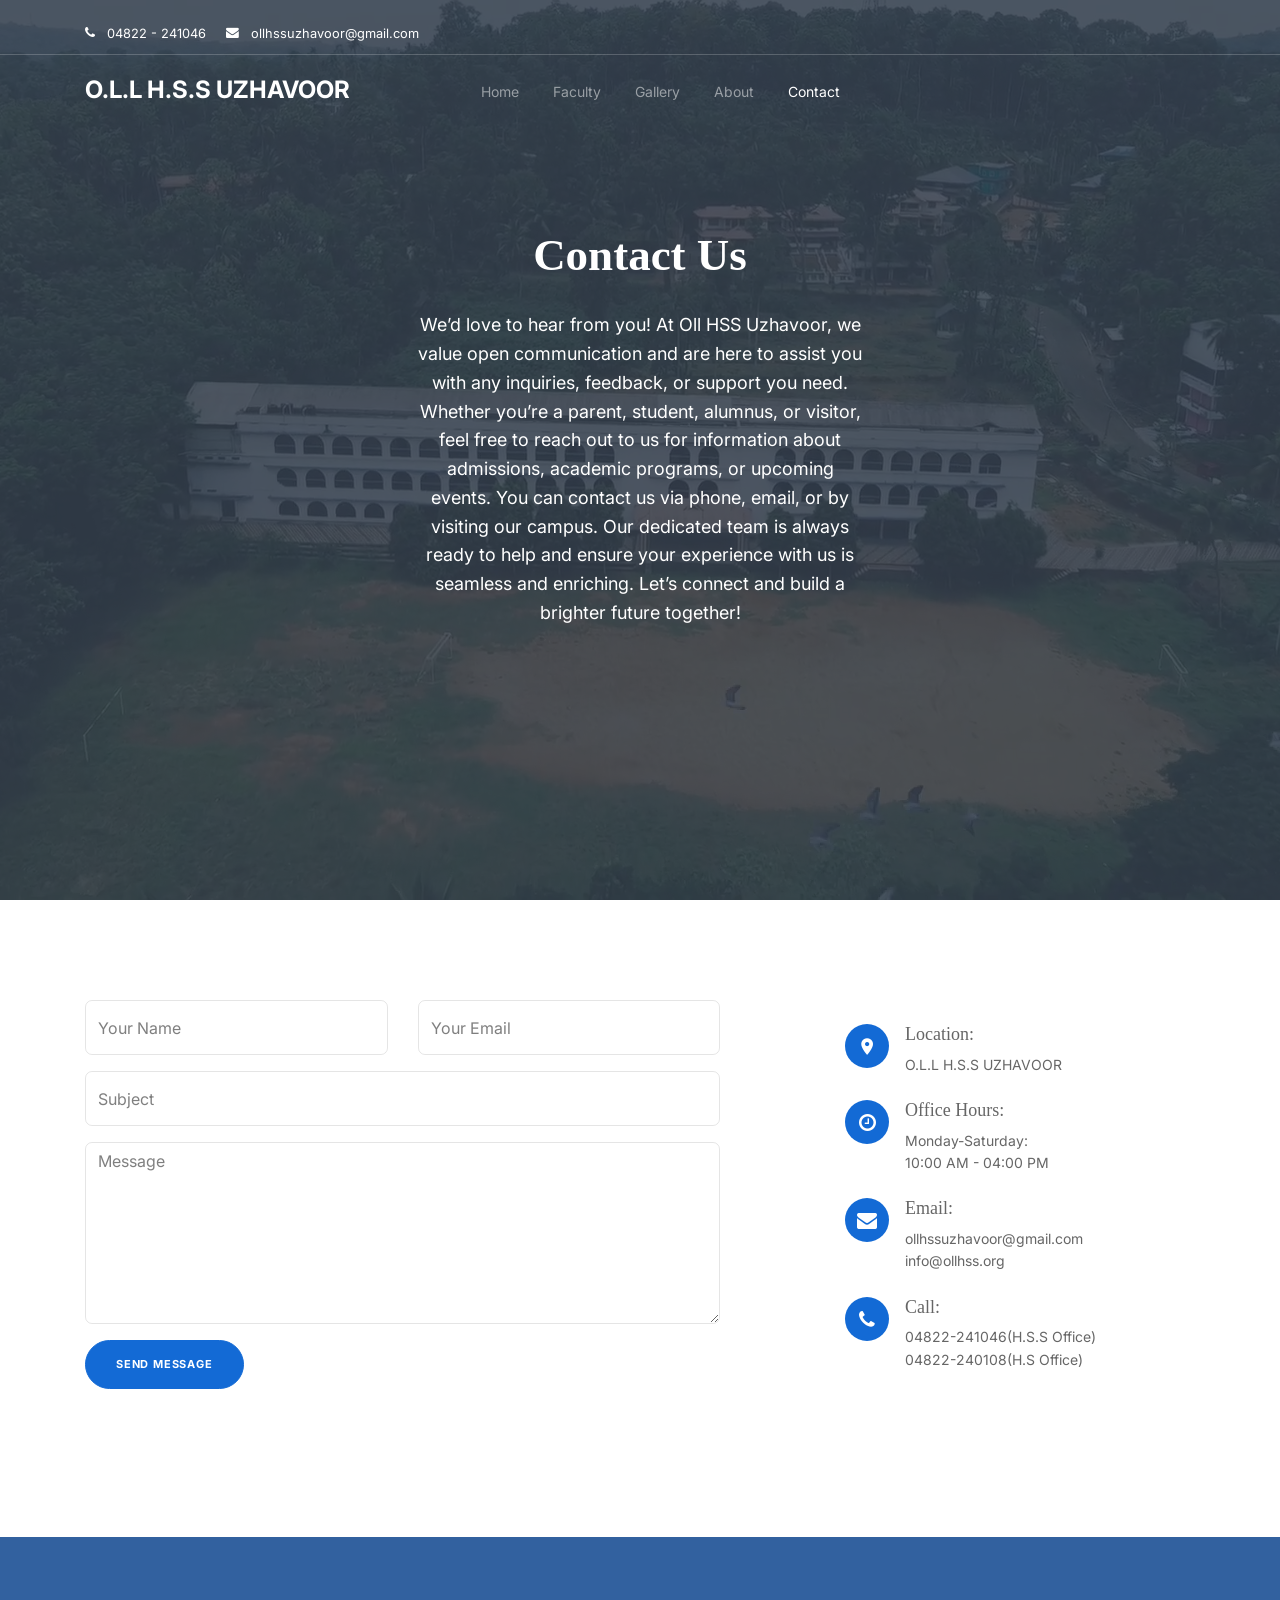
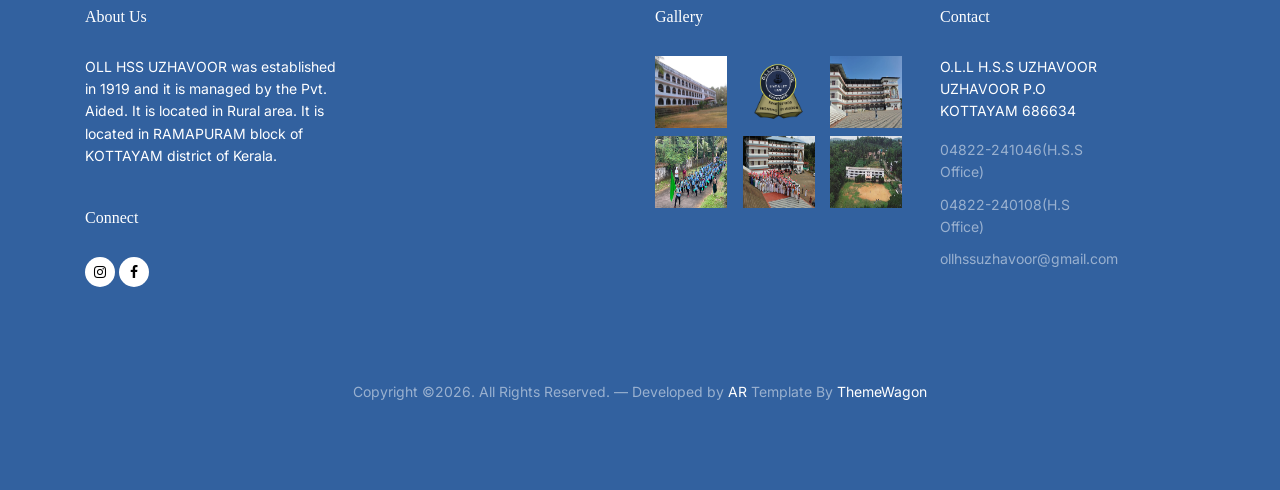
<file: contact.html>
<!-- /*
* Template Name: Learner
* Template Author: Untree.co
* Tempalte URI: https://untree.co/
* License: https://creativecommons.org/licenses/by/3.0/
*/ -->
<!doctype html>
<html lang="en">
<head>
  <meta charset="utf-8">
  <meta name="viewport" content="width=device-width, initial-scale=1, shrink-to-fit=no">
  <meta name="author" content="Untree.co">
  <link rel="shortcut icon" href="images/LOGO1.png">

  <meta name="description" content="" />
  <meta name="keywords" content="bootstrap, bootstrap4" />

  <link href="https://fonts.googleapis.com/css2?family=Display+Playfair:wght@400;700&family=Inter:wght@400;700&display=swap" rel="stylesheet">


  <link rel="stylesheet" href="https://unicons.iconscout.com/release/v4.0.0/css/line.css">

  <link rel="stylesheet" href="css/bootstrap.min.css">
  <link rel="stylesheet" href="css/animate.min.css">
  <link rel="stylesheet" href="css/owl.carousel.min.css">
  <link rel="stylesheet" href="css/owl.theme.default.min.css">
  <link rel="stylesheet" href="css/jquery.fancybox.min.css">
  <link rel="stylesheet" href="fonts/icomoon/style.css">
  <link rel="stylesheet" href="fonts/flaticon/font/flaticon.css">
  <link rel="stylesheet" href="css/aos.css">
  <link rel="stylesheet" href="css/style.css">

  <title>Our Lady of Lourdes H.S.S UZHAVOOR</title>
</head>

<body>

  <div class="site-mobile-menu">
    <div class="site-mobile-menu-header">
      <div class="site-mobile-menu-close">
        <span class="icofont-close js-menu-toggle"></span>
      </div>
    </div>
    <div class="site-mobile-menu-body"></div>
  </div>


  
  <nav class="site-nav mb-5">
    <div class="pb-2 top-bar mb-3">
      <div class="container">
        <div class="row align-items-center">

          <div class="col-6 col-lg-9">
            <!-- <a href="#" class="small mr-3"><span class="icon-question-circle-o mr-2"></span> <span class="d-none d-lg-inline-block">Have a questions?</span></a>  -->
            <a href="#" class="small mr-3"><span class="icon-phone mr-2"></span> <span class="d-none d-lg-inline-block">04822 - 241046</span></a> 
            <a href="#" class="small mr-3"><span class="icon-envelope mr-2"></span> <span class="d-none d-lg-inline-block">ollhssuzhavoor@gmail.com</span></a> 
          </div>

         

        </div>
      </div>
    </div>
    <div class="sticky-nav js-sticky-header">
      <div class="container position-relative">
        <div class="site-navigation text-center">
          <a href="index.html" class="logo menu-absolute m-0">O.L.L H.S.S UZHAVOOR<span class="text-primary"></span></a>

          <ul class="js-clone-nav d-none d-lg-inline-block site-menu">
            <li><a href="index.html">Home</a></li>
           
            <li><a href="staff.html">Faculty</a></li>
            
            <li><a href="gallery.html">Gallery</a></li>
            <li><a href="about.html">About</a></li>
            <li class="active"><a href="contact.html">Contact</a></li>
          </ul>

         

          <a href="#" class="burger ml-auto float-right site-menu-toggle js-menu-toggle d-inline-block d-lg-none light" data-toggle="collapse" data-target="#main-navbar">
            <span></span>
          </a>

        </div>
      </div>
    </div>
  </nav>
  

  <div class="untree_co-hero overlay" style="background-image: url('images/ollhss1.png');">
    <div class="container">
      <div class="row align-items-center justify-content-center">
        <div class="col-12">
          <div class="row justify-content-center ">
            <div class="col-lg-6 text-center ">
              <h1 class="mb-4 heading text-white" data-aos="fade-up" data-aos-delay="100">Contact Us</h1>
              <div class="mb-5 text-white desc mx-auto" data-aos="fade-up" data-aos-delay="200">
                <p>We’d love to hear from you! At Oll HSS Uzhavoor, we value open communication and are here to assist you with any inquiries, feedback, or support you need. Whether you’re a parent, student, alumnus, or visitor, feel free to reach out to us for information about admissions, academic programs, or upcoming events. You can contact us via phone, email, or by visiting our campus. Our dedicated team is always ready to help and ensure your experience with us is seamless and enriching. Let’s connect and build a brighter future together!</p>
              </div>

              <!-- <p class="mb-0" data-aos="fade-up" data-aos-delay="300"><a href="#" class="btn btn-secondary">Explore courses</a></p> -->

            </div>


          </div>

        </div>

      </div> <!-- /.row -->
    </div> <!-- /.container -->

  </div> <!-- /.untree_co-hero -->




  <div class="untree_co-section">
    <div class="container">

      <div class="row mb-5">
        <div class="col-lg-4 mb-5 order-2 mb-lg-0" data-aos="fade-up" data-aos-delay="100">
          <div class="contact-info">

            <div class="address mt-4">
              <i class="icon-room"></i>
              <h4 class="mb-2">Location:</h4>
              <p>O.L.L H.S.S UZHAVOOR</p>
            </div>

            <div class="open-hours mt-4">
              <i class="icon-clock-o"></i>
              <h4 class="mb-2">Office Hours:</h4>
              <p>
                Monday-Saturday:<br>
                10:00 AM - 04:00 PM
              </p>
            </div>

            <div class="email mt-4">
              <i class="icon-envelope"></i>
              <h4 class="mb-2">Email:</h4>
              <p>ollhssuzhavoor@gmail.com</p>
              <p>info@ollhss.org</p>
            </div>
            
            <div class="phone mt-4">
              <i class="icon-phone"></i>
              <h4 class="mb-2">Call:</h4>
              <p>04822-241046(H.S.S Office)</p>
              <p>04822-240108(H.S Office)</p>
            </div>

          </div>
        </div>
        <div class="col-lg-7 mr-auto order-1" data-aos="fade-up" data-aos-delay="200">
          <form action="#">
            <div class="row">
              <div class="col-6 mb-3">
                <input type="text" class="form-control" placeholder="Your Name">
              </div>
              <div class="col-6 mb-3">
                <input type="email" class="form-control" placeholder="Your Email">
              </div>
              <div class="col-12 mb-3">
                <input type="text" class="form-control" placeholder="Subject">
              </div>
              <div class="col-12 mb-3">
                <textarea name="" id="" cols="30" rows="7" class="form-control" placeholder="Message"></textarea>
              </div>

              <div class="col-12">
                <input type="submit" value="Send Message" class="btn btn-primary">
              </div>
            </div>
          </form>
        </div>
      </div>

      
    </div>
  </div> <!-- /.untree_co-section -->

  <div class="site-footer">


    <div class="container">

      <div class="row">
        <div class="col-lg-3 mr-auto">
          <div class="widget">
            <h3>About Us<span class="text-primary">.</span> </h3>
            <p>OLL HSS UZHAVOOR was established in 1919 and it is managed by the Pvt. Aided. It is located in Rural area. It is located in RAMAPURAM block of KOTTAYAM district of Kerala. </p>
          </div> <!-- /.widget -->
          <div class="widget">
            <h3>Connect</h3>
            <ul class="list-unstyled social">
              <li><a href="https://www.instagram.com/explore/locations/315776992269751/oll-higher-secondary-school-uzhavoor/"><span class="icon-instagram"></span></a></li>
              <li><a href="https://www.facebook.com/ollhsuzhavoor123/"><span class="icon-facebook"></span></a></li>
            </ul>
          </div> <!-- /.widget -->
        </div> <!-- /.col-lg-3 -->

        <div class="col-lg-2 ml-auto">
          <div class="widget">
            <!-- <h3>Projects</h3>
            <ul class="list-unstyled float-left links">
              <li><a href="#">Web Design</a></li>
              <li><a href="#">HTML5</a></li>
              <li><a href="#">CSS3</a></li>
              <li><a href="#">jQuery</a></li>
              <li><a href="#">Bootstrap</a></li>
            </ul> -->
          </div> <!-- /.widget -->
        </div> <!-- /.col-lg-3 -->

        <div class="col-lg-3">
          <div class="widget">
            <h3>Gallery</h3>
            <ul class="instafeed instagram-gallery list-unstyled">
              <li><a class="instagram-item" href="images/school bg1.jpg" data-fancybox="gal"><img src="images/school bg1.jpg" alt="" width="72" height="72"></a>
              </li>
              <li><a class="instagram-item" href="images/LOGO1.png" data-fancybox="gal"><img src="images/LOGO1.png" alt="" width="72" height="72"></a>
              </li>
              <li><a class="instagram-item" href="images/ollhs.jpg" data-fancybox="gal"><img src="images/ollhs.jpg" alt="" width="72" height="72"></a>
              </li>
              <li><a class="instagram-item" href="images/road showw.jpeg" data-fancybox="gal"><img src="images/road showw.jpeg" alt="" width="72" height="72"></a>
              </li>
              <li><a class="instagram-item" href="images/ollhs3.jpg" data-fancybox="gal"><img src="images/ollhs3.jpg" alt="" width="72" height="72"></a>
              </li>
              <li><a class="instagram-item" href="images/ollhss1.png" data-fancybox="gal"><img src="images/ollhss1.png" alt="" width="72" height="72"></a>
              </li>
            </ul>
          </div> <!-- /.widget -->
        </div> <!-- /.col-lg-3 -->


        <div class="col-lg-3">
          <div class="widget">
            <h3>Contact</h3>
            <address>O.L.L H.S.S UZHAVOOR<br>UZHAVOOR P.O <BR> KOTTAYAM 686634</address>
            <ul class="list-unstyled links mb-4">
              <li><a href="tel://11234567890">04822-241046(H.S.S Office)</a></li>
              <li><a href="tel://11234567890">04822-240108(H.S Office)</a></li>
              <li><a href="mailto:info@mydomain.com">ollhssuzhavoor@gmail.com</a></li>
            </ul>
          </div> <!-- /.widget -->
        </div> <!-- /.col-lg-3 -->

      </div> <!-- /.row -->

      <div class="row mt-5">
        <div class="col-12 text-center">
          <p class="copyright">Copyright &copy;<script>document.write(new Date().getFullYear());</script>. All Rights Reserved. &mdash; Developed by <a href="#">AR</a>   Template By <a href="https://themewagon.com">ThemeWagon</a> <!-- License information: https://untree.co/license/ -->
          </div>
        </div>
      </div> <!-- /.container -->
    </div> <!-- /.site-footer -->

    <div id="overlayer"></div>
    <div class="loader">
      <div class="spinner-border" role="status">
        <span class="sr-only">Loading...</span>
      </div>
    </div>

    <script src="js/jquery-3.4.1.min.js"></script>
    <script src="js/popper.min.js"></script>
    <script src="js/bootstrap.min.js"></script>
    <script src="js/owl.carousel.min.js"></script>
    <script src="js/jquery.animateNumber.min.js"></script>
    <script src="js/jquery.waypoints.min.js"></script>
    <script src="js/jquery.fancybox.min.js"></script>
    <script src="js/jquery.sticky.js"></script>
    <script src="js/aos.js"></script>
    <script src="js/custom.js"></script>

  </body>

  </html>
</file>
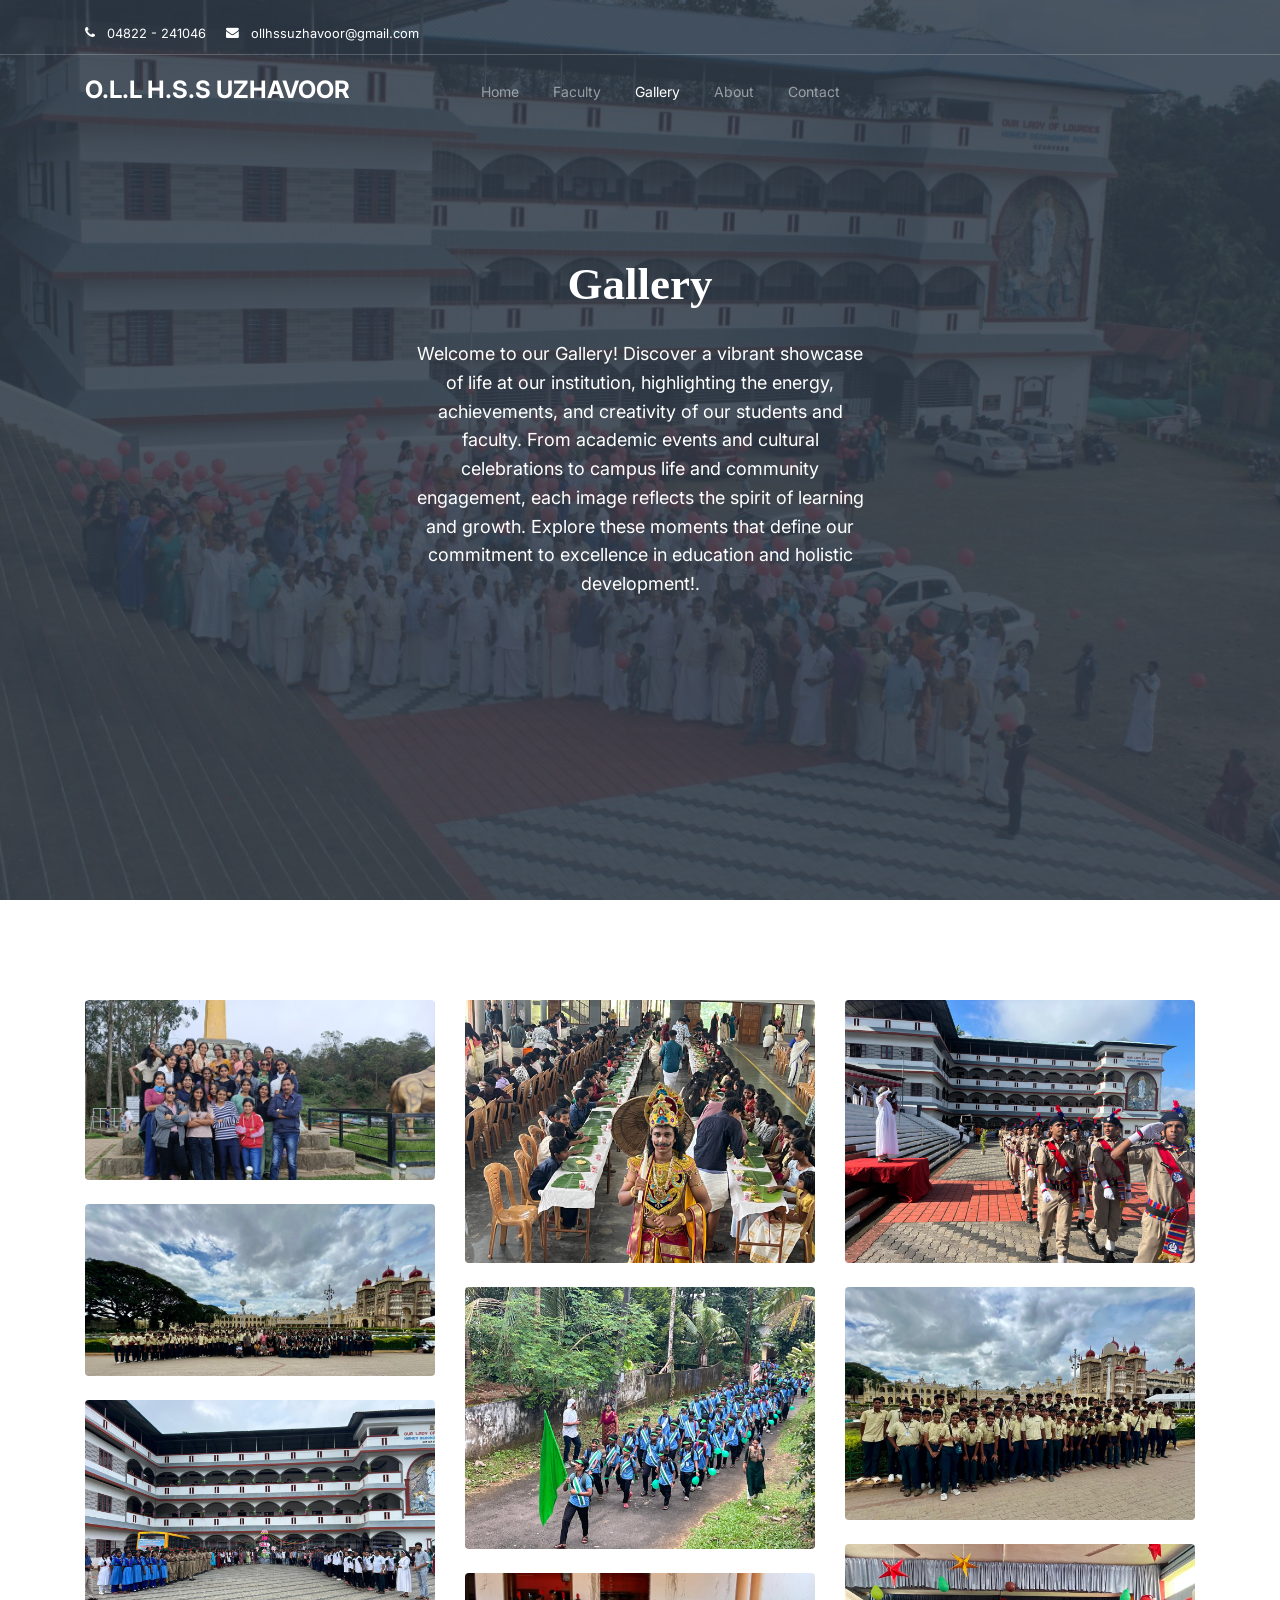
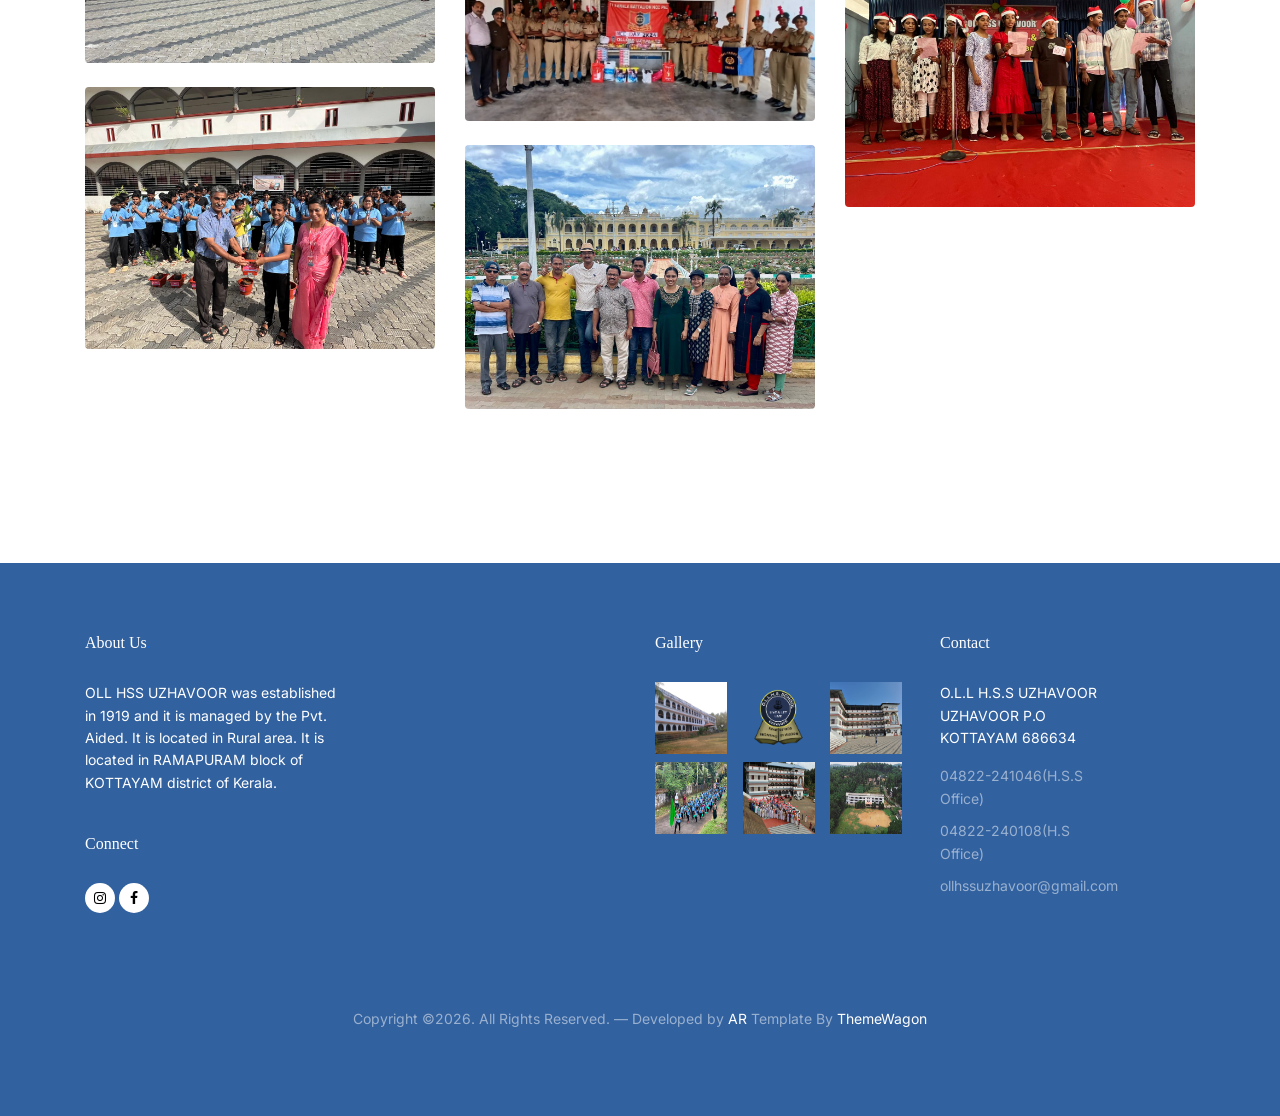
<file: gallery.html>
<!-- /*
* Template Name: Learner
* Template Author: Untree.co
* Tempalte URI: https://untree.co/
* License: https://creativecommons.org/licenses/by/3.0/
*/ -->
<!doctype html>
<html lang="en">
<head>
  <meta charset="utf-8">
  <meta name="viewport" content="width=device-width, initial-scale=1, shrink-to-fit=no">
  <meta name="author" content="Untree.co">
  <link rel="shortcut icon" href="images/LOGO1.png">

  <meta name="description" content="" />
  <meta name="keywords" content="bootstrap, bootstrap4" />

  <link href="https://fonts.googleapis.com/css2?family=Display+Playfair:wght@400;700&family=Inter:wght@400;700&display=swap" rel="stylesheet">


  <link rel="stylesheet" href="https://unicons.iconscout.com/release/v4.0.0/css/line.css">

  <link rel="stylesheet" href="css/bootstrap.min.css">
  <link rel="stylesheet" href="css/animate.min.css">
  <link rel="stylesheet" href="css/owl.carousel.min.css">
  <link rel="stylesheet" href="css/owl.theme.default.min.css">
  <link rel="stylesheet" href="css/jquery.fancybox.min.css">
  <link rel="stylesheet" href="fonts/icomoon/style.css">
  <link rel="stylesheet" href="fonts/flaticon/font/flaticon.css">
  <link rel="stylesheet" href="css/aos.css">
  <link rel="stylesheet" href="css/style.css">

  <title>Our Lady of Lourdes H.S.S Uzhavoor</title>
</head>

<body>

  <div class="site-mobile-menu">
    <div class="site-mobile-menu-header">
      <div class="site-mobile-menu-close">
        <span class="icofont-close js-menu-toggle"></span>
      </div>
    </div>
    <div class="site-mobile-menu-body"></div>
  </div>


  
  <nav class="site-nav mb-5">
    <div class="pb-2 top-bar mb-3">
      <div class="container">
        <div class="row align-items-center">

          <div class="col-6 col-lg-9">
            <!-- <a href="#" class="small mr-3"><span class="icon-question-circle-o mr-2"></span> <span class="d-none d-lg-inline-block">Have a questions?</span></a>  -->
            <a href="#" class="small mr-3"><span class="icon-phone mr-2"></span> <span class="d-none d-lg-inline-block">04822 - 241046</span></a> 
            <a href="#" class="small mr-3"><span class="icon-envelope mr-2"></span> <span class="d-none d-lg-inline-block">ollhssuzhavoor@gmail.com</span></a> 
          </div>

          <div class="col-6 col-lg-3 text-right">
          
          </div>

        </div>
      </div>
    </div>
    <div class="sticky-nav js-sticky-header">
      <div class="container position-relative">
        <div class="site-navigation text-center">
          <a href="index.html" class="logo menu-absolute m-0">O.L.L H.S.S UZHAVOOR<span class="text-primary"></span></a>

          <ul class="js-clone-nav d-none d-lg-inline-block site-menu">
            <li><a href="index.html">Home</a></li>
            
            <li><a href="staff.html">Faculty</a></li>
            
            <li class="active"><a href="gallery.html">Gallery</a></li>
            <li><a href="about.html">About</a></li>
            <li><a href="contact.html">Contact</a></li>
          </ul>

          

          <a href="#" class="burger ml-auto float-right site-menu-toggle js-menu-toggle d-inline-block d-lg-none light" data-toggle="collapse" data-target="#main-navbar">
            <span></span>
          </a>

        </div>
      </div>
    </div>
  </nav>
  

  <div class="untree_co-hero overlay" style="background-image: url('images/ollhs3.jpg');">
    <div class="container">
      <div class="row align-items-center justify-content-center">
        <div class="col-12">
          <div class="row justify-content-center ">
            <div class="col-lg-6 text-center ">
              <h1 class="mb-4 heading text-white" data-aos="fade-up" data-aos-delay="100">Gallery</h1>
              <div class="mb-5 text-white desc mx-auto" data-aos="fade-up" data-aos-delay="200">
                <p>
                  Welcome to our Gallery! Discover a vibrant showcase of life at our institution, highlighting the energy, achievements, and creativity of our students and faculty. From academic events and cultural celebrations to campus life and community engagement, each image reflects the spirit of learning and growth. Explore these moments that define our commitment to excellence in education and holistic development!.</p>
              </div>

              <!-- <p class="mb-0" data-aos="fade-up" data-aos-delay="300"><a href="#" class="btn btn-secondary">Explore courses</a></p> -->

            </div>


          </div>

        </div>

      </div> <!-- /.row -->
    </div> <!-- /.container -->

  </div> <!-- /.untree_co-hero -->




  <div class="untree_co-section">
    <div class="container">
      <div class="row">
        <div class="col-md-6 col-lg-4 item">
          <a href="images/tour hss.jpeg" class="item-wrap fancybox mb-4" data-fancybox="gal" data-aos="fade-up" data-aos-delay="0">
            <span class="icon-search2"></span>
            <img class="img-fluid" src="images/tour hss.jpeg">
          </a>
          <a href="images/tour.jpeg" class="item-wrap fancybox mb-4" data-fancybox="gal" data-aos="fade-up" data-aos-delay="0">
            <span class="icon-search2"></span>
            <img class="img-fluid" src="images/tour.jpeg">
          </a>
          <a href="images/infront school.jpeg" class="item-wrap fancybox mb-4" data-fancybox="gal" data-aos="fade-up" data-aos-delay="100">
            <span class="icon-search2"></span>
            <img class="img-fluid" src="images/infront school.jpeg">
          </a>
          <a href="images/june5.jpeg" class="item-wrap fancybox mb-4" data-fancybox="gal" data-aos="fade-up" data-aos-delay="200">
            <span class="icon-search2"></span>
            <img class="img-fluid" src="images/june5.jpeg ">
          </a>

        </div>
        <div class="col-md-6 col-lg-4 item">
          <a href="images/onam.jpeg" class="item-wrap fancybox mb-4" data-fancybox="gal" data-aos="fade-up" data-aos-delay="0">
            <span class="icon-search2"></span>
            <img class="img-fluid" src="images/onam.jpeg">
          </a>
          <a href="images/road showw.jpeg" class="item-wrap fancybox mb-4" data-fancybox="gal" data-aos="fade-up" data-aos-delay="0">
            <span class="icon-search2"></span>
            <img class="img-fluid" src="images/road showw.jpeg">
          </a>
          <a href="images/ncc.jpeg" class="item-wrap fancybox mb-4" data-fancybox="gal" data-aos="fade-up" data-aos-delay="100">
            <span class="icon-search2"></span>
            <img class="img-fluid" src="images/ncc.jpeg">
          </a>
          <a href="images/tor staff.jpeg" class="item-wrap fancybox mb-4" data-fancybox="gal" data-aos="fade-up" data-aos-delay="200">
            <span class="icon-search2"></span>
            <img class="img-fluid" src="images/tor staff.jpeg">
          </a>
        </div>
        <div class="col-md-6 col-lg-4 item">
          <a href="images/ncc2.jpg" class="item-wrap fancybox mb-4" data-fancybox="gal" data-aos="fade-up" data-aos-delay="0">
            <span class="icon-search2"></span>
            <img class="img-fluid" src="images/ncc2.jpg">
          </a>
          <a href="images/tour child.jpeg" class="item-wrap fancybox mb-4" data-fancybox="gal" data-aos="fade-up" data-aos-delay="0">
            <span class="icon-search2"></span>
            <img class="img-fluid" src="images/tour child.jpeg">
          </a>
          <!-- <a href="images/LOGO1.png" class="item-wrap fancybox mb-4" data-fancybox="gal" data-aos="fade-up" data-aos-delay="100">
            <span class="icon-search2"></span>
            <img class="img-fluid" src="images/LOGO1.png">
          </a> -->
          <a href="images/celeb.jpeg" class="item-wrap fancybox mb-4" data-fancybox="gal" data-aos="fade-up" data-aos-delay="200">
            <span class="icon-search2"></span>
            <img class="img-fluid" src="images/celeb.jpeg">
          </a>
          <!-- <a href="images/LOGO1.png" class="item-wrap fancybox mb-4" data-fancybox="gal" data-aos="fade-up" data-aos-delay="0">
            <span class="icon-search2"></span>
            <img class="img-fluid" src="images/LOGO1.png">
          </a> -->

        </div>
      </div>
    </div>
  </div> <!-- /.untree_co-section -->

  <div class="site-footer">


    <div class="container">

      <div class="row">
        <div class="col-lg-3 mr-auto">
          <div class="widget">
            <h3>About Us<span class="text-primary">.</span> </h3>
            <p>OLL HSS UZHAVOOR was established in 1919 and it is managed by the Pvt. Aided. It is located in Rural area. It is located in RAMAPURAM block of KOTTAYAM district of Kerala.</p>
          </div> <!-- /.widget -->
          <div class="widget">
            <h3>Connect</h3>
            <ul class="list-unstyled social">
              <li><a href="https://www.instagram.com/explore/locations/315776992269751/oll-higher-secondary-school-uzhavoor/"><span class="icon-instagram"></span></a></li>
              <li><a href="https://www.facebook.com/ollhsuzhavoor123/"><span class="icon-facebook"></span></a></li>
              
            </ul>
          </div> <!-- /.widget -->
        </div> <!-- /.col-lg-3 -->

        <div class="col-lg-2 ml-auto">
          <div class="widget">
           
          </div> <!-- /.widget -->
        </div> <!-- /.col-lg-3 -->

        <div class="col-lg-3">
          <div class="widget">
            <h3>Gallery</h3>
            <ul class="instafeed instagram-gallery list-unstyled">
              <li><a class="instagram-item" href="images/school bg1.jpg" data-fancybox="gal"><img src="images/school bg1.jpg" alt="" width="72" height="72"></a>
              </li>
              <li><a class="instagram-item" href="images/LOGO1.png" data-fancybox="gal"><img src="images/LOGO1.png" alt="" width="72" height="72"></a>
              </li>
              <li><a class="instagram-item" href="images/ollhs.jpg" data-fancybox="gal"><img src="images/ollhs.jpg" alt="" width="72" height="72"></a>
              </li>
              <li><a class="instagram-item" href="images/road showw.jpeg" data-fancybox="gal"><img src="images/road showw.jpeg" alt="" width="72" height="72"></a>
              </li>
              <li><a class="instagram-item" href="images/ollhs3.jpg" data-fancybox="gal"><img src="images/ollhs3.jpg" alt="" width="72" height="72"></a>
              </li>
              <li><a class="instagram-item" href="images/ollhss1.png" data-fancybox="gal"><img src="images/ollhss1.png" alt="" width="72" height="72"></a>
              </li>
            </ul>
          </div> <!-- /.widget -->
        </div> <!-- /.col-lg-3 -->


        <div class="col-lg-3">
          <div class="widget">
            <h3>Contact</h3>
            <address>O.L.L H.S.S UZHAVOOR<br>UZHAVOOR P.O <BR> KOTTAYAM 686634</address>
            <ul class="list-unstyled links mb-4">
              <li><a href="tel://11234567890">04822-241046(H.S.S Office)</a></li>
              <li><a href="tel://11234567890">04822-240108(H.S Office)</a></li>
              <li><a href="mailto:info@mydomain.com">ollhssuzhavoor@gmail.com</a></li>
            </ul>
          </div> <!-- /.widget -->
        </div> <!-- /.col-lg-3 -->

      </div> <!-- /.row -->

      <div class="row mt-5">
        <div class="col-12 text-center">
          <p class="copyright">Copyright &copy;<script>document.write(new Date().getFullYear());</script>. All Rights Reserved. &mdash; Developed by <a href="#">AR</a>   Template By <a href="https://themewagon.com">ThemeWagon</a>  <!-- License information: https://untree.co/license/ -->
          </div>
        </div>
      </div> <!-- /.container -->
    </div> <!-- /.site-footer -->

    <div id="overlayer"></div>
    <div class="loader">
      <div class="spinner-border" role="status">
        <span class="sr-only">Loading...</span>
      </div>
    </div>

    <script src="js/jquery-3.4.1.min.js"></script>
    <script src="js/popper.min.js"></script>
    <script src="js/bootstrap.min.js"></script>
    <script src="js/owl.carousel.min.js"></script>
    <script src="js/jquery.animateNumber.min.js"></script>
    <script src="js/jquery.waypoints.min.js"></script>
    <script src="js/jquery.fancybox.min.js"></script>
    <script src="js/jquery.sticky.js"></script>
    <script src="js/aos.js"></script>
    <script src="js/custom.js"></script>

  </body>

  </html>
</file>
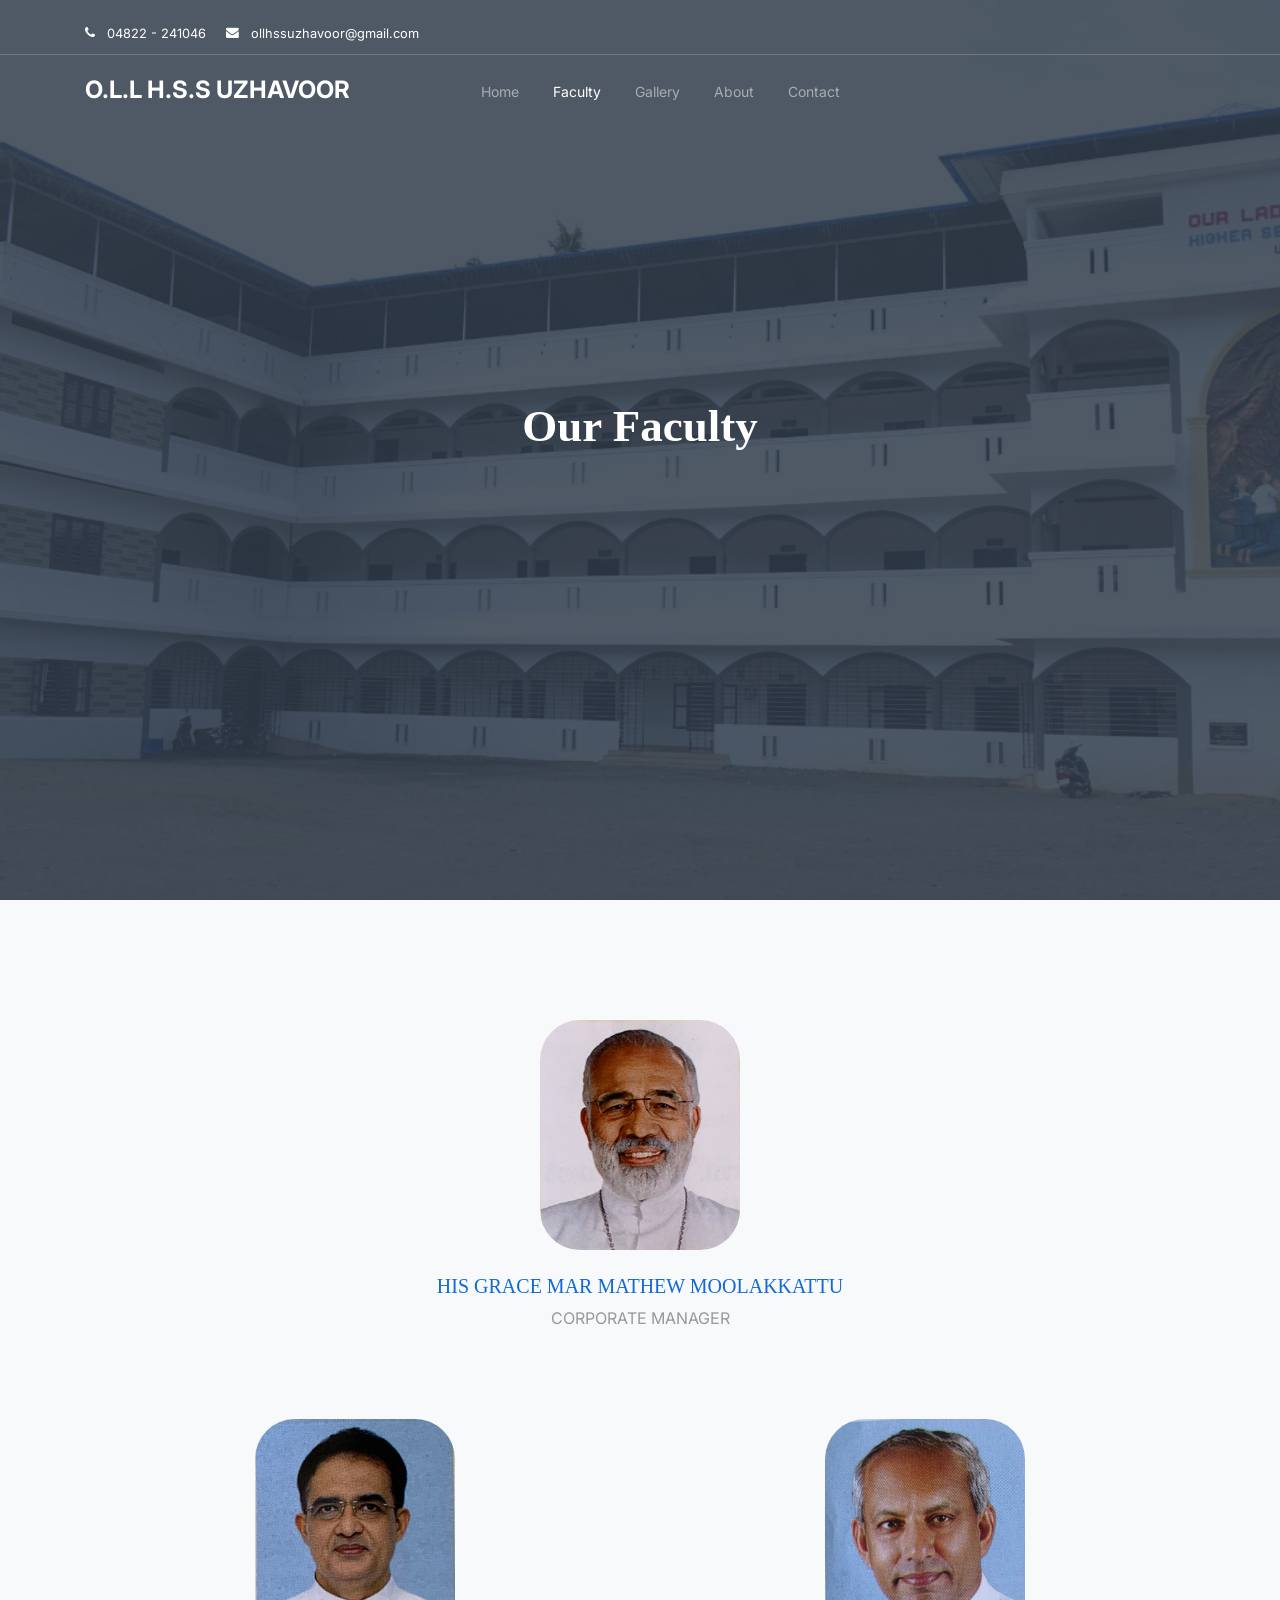
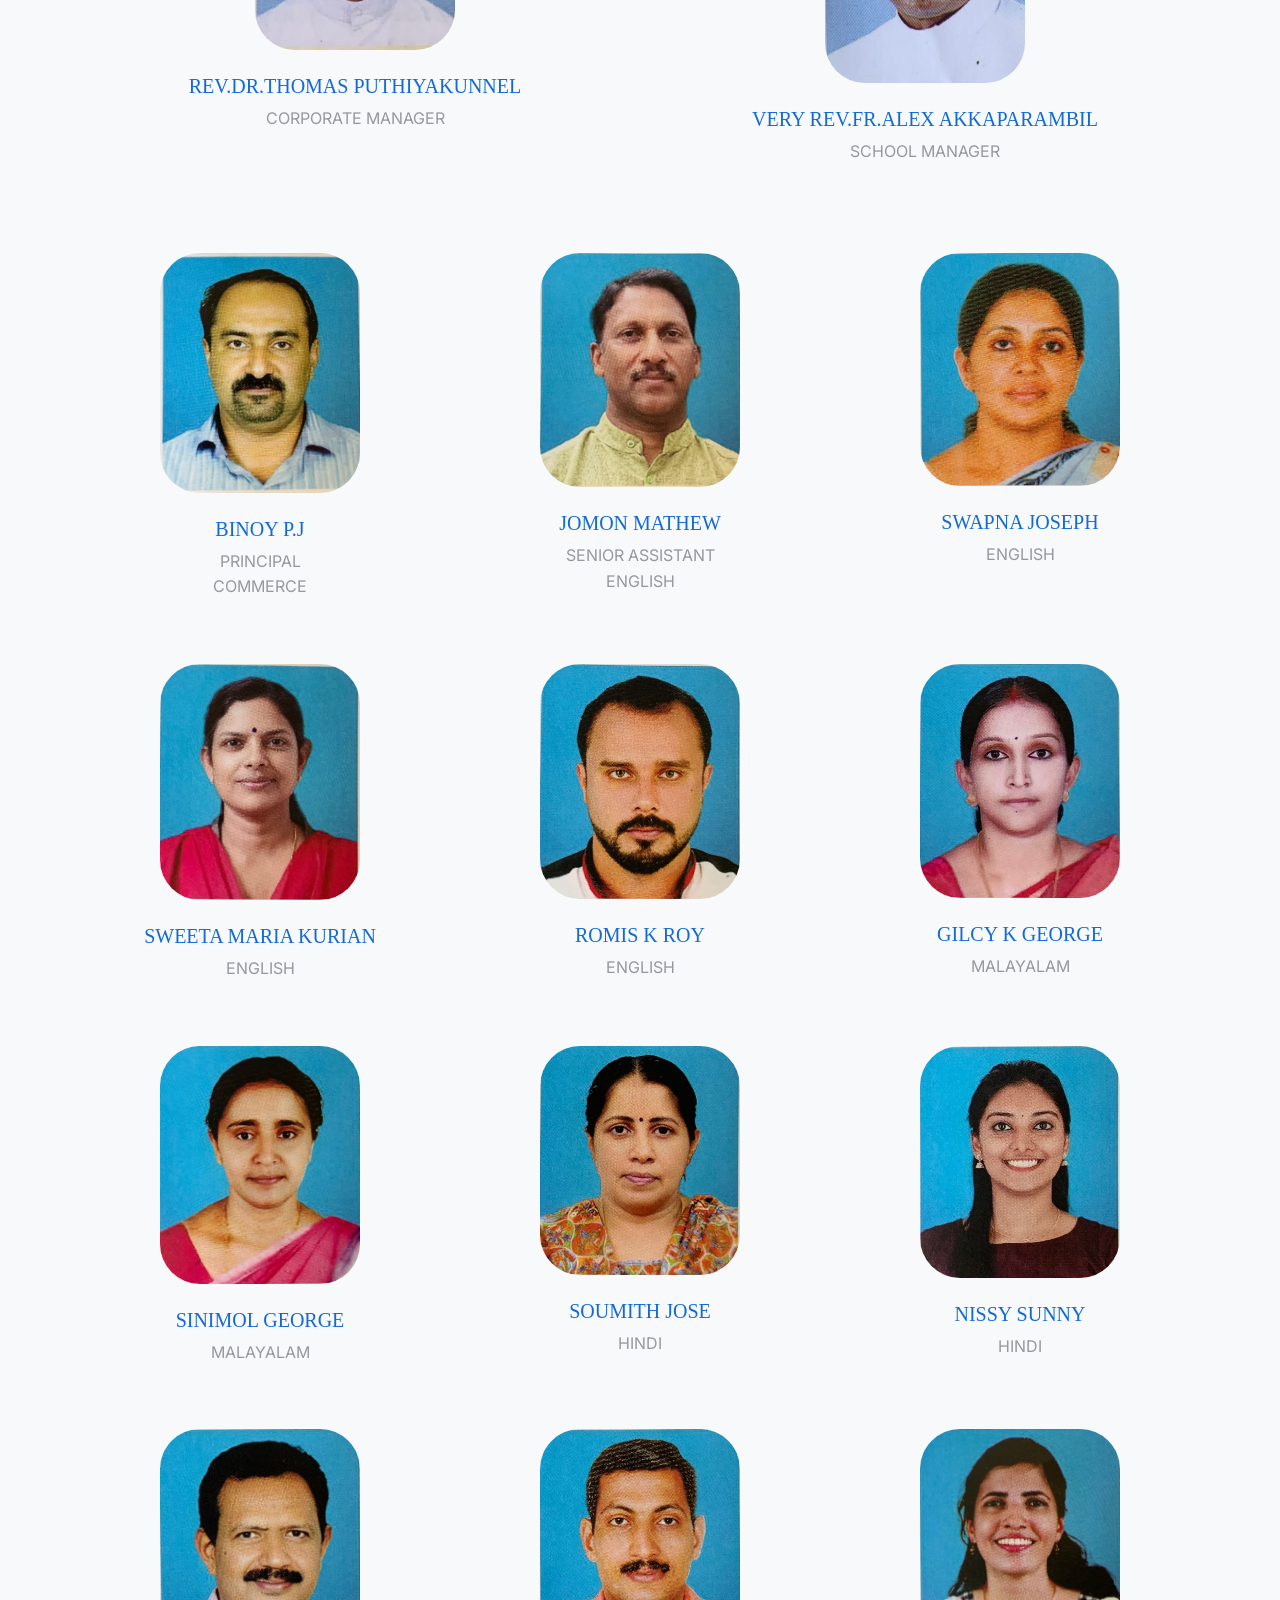
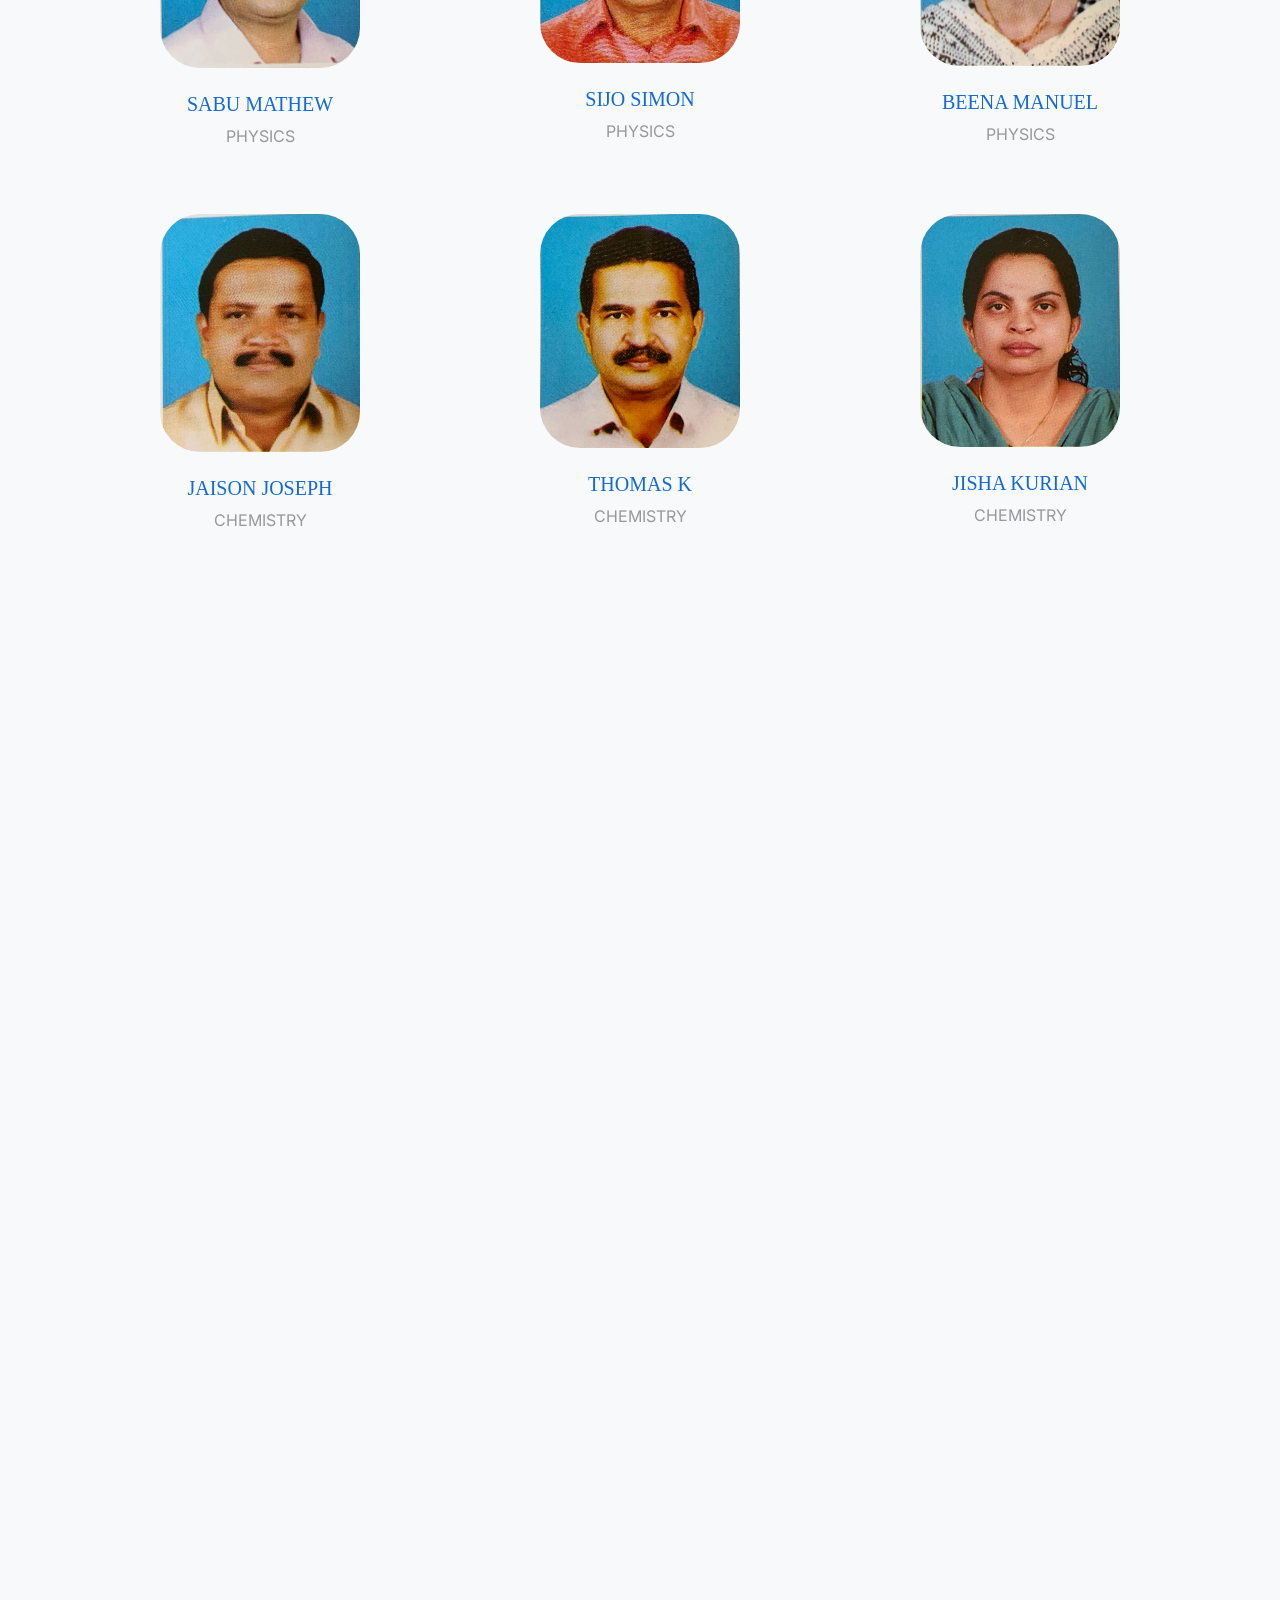
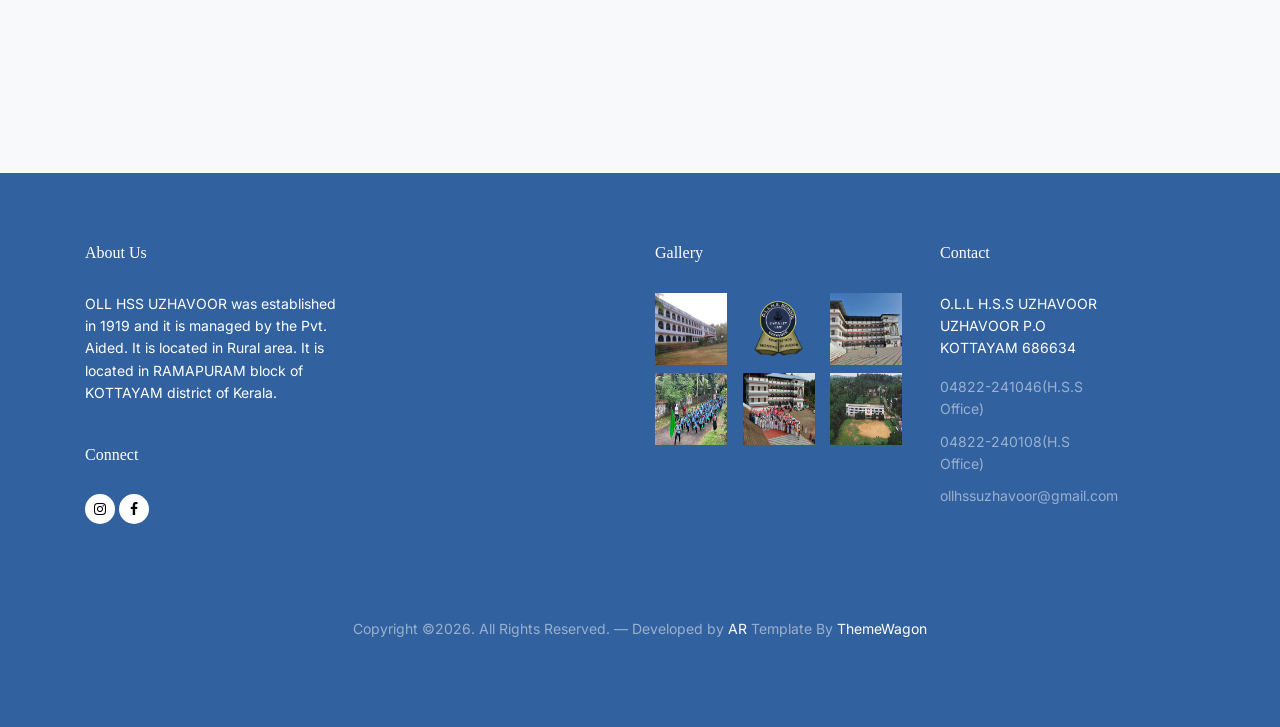
<file: staff.html>
<!-- /*
* Template Name: Learner
* Template Author: Untree.co
* Tempalte URI: https://untree.co/
* License: https://creativecommons.org/licenses/by/3.0/
*/ -->
<!doctype html>
<html lang="en">
<head>
  <meta charset="utf-8">
  <meta name="viewport" content="width=device-width, initial-scale=1, shrink-to-fit=no">
  <meta name="author" content="Untree.co">
  <link rel="shortcut icon" href="images/LOGO1.png">

  <meta name="description" content="" />
  <meta name="keywords" content="bootstrap, bootstrap4" />

  <link href="https://fonts.googleapis.com/css2?family=Display+Playfair:wght@400;700&family=Inter:wght@400;700&display=swap" rel="stylesheet">


  <link rel="stylesheet" href="https://unicons.iconscout.com/release/v4.0.0/css/line.css">

  <link rel="stylesheet" href="css/bootstrap.min.css">
  <link rel="stylesheet" href="css/animate.min.css">
  <link rel="stylesheet" href="css/owl.carousel.min.css">
  <link rel="stylesheet" href="css/owl.theme.default.min.css">
  <link rel="stylesheet" href="css/jquery.fancybox.min.css">
  <link rel="stylesheet" href="fonts/icomoon/style.css">
  <link rel="stylesheet" href="fonts/flaticon/font/flaticon.css">
  <link rel="stylesheet" href="css/aos.css">
  <link rel="stylesheet" href="css/style.css">

  <title>Our Lady Lourdes H.S.S Uzhavoor</title>
</head>

<body>

  <div class="site-mobile-menu">
    <div class="site-mobile-menu-header">
      <div class="site-mobile-menu-close">
        <span class="icofont-close js-menu-toggle"></span>
      </div>
    </div>
    <div class="site-mobile-menu-body"></div>
  </div>


  
  <nav class="site-nav mb-5">
    <div class="pb-2 top-bar mb-3">
      <div class="container">
        <div class="row align-items-center">

          <div class="col-6 col-lg-9">
            <!-- <a href="#" class="small mr-3"><span class="icon-question-circle-o mr-2"></span> <span class="d-none d-lg-inline-block">Have a questions?</span></a>  -->
            <a href="#" class="small mr-3"><span class="icon-phone mr-2"></span> <span class="d-none d-lg-inline-block">04822 - 241046</span></a> 
            <a href="#" class="small mr-3"><span class="icon-envelope mr-2"></span> <span class="d-none d-lg-inline-block">ollhssuzhavoor@gmail.com</span></a> 
          </div>

          <!-- <div class="col-6 col-lg-3 text-right">
            <a href="login.html" class="small mr-3">
              <span class="icon-lock"></span>
              Log In
            </a>
            <a href="register.html" class="small">
              <span class="icon-person"></span>
              Register
            </a>
          </div> -->

        </div>
      </div>
    </div>
    <div class="sticky-nav js-sticky-header">
      <div class="container position-relative">
        <div class="site-navigation text-center">
          <a href="index.html" class="logo menu-absolute m-0">O.L.L H.S.S UZHAVOOR<span class="text-primary"></span></a>

          <ul class="js-clone-nav d-none d-lg-inline-block site-menu">
            <li><a href="index.html">Home</a></li>
            <!-- <li class="has-children">
              <a href="#">Dropdown</a>
              <ul class="dropdown">
                <li><a href="elements.html">Elements</a></li>
                <li class="has-children">
                  <a href="#">Menu Two</a>
                  <ul class="dropdown">
                    <li><a href="#">Sub Menu One</a></li>
                    <li><a href="#">Sub Menu Two</a></li>
                    <li><a href="#">Sub Menu Three</a></li>
                  </ul>
                </li>
                <li><a href="#">Menu Three</a></li>
              </ul>
            </li> -->
            <li class="active"><a href="staff.html">Faculty</a></li>
            
            <li><a href="gallery.html">Gallery</a></li>
            <li><a href="about.html">About</a></li>
            <li><a href="contact.html">Contact</a></li>
          </ul>

          <!-- <a href="#" class="btn-book btn btn-secondary btn-sm menu-absolute">Enroll Now</a> -->

          <a href="#" class="burger ml-auto float-right site-menu-toggle js-menu-toggle d-inline-block d-lg-none light" data-toggle="collapse" data-target="#main-navbar">
            <span></span>
          </a>

        </div>
      </div>
    </div>
  </nav>
  

  <div class="untree_co-hero overlay" style="background-image: url('images/ollhshd.jpg');">
    <div class="container">
      <div class="row align-items-center justify-content-center">
        <div class="col-12">
          <div class="row justify-content-center ">
            <div class="col-lg-6 text-center ">
              <h1 class="mb-4 heading text-white" data-aos="fade-up" data-aos-delay="100">Our Faculty</h1>
              <div class="mb-5 text-white desc mx-auto" data-aos="fade-up" data-aos-delay="200">
                <!-- <p>Another free template by <a href="https://untree.co/" target="_blank" class="link-highlight">Untree.co</a>. Far far away, behind the word mountains, far from the countries Vokalia and Consonantia, there live.</p> -->
              </div>

              <!-- <p class="mb-0" data-aos="fade-up" data-aos-delay="300"><a href="#" class="btn btn-secondary">Explore courses</a></p> -->

            </div>


          </div>

        </div>

      </div> <!-- /.row -->
    </div> <!-- /.container -->

  </div> <!-- /.untree_co-hero -->

  <div class="untree_co-section bg-light">
    <div class="container">

      <div class="row">
        <div class="container">
          <div class="row">
            <!-- Top Row: 1 Profile -->
            <div class="col-12 mb-4" data-aos="fade-up" data-aos-delay="0">
              <div class="staff text-center">
                <div class="mb-4"><img src="images/moolakkattu.jpg" alt="Image" class="img-fluid"></div>
                <div class="staff-body">
                  <h3 class="staff-name">HIS GRACE MAR MATHEW MOOLAKKATTU</h3>
                  <span class="d-block position mb-4">CORPORATE MANAGER</span>
                </div>
              </div>
            </div>
          </div>
        
          <div class="row">
            <!-- Bottom Row: 2 Profiles -->
            <div class="col-12 col-sm-6 mb-4" data-aos="fade-up" data-aos-delay="100">
              <div class="staff text-center">
                <div class="mb-4"><img src="images/IMG_2397.jpg" alt="Image" class="img-fluid"></div>
                <div class="staff-body">
                  <h3 class="staff-name">REV.DR.THOMAS PUTHIYAKUNNEL</h3>
                  <span class="d-block position mb-4">CORPORATE MANAGER</span>
                </div>
              </div>
            </div>
            <div class="col-12 col-sm-6 mb-4" data-aos="fade-up" data-aos-delay="200">
              <div class="staff text-center">
                <div class="mb-4"><img src="images/alex (convert.io).jpg" alt="Image" class="img-fluid"></div>
                <div class="staff-body">
                  <h3 class="staff-name">VERY REV.FR.ALEX AKKAPARAMBIL</h3>
                  <span class="d-block position mb-4">SCHOOL MANAGER</span>
                </div>
              </div>
            </div>
          </div>
        </div>
        <div class="col-12 col-sm-6 col-md-6 mb-4 mb-lg-0 col-lg-4" data-aos="fade-up" data-aos-delay="100">
          <div class="staff text-center">
            <div class="mb-4"><img src="images/Binoy (convert.io).jpg" alt="Image" class="img-fluid"></div>
            <div class="staff-body">
              <h3 class="staff-name">BINOY P.J</h3>
              <span class="d-block position mb-4">PRINCIPAL <br> COMMERCE</span>
              <!-- <p class="mb-4">COMMERCE</p> -->
             
            </div>
          </div>
        </div>
        <div class="col-12 col-sm-6 col-md-6 mb-4 mb-lg-0 col-lg-4" data-aos="fade-up" data-aos-delay="100">
          <div class="staff text-center">
            <div class="mb-4"><img src="images/jomon (convert.io).jpg" alt="Image" class="img-fluid"></div>
            <div class="staff-body">
              <h3 class="staff-name">JOMON MATHEW</h3>
              <span class="d-block position mb-4">SENIOR ASSISTANT<br> ENGLISH</span>
              <!-- <p class="mb-4">ENGLISH</p> -->
             
            </div>
          </div>
        </div>
        <div class="col-12 col-sm-6 col-md-6 mb-4 mb-lg-0 col-lg-4" data-aos="fade-up" data-aos-delay="100">
          <div class="staff text-center">
            <div class="mb-4"><img src="images/swapna (convert.io).jpg" alt="Image" class="img-fluid"></div>
            <div class="staff-body">
              <h3 class="staff-name">SWAPNA JOSEPH</h3>
              <span class="d-block position mb-4">ENGLISH</span>
              <!-- <p class="mb-4">Far far away, behind the word mountains, far from the countries Vokalia and Consonantia, there live the blind texts.</p> -->
             
            </div>
          </div>
        </div>
        
        <div class="col-12 col-sm-6 col-md-6 mb-4 mb-lg-0 col-lg-4" data-aos="fade-up" data-aos-delay="100">
          <div class="staff text-center">
            <div class="mb-4"><img src="images/sweeta (convert.io).jpg" alt="Image" class="img-fluid"></div>
            <div class="staff-body">
              <h3 class="staff-name">SWEETA MARIA KURIAN</h3>
              <span class="d-block position mb-4">ENGLISH</span>
              <!-- <p class="mb-4">Far far away, behind the word mountains, far from the countries Vokalia and Consonantia, there live the blind texts.</p> -->
             
            </div>
          </div>
        </div>
        <div class="col-12 col-sm-6 col-md-6 mb-4 mb-lg-0 col-lg-4" data-aos="fade-up" data-aos-delay="100">
          <div class="staff text-center">
            <div class="mb-4"><img src="images/romis (convert.io).jpg" alt="Image" class="img-fluid"></div>
            <div class="staff-body">
              <h3 class="staff-name">ROMIS K ROY</h3>
              <span class="d-block position mb-4">ENGLISH</span>
              <!-- <p class="mb-4">Far far away, behind the word mountains, far from the countries Vokalia and Consonantia, there live the blind texts.</p> -->
             
            </div>
          </div>
        </div>
        <div class="col-12 col-sm-6 col-md-6 mb-4 mb-lg-0 col-lg-4" data-aos="fade-up" data-aos-delay="100">
          <div class="staff text-center">
            <div class="mb-4"><img src="images/gilcy (convert.io).jpg" alt="Image" class="img-fluid"></div>
            <div class="staff-body">
              <h3 class="staff-name">GILCY K GEORGE</h3>
              <span class="d-block position mb-4">MALAYALAM</span>
              <!-- <p class="mb-4">Far far away, behind the word mountains, far from the countries Vokalia and Consonantia, there live the blind texts.</p> -->
             
            </div>
          </div>
        </div>
        <div class="col-12 col-sm-6 col-md-6 mb-4 mb-lg-0 col-lg-4" data-aos="fade-up" data-aos-delay="100">
          <div class="staff text-center">
            <div class="mb-4"><img src="images/sinimol (convert.io).jpg" alt="Image" class="img-fluid"></div>
            <div class="staff-body">
              <h3 class="staff-name">SINIMOL GEORGE</h3>
              <span class="d-block position mb-4">MALAYALAM</span>
              <!-- <p class="mb-4">Far far away, behind the word mountains, far from the countries Vokalia and Consonantia, there live the blind texts.</p> -->
             
            </div>
          </div>
        </div>
     
        <div class="col-12 col-sm-6 col-md-6 mb-4 mb-lg-0 col-lg-4" data-aos="fade-up" data-aos-delay="100">
          <div class="staff text-center">
            <div class="mb-4"><img src="images/soumith (convert.io).jpg" alt="Image" class="img-fluid"></div>
            <div class="staff-body">
              <h3 class="staff-name">SOUMITH JOSE</h3>
              <span class="d-block position mb-4">HINDI</span>
              <!-- <p class="mb-4">Far far away, behind the word mountains, far from the countries Vokalia and Consonantia, there live the blind texts.</p> -->
             
            </div>
          </div>
        </div>
        <div class="col-12 col-sm-6 col-md-6 mb-4 mb-lg-0 col-lg-4" data-aos="fade-up" data-aos-delay="100">
          <div class="staff text-center">
            <div class="mb-4"><img src="images/nissy (convert.io).jpg" alt="Image" class="img-fluid"></div>
            <div class="staff-body">
              <h3 class="staff-name">NISSY SUNNY</h3>
              <span class="d-block position mb-4">HINDI</span>
              <!-- <p class="mb-4">Far far away, behind the word mountains, far from the countries Vokalia and Consonantia, there live the blind texts.</p> -->
             
            </div>
          </div>
        </div>
        <div class="col-12 col-sm-6 col-md-6 mb-4 mb-lg-0 col-lg-4" data-aos="fade-up" data-aos-delay="100">
          <div class="staff text-center">
            <div class="mb-4"><img src="images/sabu (convert.io).jpg" alt="Image" class="img-fluid"></div>
            <div class="staff-body">
              <h3 class="staff-name">SABU MATHEW</h3>
              <span class="d-block position mb-4">PHYSICS</span>
              <!-- <p class="mb-4">Far far away, behind the word mountains, far from the countries Vokalia and Consonantia, there live the blind texts.</p> -->
             
            </div>
          </div>
        </div>
        <div class="col-12 col-sm-6 col-md-6 mb-4 mb-lg-0 col-lg-4" data-aos="fade-up" data-aos-delay="100">
          <div class="staff text-center">
            <div class="mb-4"><img src="images/sajo (convert.io).jpg" alt="Image" class="img-fluid"></div>
            <div class="staff-body">
              <h3 class="staff-name">SIJO SIMON</h3>
              <span class="d-block position mb-4">PHYSICS</span>
              <!-- <p class="mb-4">Far far away, behind the word mountains, far from the countries Vokalia and Consonantia, there live the blind texts.</p> -->
             
            </div>
          </div>
        </div>
        <div class="col-12 col-sm-6 col-md-6 mb-4 mb-lg-0 col-lg-4" data-aos="fade-up" data-aos-delay="100">
          <div class="staff text-center">
            <div class="mb-4"><img src="images/beena (convert.io).jpg" alt="Image" class="img-fluid"></div>
            <div class="staff-body">
              <h3 class="staff-name">BEENA MANUEL</h3>
              <span class="d-block position mb-4">PHYSICS</span>
              <!-- <p class="mb-4">Far far away, behind the word mountains, far from the countries Vokalia and Consonantia, there live the blind texts.</p> -->
             
            </div>
          </div>
        </div>
        <div class="col-12 col-sm-6 col-md-6 mb-4 mb-lg-0 col-lg-4" data-aos="fade-up" data-aos-delay="100">
          <div class="staff text-center">
            <div class="mb-4"><img src="images/jaison (convert.io).jpg" alt="Image" class="img-fluid"></div>
            <div class="staff-body">
              <h3 class="staff-name">JAISON JOSEPH</h3>
              <span class="d-block position mb-4">CHEMISTRY</span>
              <!-- <p class="mb-4">Far far away, behind the word mountains, far from the countries Vokalia and Consonantia, there live the blind texts.</p> -->
             
            </div>
          </div>
        </div>
        <div class="col-12 col-sm-6 col-md-6 mb-4 mb-lg-0 col-lg-4" data-aos="fade-up" data-aos-delay="100">
          <div class="staff text-center">
            <div class="mb-4"><img src="images/thomas (convert.io).jpg" alt="Image" class="img-fluid"></div>
            <div class="staff-body">
              <h3 class="staff-name">THOMAS K</h3>
              <span class="d-block position mb-4">CHEMISTRY</span>
              <!-- <p class="mb-4">Far far away, behind the word mountains, far from the countries Vokalia and Consonantia, there live the blind texts.</p> -->
             
            </div>
          </div>
        </div>
        <div class="col-12 col-sm-6 col-md-6 mb-4 mb-lg-0 col-lg-4" data-aos="fade-up" data-aos-delay="100">
          <div class="staff text-center">
            <div class="mb-4"><img src="images/jisha (convert.io).jpg" alt="Image" class="img-fluid"></div>
            <div class="staff-body">
              <h3 class="staff-name">JISHA KURIAN</h3>
              <span class="d-block position mb-4">CHEMISTRY</span>
              <!-- <p class="mb-4">Far far away, behind the word mountains, far from the countries Vokalia and Consonantia, there live the blind texts.</p> -->
             
            </div>
          </div>
        </div>
        <div class="col-12 col-sm-6 col-md-6 mb-4 mb-lg-0 col-lg-4" data-aos="fade-up" data-aos-delay="100">
          <div class="staff text-center">
            <div class="mb-4"><img src="images/maria (convert.io).jpg" alt="Image" class="img-fluid"></div>
            <div class="staff-body">
              <h3 class="staff-name">MARIA JOEMON</h3>
              <span class="d-block position mb-4">CHEMISTRY</span>
              <!-- <p class="mb-4">Far far away, behind the word mountains, far from the countries Vokalia and Consonantia, there live the blind texts.</p> -->
             
            </div>
          </div>
        </div>
        <div class="col-12 col-sm-6 col-md-6 mb-4 mb-lg-0 col-lg-4" data-aos="fade-up" data-aos-delay="100">
          <div class="staff text-center">
            <div class="mb-4"><img src="images/jaya (convert.io).jpg" alt="Image" class="img-fluid"></div>
            <div class="staff-body">
              <h3 class="staff-name">JAYA JOSEPH</h3>
              <span class="d-block position mb-4">ZOOLOGY</span>
              <!-- <p class="mb-4">Far far away, behind the word mountains, far from the countries Vokalia and Consonantia, there live the blind texts.</p> -->
             
            </div>
          </div>
        </div>
        <div class="col-12 col-sm-6 col-md-6 mb-4 mb-lg-0 col-lg-4" data-aos="fade-up" data-aos-delay="100">
          <div class="staff text-center">
            <div class="mb-4"><img src="images/jincy (convert.io).jpg" alt="Image" class="img-fluid"></div>
            <div class="staff-body">
              <h3 class="staff-name">JINCY JOSEPH</h3>
              <span class="d-block position mb-4">BOTANY</span>
              <!-- <p class="mb-4">Far far away, behind the word mountains, far from the countries Vokalia and Consonantia, there live the blind texts.</p> -->
             
            </div>
          </div>
        </div>
        <div class="col-12 col-sm-6 col-md-6 mb-4 mb-lg-0 col-lg-4" data-aos="fade-up" data-aos-delay="100">
          <div class="staff text-center">
            <div class="mb-4"><img src="images/rosemary (convert.io).jpg" alt="Image" class="img-fluid"></div>
            <div class="staff-body">
              <h3 class="staff-name">ROSEMARY JOSE</h3>
              <span class="d-block position mb-4">MATHEMATICS</span>
              <!-- <p class="mb-4">Far far away, behind the word mountains, far from the countries Vokalia and Consonantia, there live the blind texts.</p> -->
             
            </div>
          </div>
        </div>
        <div class="col-12 col-sm-6 col-md-6 mb-4 mb-lg-0 col-lg-4" data-aos="fade-up" data-aos-delay="100">
          <div class="staff text-center">
            <div class="mb-4"><img src="images/tiju (convert.io).jpg" alt="Image" class="img-fluid"></div>
            <div class="staff-body">
              <h3 class="staff-name">TIJU K JOHN</h3>
              <span class="d-block position mb-4">MATHEMATICS</span>
              <!-- <p class="mb-4">Far far away, behind the word mountains, far from the countries Vokalia and Consonantia, there live the blind texts.</p> -->
             
            </div>
          </div>
        </div>
        <div class="col-12 col-sm-6 col-md-6 mb-4 mb-lg-0 col-lg-4" data-aos="fade-up" data-aos-delay="100">
          <div class="staff text-center">
            <div class="mb-4"><img src="images/manol (convert.io).jpg" alt="Image" class="img-fluid"></div>
            <div class="staff-body">
              <h3 class="staff-name">MANOL THOMAS</h3>
              <span class="d-block position mb-4">MATHEMATICS</span>
              <!-- <p class="mb-4">Far far away, behind the word mountains, far from the countries Vokalia and Consonantia, there live the blind texts.</p> -->
             
            </div>
          </div>
        </div>
        <div class="col-12 col-sm-6 col-md-6 mb-4 mb-lg-0 col-lg-4" data-aos="fade-up" data-aos-delay="100">
          <div class="staff text-center">
            <div class="mb-4"><img src="images/feby (convert.io).jpg" alt="Image" class="img-fluid"></div>
            <div class="staff-body">
              <h3 class="staff-name">FEBY THOMAS</h3>
              <span class="d-block position mb-4">COMPUTER SCIENCE</span>
              <!-- <p class="mb-4">Far far away, behind the word mountains, far from the countries Vokalia and Consonantia, there live the blind texts.</p> -->
             
            </div>
          </div>
        </div>
        <div class="col-12 col-sm-6 col-md-6 mb-4 mb-lg-0 col-lg-4" data-aos="fade-up" data-aos-delay="100">
          <div class="staff text-center">
            <div class="mb-4"><img src="images/priya (convert.io).jpg" alt="Image" class="img-fluid"></div>
            <div class="staff-body">
              <h3 class="staff-name">PRIYA THOMAS</h3>
              <span class="d-block position mb-4">COMPUTER SCIENCE</span>
              <!-- <p class="mb-4">Far far away, behind the word mountains, far from the countries Vokalia and Consonantia, there live the blind texts.</p> -->
             
            </div>
          </div>
        </div>
        <div class="col-12 col-sm-6 col-md-6 mb-4 mb-lg-0 col-lg-4" data-aos="fade-up" data-aos-delay="100">
          <div class="staff text-center">
            <div class="mb-4"><img src="images/baiju (convert.io).jpg" alt="Image" class="img-fluid"></div>
            <div class="staff-body">
              <h3 class="staff-name">Lt.BAIJU K STEPHEN</h3>
              <span class="d-block position mb-4">COMMERCE</span>
              <!-- <p class="mb-4">Far far away, behind the word mountains, far from the countries Vokalia and Consonantia, there live the blind texts.</p> -->
             
            </div>
          </div>
        </div>
        <div class="col-12 col-sm-6 col-md-6 mb-4 mb-lg-0 col-lg-4" data-aos="fade-up" data-aos-delay="100">
          <div class="staff text-center">
            <div class="mb-4"><img src="images/jaison thomas (convert.io).jpg" alt="Image" class="img-fluid"></div>
            <div class="staff-body">
              <h3 class="staff-name">JAISON THOMAS</h3>
              <span class="d-block position mb-4">COMMERCE</span>
              <!-- <p class="mb-4">Far far away, behind the word mountains, far from the countries Vokalia and Consonantia, there live the blind texts.</p> -->
             
            </div>
          </div>
        </div>
        <div class="col-12 col-sm-6 col-md-6 mb-4 mb-lg-0 col-lg-4" data-aos="fade-up" data-aos-delay="100">
          <div class="staff text-center">
            <div class="mb-4"><img src="images/ajay (convert.io).jpg" alt="Image" class="img-fluid"></div>
            <div class="staff-body">
              <h3 class="staff-name">AJAY KURIAN</h3>
              <span class="d-block position mb-4">COMMERCE</span>
              <!-- <p class="mb-4">Far far away, behind the word mountains, far from the countries Vokalia and Consonantia, there live the blind texts.</p> -->
             
            </div>
          </div>
        </div>
        <div class="col-12 col-sm-6 col-md-6 mb-4 mb-lg-0 col-lg-4" data-aos="fade-up" data-aos-delay="100">
          <div class="staff text-center">
            <div class="mb-4"><img src="images/jaimon (convert.io).jpg" alt="Image" class="img-fluid"></div>
            <div class="staff-body">
              <h3 class="staff-name">JAIMON P JACOB</h3>
              <span class="d-block position mb-4">ECONOMICS</span>
              <!-- <p class="mb-4">Far far away, behind the word mountains, far from the countries Vokalia and Consonantia, there live the blind texts.</p> -->
             
            </div>
          </div>
        </div>
        <div class="col-12 col-sm-6 col-md-6 mb-4 mb-lg-0 col-lg-4" data-aos="fade-up" data-aos-delay="100">
          <div class="staff text-center">
            <div class="mb-4"><img src="images/dalia (convert.io).jpg" alt="Image" class="img-fluid"></div>
            <div class="staff-body">
              <h3 class="staff-name">SR.DALIA SVM</h3>
              <span class="d-block position mb-4">ECONOMICS</span>
              <!-- <p class="mb-4">Far far away, behind the word mountains, far from the countries Vokalia and Consonantia, there live the blind texts.</p> -->
             
            </div>
          </div>
        </div>
        <div class="col-12 col-sm-6 col-md-6 mb-4 mb-lg-0 col-lg-4" data-aos="fade-up" data-aos-delay="100">
          <div class="staff text-center">
            <div class="mb-4"><img src="images/vinson (convert.io).jpg" alt="Image" class="img-fluid"></div>
            <div class="staff-body">
              <h3 class="staff-name">FR.VINSON T.M</h3>
              <span class="d-block position mb-4">PHYSICS</span>
              <!-- <p class="mb-4">Far far away, behind the word mountains, far from the countries Vokalia and Consonantia, there live the blind texts.</p> -->
             
            </div>
          </div>
        </div>
        <div class="col-12 col-sm-6 col-md-6 mb-4 mb-lg-0 col-lg-4" data-aos="fade-up" data-aos-delay="100">
          <div class="staff text-center">
            <div class="mb-4"><img src="images/thankachan (convert.io).jpg" alt="Image" class="img-fluid"></div>
            <div class="staff-body">
              <h3 class="staff-name">U.P THANKACHAN</h3>
              <span class="d-block position mb-4">POLITICAL SCIENCE</span>
              <!-- <p class="mb-4">Far far away, behind the word mountains, far from the countries Vokalia and Consonantia, there live the blind texts.</p> -->
             
            </div>
          </div>
        </div>
        <div class="col-12 col-sm-6 col-md-6 mb-4 mb-lg-0 col-lg-4" data-aos="fade-up" data-aos-delay="100">
          <div class="staff text-center">
            <div class="mb-4"><img src="images/mini (convert.io).jpg" alt="Image" class="img-fluid"></div>
            <div class="staff-body">
              <h3 class="staff-name">MINI THOMAS</h3>
              <span class="d-block position mb-4">SOCIAL WORK</span>
              <!-- <p class="mb-4">Far far away, behind the word mountains, far from the countries Vokalia and Consonantia, there live the blind texts.</p> -->
             
            </div>
          </div>
        </div>
        <div class="col-12 col-sm-6 col-md-6 mb-4 mb-lg-0 col-lg-4" data-aos="fade-up" data-aos-delay="100">
          <div class="staff text-center">
            <div class="mb-4"><img src="images/shaji (convert.io).jpg" alt="Image" class="img-fluid"></div>
            <div class="staff-body">
              <h3 class="staff-name">SHAJI ABRAHAM</h3>
              <span class="d-block position mb-4">LAB ASSISTANT</span>
              <!-- <p class="mb-4">Far far away, behind the word mountains, far from the countries Vokalia and Consonantia, there live the blind texts.</p> -->
             
            </div>
          </div>
        </div>
        <div class="col-12 col-sm-6 col-md-6 mb-4 mb-lg-0 col-lg-4" data-aos="fade-up" data-aos-delay="100">
          <div class="staff text-center">
            <div class="mb-4"><img src="images/raju (convert.io).jpg" alt="Image" class="img-fluid"></div>
            <div class="staff-body">
              <h3 class="staff-name">RAJU STEPHEN</h3>
              <span class="d-block position mb-4">LAB ASSISTANT</span>
              <!-- <p class="mb-4">Far far away, behind the word mountains, far from the countries Vokalia and Consonantia, there live the blind texts.</p> -->
             
            </div>
          </div>
        </div>
        <div class="col-12 col-sm-6 col-md-6 mb-4 mb-lg-0 col-lg-4" data-aos="fade-up" data-aos-delay="100">
          <div class="staff text-center">
            <div class="mb-4"><img src="images/ancy (convert.io).jpg" alt="Image" class="img-fluid"></div>
            <div class="staff-body">
              <h3 class="staff-name">ANCY SIBI</h3>
              <span class="d-block position mb-4">OFFICE STAFF</span>
              <!-- <p class="mb-4">Far far away, behind the word mountains, far from the countries Vokalia and Consonantia, there live the blind texts.</p> -->
             
            </div>
          </div>
        </div>
        

        



      </div>
    </div>
  </div> <!-- /.untree_co-section -->

  <div class="site-footer">


    <div class="container">

      <div class="row">
        <div class="col-lg-3 mr-auto">
          <div class="widget">
            <h3>About Us<span class="text-primary">.</span> </h3>
            <p>OLL HSS UZHAVOOR was established in 1919 and it is managed by the Pvt. Aided. It is located in Rural area. It is located in RAMAPURAM block of KOTTAYAM district of Kerala.</p>
          </div> <!-- /.widget -->
          <div class="widget">
            <h3>Connect</h3>
            <ul class="list-unstyled social">
              <li><a href="https://www.instagram.com/explore/locations/315776992269751/oll-higher-secondary-school-uzhavoor/"><span class="icon-instagram"></span></a></li>
              <li><a href="https://www.facebook.com/ollhsuzhavoor123/"><span class="icon-facebook"></span></a></li>
       
            </ul>
          </div> <!-- /.widget -->
        </div> <!-- /.col-lg-3 -->

        <div class="col-lg-2 ml-auto">
          <div class="widget">
          
          </div> <!-- /.widget -->
        </div> <!-- /.col-lg-3 -->

        <div class="col-lg-3">
          <div class="widget">
            <h3>Gallery</h3>
            <ul class="instafeed instagram-gallery list-unstyled">
              <li><a class="instagram-item" href="images/school bg1.jpg" data-fancybox="gal"><img src="images/school bg1.jpg" alt="" width="72" height="72"></a>
              </li>
              <li><a class="instagram-item" href="images/LOGO1.png" data-fancybox="gal"><img src="images/LOGO1.png" alt="" width="72" height="72"></a>
              </li>
              <li><a class="instagram-item" href="images/ollhs.jpg" data-fancybox="gal"><img src="images/ollhs.jpg" alt="" width="72" height="72"></a>
              </li>
              <li><a class="instagram-item" href="images/road showw.jpeg" data-fancybox="gal"><img src="images/road showw.jpeg" alt="" width="72" height="72"></a>
              </li>
              <li><a class="instagram-item" href="images/ollhs3.jpg" data-fancybox="gal"><img src="images/ollhs3.jpg" alt="" width="72" height="72"></a>
              </li>
              <li><a class="instagram-item" href="images/ollhss1.png" data-fancybox="gal"><img src="images/ollhss1.png" alt="" width="72" height="72"></a>
              </li>
            </ul>
          </div> <!-- /.widget -->
        </div> <!-- /.col-lg-3 -->


        <div class="col-lg-3">
          <div class="widget">
            <h3>Contact</h3>
            <address>O.L.L H.S.S UZHAVOOR<br>UZHAVOOR P.O <BR> KOTTAYAM 686634</address>
            <ul class="list-unstyled links mb-4">
              <li><a href="tel://11234567890">04822-241046(H.S.S Office)</a></li>
              <li><a href="tel://11234567890">04822-240108(H.S Office)</a></li>
              <li><a href="mailto:info@mydomain.com">ollhssuzhavoor@gmail.com</a></li>
            </ul>
          </div> <!-- /.widget -->
        </div> <!-- /.col-lg-3 -->

      </div> <!-- /.row -->

      <div class="row mt-5">
        <div class="col-12 text-center">
          <p class="copyright">Copyright &copy;<script>document.write(new Date().getFullYear());</script>. All Rights Reserved. &mdash; Developed by <a href="#">AR</a>   Template By <a href="https://themewagon.com">ThemeWagon</a> <!-- License information: https://untree.co/license/ -->
          </div>
        </div>
      </div> <!-- /.container -->
    </div> <!-- /.site-footer -->

    <div id="overlayer"></div>
    <div class="loader">
      <div class="spinner-border" role="status">
        <span class="sr-only">Loading...</span>
      </div>
    </div>

    <script src="js/jquery-3.4.1.min.js"></script>
    <script src="js/popper.min.js"></script>
    <script src="js/bootstrap.min.js"></script>
    <script src="js/owl.carousel.min.js"></script>
    <script src="js/jquery.animateNumber.min.js"></script>
    <script src="js/jquery.waypoints.min.js"></script>
    <script src="js/jquery.fancybox.min.js"></script>
    <script src="js/jquery.sticky.js"></script>
    <script src="js/aos.js"></script>
    <script src="js/custom.js"></script>

  </body>

  </html>
</file>
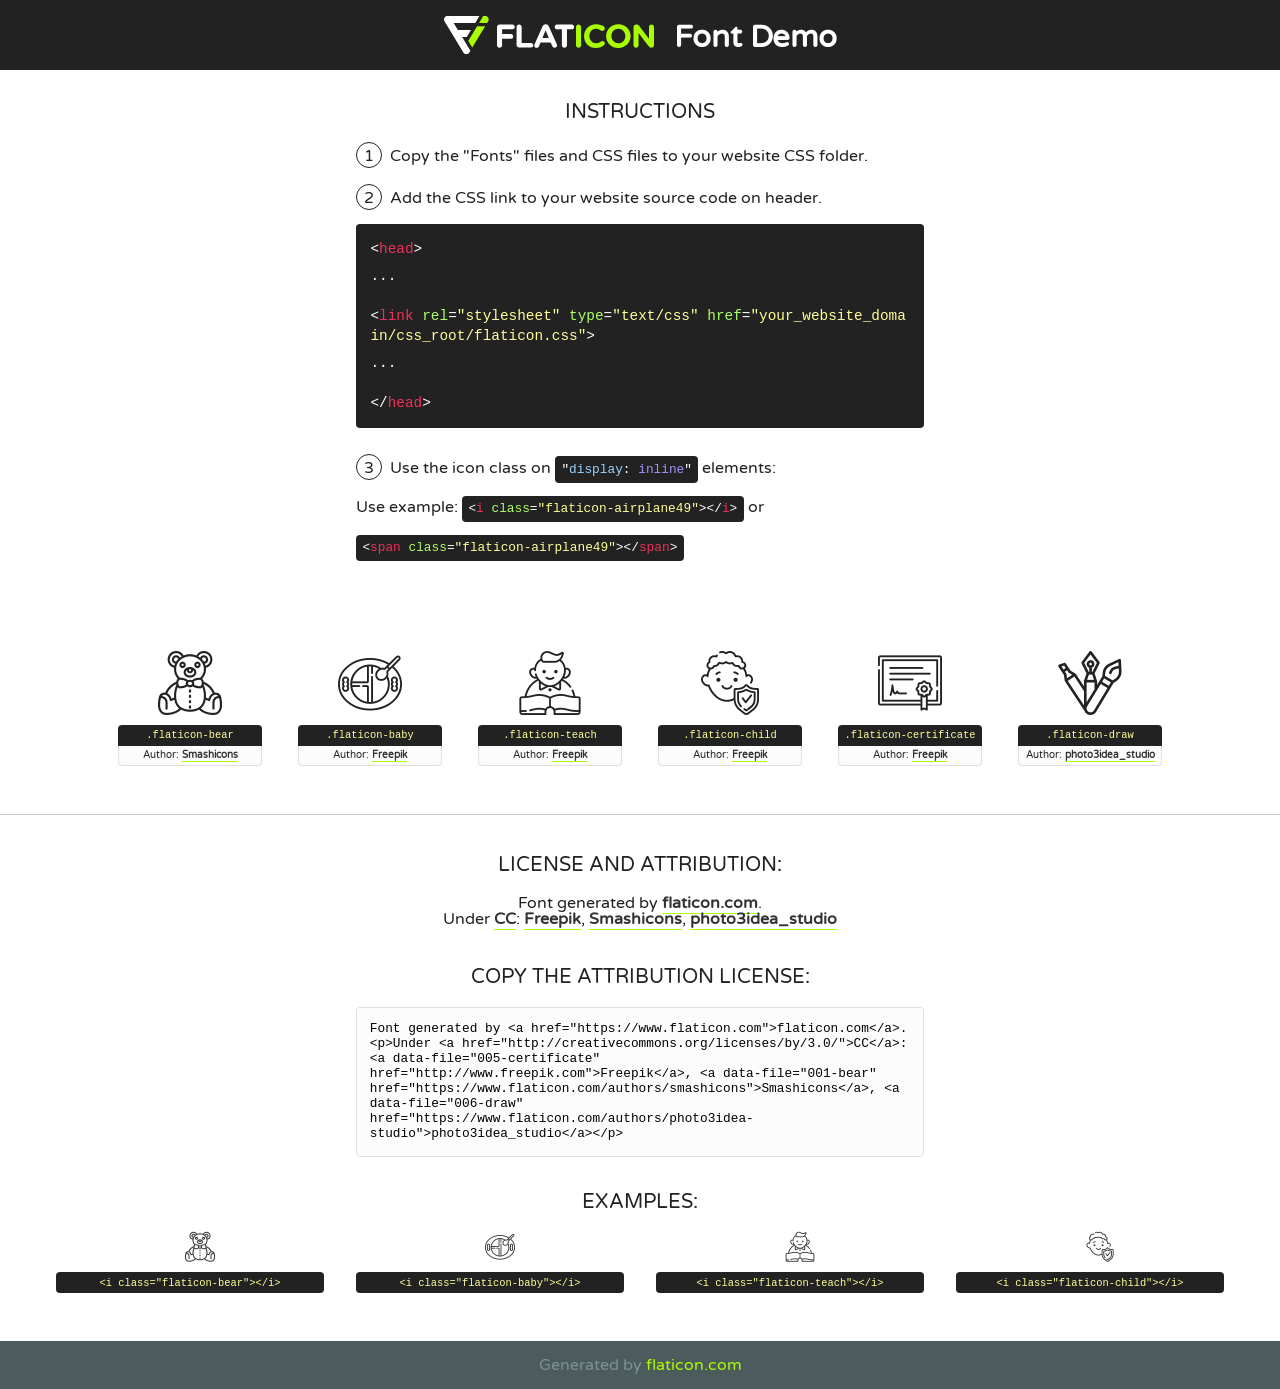
<file: fonts/flaticon/font/flaticon.html>
<!DOCTYPE html>
<!--
  Flaticon icon font: Flaticon
  Creation date: 22/06/2020 05:16
-->
<html>
<!DOCTYPE html>
<html>

<head>
    <title>Flaticon WebFont</title>
    <link href="http://fonts.googleapis.com/css?family=Varela+Round" rel="stylesheet" type="text/css" />
    <link rel="stylesheet" type="text/css" href="flaticon.css">
    <meta charset="UTF-8">
    <style>
    html, body, div, span, applet, object, iframe,
    h1, h2, h3, h4, h5, h6, p, blockquote, pre,
    a, abbr, acronym, address, big, cite, code,
    del, dfn, em, img, ins, kbd, q, s, samp,
    small, strike, strong, sub, sup, tt, var,
    b, u, i, center,
    dl, dt, dd, ol, ul, li,
    fieldset, form, label, legend,
    table, caption, tbody, tfoot, thead, tr, th, td,
    article, aside, canvas, details, embed, 
    figure, figcaption, footer, header, hgroup, 
    menu, nav, output, ruby, section, summary,
    time, mark, audio, video {
        margin: 0;
        padding: 0;
        border: 0;
        font-size: 100%;
        font: inherit;
        vertical-align: baseline;
    }
    /* HTML5 display-role reset for older browsers */
    article, aside, details, figcaption, figure, 
    footer, header, hgroup, menu, nav, section {
        display: block;
    }
    body {
        line-height: 1;
    }
    ol, ul {
        list-style: none;
    }
    blockquote, q {
        quotes: none;
    }
    blockquote:before, blockquote:after,
    q:before, q:after {
        content: '';
        content: none;
    }
    table {
        border-collapse: collapse;
        border-spacing: 0;
    }
    body {
        font-family: 'Varela Round', Helvetica, Arial, sans-serif;
        font-size: 16px;
        color: #222;
    }
    a {
        color: #333;
        border-bottom: 1px solid #a9fd00;
        font-weight: bold;
        text-decoration: none;
    }
    * {
        -moz-box-sizing: border-box;
        -webkit-box-sizing: border-box;
        box-sizing: border-box;
        margin: 0;
        padding: 0;
    }
    [class^="flaticon-"]:before, [class*=" flaticon-"]:before, [class^="flaticon-"]:after, [class*=" flaticon-"]:after {
        font-family: Flaticon;
        font-size: 30px;
        font-style: normal;
        margin-left: 20px;
        color: #333;
    }
    .wrapper {
        max-width: 600px;
        margin: auto;
        padding: 0 1em;
    }
    .title {
        font-size: 1.25em;
        text-align: center;
        margin-bottom: 1em;
        text-transform: uppercase;
    }
    header {
        text-align: center;
        background-color: #222;
        color: #fff;
        padding: 1em;
    }
    header .logo {
        width: 210px;
        height: 38px;
        display: inline-block;
        vertical-align: middle;
        margin-right: 1em;
        border: none;
    }
    header strong {
        font-size: 1.95em;
        font-weight: bold;
        vertical-align: middle;
        margin-top: 5px;
        display: inline-block;
    }
    .demo {
        margin: 2em auto;
        line-height: 1.25em;
    }
    .demo ul li {
        margin-bottom: 1em;
    }
    .demo ul li .num {
        color: #222;
        border-radius: 20px;
        display: inline-block;
        width: 26px;
        padding: 3px;
        height: 26px;
        text-align: center;
        margin-right: 0.5em;
        border: 1px solid #222;
    }
    .demo ul li code {
        background-color: #222;
        border-radius: 4px;
        padding: 0.25em 0.5em;
        display: inline-block;
        color: #fff;
        font-family: Consolas,Monaco,Lucida Console,Liberation Mono,DejaVu Sans Mono,Bitstream Vera Sans Mono,Courier New, monospace;
        font-weight: lighter;
        margin-top: 1em;
        font-size: 0.8em;
        word-break: break-all;
    }
    .demo ul li code.big {
        padding: 1em;
        font-size: 0.9em;
    }
    .demo ul li code .red {
        color: #EF3159;
    }
    .demo ul li code .green {
        color: #ACFF65;
    }
    .demo ul li code .yellow {
        color: #FFFF99;
    }
    .demo ul li code .blue {
        color: #99D3FF;
    }
    .demo ul li code .purple {
        color: #A295FF;
    }
    .demo ul li code .dots {
        margin-top: 0.5em;
        display: block;
    }
    #glyphs {
        border-bottom: 1px solid #ccc;
        padding: 2em 0;
        text-align: center;
    }
    .glyph {
        display: inline-block;
        width: 9em;
        margin: 1em;
        text-align: center;
        vertical-align: top;
        background: #FFF;
    }
    .glyph .glyph-icon {
        padding: 10px;
        display: block;
        font-family:"Flaticon";
        font-size: 64px;
        line-height: 1;
    }
    .glyph .glyph-icon:before {
        font-size: 64px;
        color: #222;
        margin-left: 0;
    }
    .class-name {
        font-size: 0.65em;
        background-color: #222;
        color: #fff;
        border-radius: 4px 4px 0 0;
        padding: 0.5em;
        color: #FFFF99;
        font-family: Consolas,Monaco,Lucida Console,Liberation Mono,DejaVu Sans Mono,Bitstream Vera Sans Mono,Courier New, monospace;
    }
    .author-name {
        font-size: 0.6em;
        background-color: #fcfcfd;
        border: 1px solid #DEDEE4;
        border-top: 0;
        border-radius: 0 0 4px 4px;
        padding: 0.5em;
    }
    .class-name:last-child {
        font-size: 10px;
        color:#888;
    }
    .class-name:last-child a {
        font-size: 10px;
        color:#555;
    }
    .class-name:last-child a:hover {
        color:#a9fd00;
    }
    .glyph > input {
        display: block;
        width: 100px;
        margin: 5px auto;
        text-align: center;
        font-size: 12px;
        cursor: text;
    }
    .glyph > input.icon-input {
        font-family:"Flaticon";
        font-size: 16px;
        margin-bottom: 10px;
    }
    .attribution .title {
        margin-top: 2em;
    }
    .attribution textarea {
        background-color: #fcfcfd;
        padding: 1em;
        border: none;
        box-shadow: none;
        border: 1px solid #DEDEE4;
        border-radius: 4px;
        resize: none;
        width: 100%;
        height: 150px;
        font-size: 0.8em;
        font-family: Consolas,Monaco,Lucida Console,Liberation Mono,DejaVu Sans Mono,Bitstream Vera Sans Mono,Courier New, monospace;
        -webkit-appearance: none;
    }
    .iconsuse {
        margin: 2em auto;
        text-align: center;
        max-width: 1200px;
    }
    .iconsuse:after {
        content: '';
        display: table;
        clear: both;
    }
    .iconsuse .image {
        float: left;
        width: 25%;
        padding: 0 1em;
    }
    .iconsuse .image p {
        margin-bottom: 1em;
    }
    .iconsuse .image span {
        display: block;
        font-size: 0.65em;
        background-color: #222;
        color: #fff;
        border-radius: 4px;
        padding: 0.5em;
        color: #FFFF99;
        margin-top: 1em;
        font-family: Consolas,Monaco,Lucida Console,Liberation Mono,DejaVu Sans Mono,Bitstream Vera Sans Mono,Courier New, monospace;
    }
    #footer {
        text-align: center;
        background-color: #4C5B5C;
        color: #7c9192;
        padding: 1em;
    }
    #footer a {
        border: none;
        color: #a9fd00;
        font-weight: normal;
    }
    @media (max-width: 960px) {
        .iconsuse .image {
            width: 50%;
        }
    }
    @media (max-width: 560px) {
        .iconsuse .image {
            width: 100%;
        }
    }
    </style>
</head>

<body class="characters-off">

    <header>
        <a href="https://www.flaticon.com" target="_blank" class="logo">
            <svg version="1.1" xmlns="http://www.w3.org/2000/svg" xmlns:xlink="http://www.w3.org/1999/xlink" xmlns:a="http://ns.adobe.com/AdobeSVGViewerExtensions/3.0/" viewBox="0 0 560.875 102.036" enable-background="new 0 0 560.875 102.036" xml:space="preserve">
                <defs>
                </defs>
                <g>
                    <g class="letters">
                        <path fill="#ffffff" d="M141.596,29.675c0-3.777,2.985-6.767,6.764-6.767h34.438c3.426,0,6.15,2.728,6.15,6.15
                        c0,3.43-2.724,6.149-6.15,6.149h-27.674v13.091h23.719c3.429,0,6.151,2.724,6.151,6.15c0,3.43-2.723,6.149-6.151,6.149h-23.719
                        v17.574c0,3.773-2.986,6.761-6.764,6.761c-3.779,0-6.764-2.989-6.764-6.761V29.675z"></path>
                        <path fill="#ffffff" d="M193.844,29.149c0-3.781,2.985-6.767,6.764-6.767c3.776,0,6.763,2.985,6.763,6.767v42.957h25.039
                        c3.426,0,6.149,2.726,6.149,6.153c0,3.425-2.723,6.15-6.149,6.15h-31.802c-3.779,0-6.764-2.986-6.764-6.768V29.149z"></path>
                        <path fill="#ffffff" d="M241.891,75.71l21.438-48.407c1.492-3.341,4.215-5.357,7.906-5.357h0.792
                        c3.686,0,6.323,2.017,7.815,5.357l21.439,48.407c0.436,0.967,0.701,1.845,0.701,2.723c0,3.602-2.809,6.501-6.414,6.501
                        c-3.161,0-5.269-1.845-6.499-4.655l-4.132-9.661h-27.059l-4.301,10.102c-1.144,2.631-3.426,4.214-6.237,4.214
                        c-3.517,0-6.24-2.81-6.24-6.325C241.1,77.64,241.451,76.677,241.891,75.71z M279.932,58.666l-8.521-20.297l-8.526,20.297H279.932
                        z"></path>
                        <path fill="#ffffff" d="M314.864,35.387H301.86c-3.429,0-6.239-2.813-6.239-6.238c0-3.429,2.811-6.24,6.239-6.24h39.533
                        c3.426,0,6.237,2.811,6.237,6.24c0,3.425-2.811,6.238-6.237,6.238h-13.001v42.785c0,3.773-2.99,6.761-6.764,6.761
                        c-3.779,0-6.764-2.989-6.764-6.761V35.387z"></path>
                        <path fill="#A9FD00" d="M352.615,29.149c0-3.781,2.985-6.767,6.767-6.767c3.774,0,6.761,2.985,6.761,6.767v49.024
                        c0,3.773-2.987,6.761-6.761,6.761c-3.781,0-6.767-2.989-6.767-6.761V29.149z"></path>
                        <path fill="#A9FD00" d="M374.132,53.836v-0.179c0-17.481,13.178-31.801,32.065-31.801c9.22,0,15.459,2.458,20.557,6.238
                        c1.402,1.054,2.637,2.985,2.637,5.357c0,3.692-2.985,6.59-6.681,6.59c-1.845,0-3.071-0.702-4.044-1.319
                        c-3.776-2.813-7.729-4.393-12.562-4.393c-10.364,0-17.831,8.611-17.831,19.154v0.173c0,10.542,7.291,19.329,17.831,19.329
                        c5.715,0,9.492-1.756,13.359-4.834c1.049-0.874,2.458-1.491,4.039-1.491c3.429,0,6.325,2.813,6.325,6.236
                        c0,2.106-1.056,3.78-2.282,4.834c-5.539,4.834-12.036,7.733-21.878,7.733C387.572,85.464,374.132,71.493,374.132,53.836z"></path>
                        <path fill="#A9FD00" d="M433.009,53.836v-0.179c0-17.481,13.79-31.801,32.766-31.801c18.981,0,32.592,14.143,32.592,31.628v0.173
                        c0,17.483-13.785,31.807-32.769,31.807C446.625,85.464,433.009,71.32,433.009,53.836z M484.224,53.836v-0.179
                        c0-10.539-7.725-19.326-18.626-19.326c-10.893,0-18.449,8.611-18.449,19.154v0.173c0,10.542,7.73,19.329,18.626,19.329
                        C476.676,72.986,484.224,64.378,484.224,53.836z"></path>
                        <path fill="#A9FD00" d="M506.233,29.321c0-3.774,2.99-6.763,6.767-6.763h1.401c3.252,0,5.183,1.583,7.029,3.953l26.093,34.265
                        V29.059c0-3.692,2.99-6.677,6.681-6.677c3.683,0,6.671,2.985,6.671,6.677v48.934c0,3.78-2.987,6.765-6.764,6.765h-0.436
                        c-3.257,0-5.188-1.581-7.034-3.953l-27.056-35.492v32.944c0,3.687-2.985,6.676-6.678,6.676c-3.683,0-6.673-2.989-6.673-6.676
                        V29.321z"></path>
                    </g>
                    <g class="insignia">
                        <path fill="#ffffff" d="M48.372,56.137h12.517l11.156-18.537H37.186L25.688,18.539h57.825L94.668,0H9.271
                        C5.925,0,2.842,1.801,1.198,4.716c-1.644,2.907-1.593,6.482,0.134,9.343l50.38,83.501c1.678,2.781,4.689,4.476,7.938,4.476
                        c3.246,0,6.257-1.695,7.935-4.476l2.898-4.804L48.372,56.137z"></path>
                        <g class="i">
                            <path fill="#A9FD00" d="M93.575,18.539h0.031v0.004l21.652,0.004l2.705-4.488c1.727-2.861,1.778-6.436,0.133-9.343
                            C116.454,1.801,113.371,0,110.026,0h-5.294L93.575,18.539z"></path>
                            <polygon fill="#A9FD00" points="88.291,27.356 64.725,66.486 75.519,84.404 109.942,27.356"></polygon>
                        </g>
                    </g>
                </g>
            </svg>
        </a>
        <strong>Font Demo</strong>
    </header>


    <section class="demo wrapper">

        <p class="title">Instructions</p>

        <ul>
            <li>
                <span class="num">1</span>Copy the "Fonts" files and CSS files to your website CSS folder.
            </li>
            <li>
                <span class="num">2</span>Add the CSS link to your website source code on header.
                <code class="big">
                    &lt;<span class="red">head</span>&gt;
                    <br/><span class="dots">...</span>
                    <br/>&lt;<span class="red">link</span> <span class="green">rel</span>=<span class="yellow">"stylesheet"</span> <span class="green">type</span>=<span class="yellow">"text/css"</span> <span class="green">href</span>=<span class="yellow">"your_website_domain/css_root/flaticon.css"</span>&gt;
                    <br/><span class="dots">...</span>
                    <br/>&lt;/<span class="red">head</span>&gt;
                </code>
            </li>

            <li>
                <p>
                    <span class="num">3</span>Use the icon class on <code>"<span class="blue">display</span>:<span class="purple"> inline</span>"</code> elements:
                    <br />
                    Use example: <code>&lt;<span class="red">i</span> <span class="green">class</span>=<span class="yellow">&quot;flaticon-airplane49&quot;</span>&gt;&lt;/<span class="red">i</span>&gt;</code> or <code>&lt;<span class="red">span</span> <span class="green">class</span>=<span class="yellow">&quot;flaticon-airplane49&quot;</span>&gt;&lt;/<span class="red">span</span>&gt;</code>
            </li>
        </ul>

    </section>




   <section id="glyphs">          
    
      
        <div class="glyph"><div class="glyph-icon flaticon-bear"></div>
            <div class="class-name">.flaticon-bear</div>
            <div class="author-name">Author: <a data-file="001-bear" href="https://www.flaticon.com/authors/smashicons">Smashicons</a> </div> 
        </div>        
        
        <div class="glyph"><div class="glyph-icon flaticon-baby"></div>
            <div class="class-name">.flaticon-baby</div>
            <div class="author-name">Author: <a data-file="002-baby" href="http://www.freepik.com">Freepik</a> </div> 
        </div>        
        
        <div class="glyph"><div class="glyph-icon flaticon-teach"></div>
            <div class="class-name">.flaticon-teach</div>
            <div class="author-name">Author: <a data-file="003-teach" href="http://www.freepik.com">Freepik</a> </div> 
        </div>        
        
        <div class="glyph"><div class="glyph-icon flaticon-child"></div>
            <div class="class-name">.flaticon-child</div>
            <div class="author-name">Author: <a data-file="004-child" href="http://www.freepik.com">Freepik</a> </div> 
        </div>        
        
        <div class="glyph"><div class="glyph-icon flaticon-certificate"></div>
            <div class="class-name">.flaticon-certificate</div>
            <div class="author-name">Author: <a data-file="005-certificate" href="http://www.freepik.com">Freepik</a> </div> 
        </div>        
        
        <div class="glyph"><div class="glyph-icon flaticon-draw"></div>
            <div class="class-name">.flaticon-draw</div>
            <div class="author-name">Author: <a data-file="006-draw" href="https://www.flaticon.com/authors/photo3idea-studio">photo3idea_studio</a> </div> 
        </div>        
        

    </section>



    <section class="attribution wrapper"   style="text-align:center;">

      <div class="title">License and attribution:</div><div class="attrDiv">Font generated by <a href="https://www.flaticon.com">flaticon.com</a>. <div><p>Under <a href="http://creativecommons.org/licenses/by/3.0/">CC</a>: <a data-file="005-certificate" href="http://www.freepik.com">Freepik</a>, <a data-file="001-bear" href="https://www.flaticon.com/authors/smashicons">Smashicons</a>, <a data-file="006-draw" href="https://www.flaticon.com/authors/photo3idea-studio">photo3idea_studio</a></p>  </div>
      </div>
      <div class="title">Copy the Attribution License:</div>

    <textarea onclick="this.focus();this.select();">Font generated by &lt;a href=&quot;https://www.flaticon.com&quot;&gt;flaticon.com&lt;/a&gt;. <p>Under <a href="http://creativecommons.org/licenses/by/3.0/">CC</a>: <a data-file="005-certificate" href="http://www.freepik.com">Freepik</a>, <a data-file="001-bear" href="https://www.flaticon.com/authors/smashicons">Smashicons</a>, <a data-file="006-draw" href="https://www.flaticon.com/authors/photo3idea-studio">photo3idea_studio</a></p>  
     </textarea>

    </section>

    <section class="iconsuse">

          <div class="title">Examples:</div>            
             
            <div class="image">
                <p>
                    <i class="glyph-icon flaticon-bear"></i> 
                    <span>&lt;i class=&quot;flaticon-bear&quot;&gt;&lt;/i&gt;</span>
                </p>
            </div>
            
            <div class="image">
                <p>
                    <i class="glyph-icon flaticon-baby"></i> 
                    <span>&lt;i class=&quot;flaticon-baby&quot;&gt;&lt;/i&gt;</span>
                </p>
            </div>
            
            <div class="image">
                <p>
                    <i class="glyph-icon flaticon-teach"></i> 
                    <span>&lt;i class=&quot;flaticon-teach&quot;&gt;&lt;/i&gt;</span>
                </p>
            </div>
            
            <div class="image">
                <p>
                    <i class="glyph-icon flaticon-child"></i> 
                    <span>&lt;i class=&quot;flaticon-child&quot;&gt;&lt;/i&gt;</span>
                </p>
            </div>
                       
        </div>
                            
    </section>

<div id="footer">
    <div>Generated by <a href="https://www.flaticon.com">flaticon.com</a>
    </div>
</div>



</body>
</html>
</file>
<file: fonts/icomoon/style.css>
@font-face {
  font-family: 'icomoon';
  src:  url('fonts/icomoon.eot?10si43');
  src:  url('fonts/icomoon.eot?10si43#iefix') format('embedded-opentype'),
    url('fonts/icomoon.ttf?10si43') format('truetype'),
    url('fonts/icomoon.woff?10si43') format('woff'),
    url('fonts/icomoon.svg?10si43#icomoon') format('svg');
  font-weight: normal;
  font-style: normal;
}

[class^="icon-"], [class*=" icon-"] {
  /* use !important to prevent issues with browser extensions that change fonts */
  font-family: 'icomoon' !important;
  speak: none;
  font-style: normal;
  font-weight: normal;
  font-variant: normal;
  text-transform: none;
  line-height: 1;

  /* Better Font Rendering =========== */
  -webkit-font-smoothing: antialiased;
  -moz-osx-font-smoothing: grayscale;
}

.icon-asterisk:before {
  content: "\f069";
}
.icon-plus:before {
  content: "\f067";
}
.icon-question:before {
  content: "\f128";
}
.icon-minus:before {
  content: "\f068";
}
.icon-glass:before {
  content: "\f000";
}
.icon-music:before {
  content: "\f001";
}
.icon-search:before {
  content: "\f002";
}
.icon-envelope-o:before {
  content: "\f003";
}
.icon-heart:before {
  content: "\f004";
}
.icon-star:before {
  content: "\f005";
}
.icon-star-o:before {
  content: "\f006";
}
.icon-user:before {
  content: "\f007";
}
.icon-film:before {
  content: "\f008";
}
.icon-th-large:before {
  content: "\f009";
}
.icon-th:before {
  content: "\f00a";
}
.icon-th-list:before {
  content: "\f00b";
}
.icon-check:before {
  content: "\f00c";
}
.icon-close:before {
  content: "\f00d";
}
.icon-remove:before {
  content: "\f00d";
}
.icon-times:before {
  content: "\f00d";
}
.icon-search-plus:before {
  content: "\f00e";
}
.icon-search-minus:before {
  content: "\f010";
}
.icon-power-off:before {
  content: "\f011";
}
.icon-signal:before {
  content: "\f012";
}
.icon-cog:before {
  content: "\f013";
}
.icon-gear:before {
  content: "\f013";
}
.icon-trash-o:before {
  content: "\f014";
}
.icon-home:before {
  content: "\f015";
}
.icon-file-o:before {
  content: "\f016";
}
.icon-clock-o:before {
  content: "\f017";
}
.icon-road:before {
  content: "\f018";
}
.icon-download:before {
  content: "\f019";
}
.icon-arrow-circle-o-down:before {
  content: "\f01a";
}
.icon-arrow-circle-o-up:before {
  content: "\f01b";
}
.icon-inbox:before {
  content: "\f01c";
}
.icon-play-circle-o:before {
  content: "\f01d";
}
.icon-repeat:before {
  content: "\f01e";
}
.icon-rotate-right:before {
  content: "\f01e";
}
.icon-refresh:before {
  content: "\f021";
}
.icon-list-alt:before {
  content: "\f022";
}
.icon-lock:before {
  content: "\f023";
}
.icon-flag:before {
  content: "\f024";
}
.icon-headphones:before {
  content: "\f025";
}
.icon-volume-off:before {
  content: "\f026";
}
.icon-volume-down:before {
  content: "\f027";
}
.icon-volume-up:before {
  content: "\f028";
}
.icon-qrcode:before {
  content: "\f029";
}
.icon-barcode:before {
  content: "\f02a";
}
.icon-tag:before {
  content: "\f02b";
}
.icon-tags:before {
  content: "\f02c";
}
.icon-book:before {
  content: "\f02d";
}
.icon-bookmark:before {
  content: "\f02e";
}
.icon-print:before {
  content: "\f02f";
}
.icon-camera:before {
  content: "\f030";
}
.icon-font:before {
  content: "\f031";
}
.icon-bold:before {
  content: "\f032";
}
.icon-italic:before {
  content: "\f033";
}
.icon-text-height:before {
  content: "\f034";
}
.icon-text-width:before {
  content: "\f035";
}
.icon-align-left:before {
  content: "\f036";
}
.icon-align-center:before {
  content: "\f037";
}
.icon-align-right:before {
  content: "\f038";
}
.icon-align-justify:before {
  content: "\f039";
}
.icon-list:before {
  content: "\f03a";
}
.icon-dedent:before {
  content: "\f03b";
}
.icon-outdent:before {
  content: "\f03b";
}
.icon-indent:before {
  content: "\f03c";
}
.icon-video-camera:before {
  content: "\f03d";
}
.icon-image:before {
  content: "\f03e";
}
.icon-photo:before {
  content: "\f03e";
}
.icon-picture-o:before {
  content: "\f03e";
}
.icon-pencil:before {
  content: "\f040";
}
.icon-map-marker:before {
  content: "\f041";
}
.icon-adjust:before {
  content: "\f042";
}
.icon-tint:before {
  content: "\f043";
}
.icon-edit:before {
  content: "\f044";
}
.icon-pencil-square-o:before {
  content: "\f044";
}
.icon-share-square-o:before {
  content: "\f045";
}
.icon-check-square-o:before {
  content: "\f046";
}
.icon-arrows:before {
  content: "\f047";
}
.icon-step-backward:before {
  content: "\f048";
}
.icon-fast-backward:before {
  content: "\f049";
}
.icon-backward:before {
  content: "\f04a";
}
.icon-play:before {
  content: "\f04b";
}
.icon-pause:before {
  content: "\f04c";
}
.icon-stop:before {
  content: "\f04d";
}
.icon-forward:before {
  content: "\f04e";
}
.icon-fast-forward:before {
  content: "\f050";
}
.icon-step-forward:before {
  content: "\f051";
}
.icon-eject:before {
  content: "\f052";
}
.icon-chevron-left:before {
  content: "\f053";
}
.icon-chevron-right:before {
  content: "\f054";
}
.icon-plus-circle:before {
  content: "\f055";
}
.icon-minus-circle:before {
  content: "\f056";
}
.icon-times-circle:before {
  content: "\f057";
}
.icon-check-circle:before {
  content: "\f058";
}
.icon-question-circle:before {
  content: "\f059";
}
.icon-info-circle:before {
  content: "\f05a";
}
.icon-crosshairs:before {
  content: "\f05b";
}
.icon-times-circle-o:before {
  content: "\f05c";
}
.icon-check-circle-o:before {
  content: "\f05d";
}
.icon-ban:before {
  content: "\f05e";
}
.icon-arrow-left:before {
  content: "\f060";
}
.icon-arrow-right:before {
  content: "\f061";
}
.icon-arrow-up:before {
  content: "\f062";
}
.icon-arrow-down:before {
  content: "\f063";
}
.icon-mail-forward:before {
  content: "\f064";
}
.icon-share:before {
  content: "\f064";
}
.icon-expand:before {
  content: "\f065";
}
.icon-compress:before {
  content: "\f066";
}
.icon-exclamation-circle:before {
  content: "\f06a";
}
.icon-gift:before {
  content: "\f06b";
}
.icon-leaf:before {
  content: "\f06c";
}
.icon-fire:before {
  content: "\f06d";
}
.icon-eye:before {
  content: "\f06e";
}
.icon-eye-slash:before {
  content: "\f070";
}
.icon-exclamation-triangle:before {
  content: "\f071";
}
.icon-warning:before {
  content: "\f071";
}
.icon-plane:before {
  content: "\f072";
}
.icon-calendar:before {
  content: "\f073";
}
.icon-random:before {
  content: "\f074";
}
.icon-comment:before {
  content: "\f075";
}
.icon-magnet:before {
  content: "\f076";
}
.icon-chevron-up:before {
  content: "\f077";
}
.icon-chevron-down:before {
  content: "\f078";
}
.icon-retweet:before {
  content: "\f079";
}
.icon-shopping-cart:before {
  content: "\f07a";
}
.icon-folder:before {
  content: "\f07b";
}
.icon-folder-open:before {
  content: "\f07c";
}
.icon-arrows-v:before {
  content: "\f07d";
}
.icon-arrows-h:before {
  content: "\f07e";
}
.icon-bar-chart:before {
  content: "\f080";
}
.icon-bar-chart-o:before {
  content: "\f080";
}
.icon-twitter-square:before {
  content: "\f081";
}
.icon-facebook-square:before {
  content: "\f082";
}
.icon-camera-retro:before {
  content: "\f083";
}
.icon-key:before {
  content: "\f084";
}
.icon-cogs:before {
  content: "\f085";
}
.icon-gears:before {
  content: "\f085";
}
.icon-comments:before {
  content: "\f086";
}
.icon-thumbs-o-up:before {
  content: "\f087";
}
.icon-thumbs-o-down:before {
  content: "\f088";
}
.icon-star-half:before {
  content: "\f089";
}
.icon-heart-o:before {
  content: "\f08a";
}
.icon-sign-out:before {
  content: "\f08b";
}
.icon-linkedin-square:before {
  content: "\f08c";
}
.icon-thumb-tack:before {
  content: "\f08d";
}
.icon-external-link:before {
  content: "\f08e";
}
.icon-sign-in:before {
  content: "\f090";
}
.icon-trophy:before {
  content: "\f091";
}
.icon-github-square:before {
  content: "\f092";
}
.icon-upload:before {
  content: "\f093";
}
.icon-lemon-o:before {
  content: "\f094";
}
.icon-phone:before {
  content: "\f095";
}
.icon-square-o:before {
  content: "\f096";
}
.icon-bookmark-o:before {
  content: "\f097";
}
.icon-phone-square:before {
  content: "\f098";
}
.icon-twitter:before {
  content: "\f099";
}
.icon-facebook:before {
  content: "\f09a";
}
.icon-facebook-f:before {
  content: "\f09a";
}
.icon-github:before {
  content: "\f09b";
}
.icon-unlock:before {
  content: "\f09c";
}
.icon-credit-card:before {
  content: "\f09d";
}
.icon-feed:before {
  content: "\f09e";
}
.icon-rss:before {
  content: "\f09e";
}
.icon-hdd-o:before {
  content: "\f0a0";
}
.icon-bullhorn:before {
  content: "\f0a1";
}
.icon-bell-o:before {
  content: "\f0a2";
}
.icon-certificate:before {
  content: "\f0a3";
}
.icon-hand-o-right:before {
  content: "\f0a4";
}
.icon-hand-o-left:before {
  content: "\f0a5";
}
.icon-hand-o-up:before {
  content: "\f0a6";
}
.icon-hand-o-down:before {
  content: "\f0a7";
}
.icon-arrow-circle-left:before {
  content: "\f0a8";
}
.icon-arrow-circle-right:before {
  content: "\f0a9";
}
.icon-arrow-circle-up:before {
  content: "\f0aa";
}
.icon-arrow-circle-down:before {
  content: "\f0ab";
}
.icon-globe:before {
  content: "\f0ac";
}
.icon-wrench:before {
  content: "\f0ad";
}
.icon-tasks:before {
  content: "\f0ae";
}
.icon-filter:before {
  content: "\f0b0";
}
.icon-briefcase:before {
  content: "\f0b1";
}
.icon-arrows-alt:before {
  content: "\f0b2";
}
.icon-group:before {
  content: "\f0c0";
}
.icon-users:before {
  content: "\f0c0";
}
.icon-chain:before {
  content: "\f0c1";
}
.icon-link:before {
  content: "\f0c1";
}
.icon-cloud:before {
  content: "\f0c2";
}
.icon-flask:before {
  content: "\f0c3";
}
.icon-cut:before {
  content: "\f0c4";
}
.icon-scissors:before {
  content: "\f0c4";
}
.icon-copy:before {
  content: "\f0c5";
}
.icon-files-o:before {
  content: "\f0c5";
}
.icon-paperclip:before {
  content: "\f0c6";
}
.icon-floppy-o:before {
  content: "\f0c7";
}
.icon-save:before {
  content: "\f0c7";
}
.icon-square:before {
  content: "\f0c8";
}
.icon-bars:before {
  content: "\f0c9";
}
.icon-navicon:before {
  content: "\f0c9";
}
.icon-reorder:before {
  content: "\f0c9";
}
.icon-list-ul:before {
  content: "\f0ca";
}
.icon-list-ol:before {
  content: "\f0cb";
}
.icon-strikethrough:before {
  content: "\f0cc";
}
.icon-underline:before {
  content: "\f0cd";
}
.icon-table:before {
  content: "\f0ce";
}
.icon-magic:before {
  content: "\f0d0";
}
.icon-truck:before {
  content: "\f0d1";
}
.icon-pinterest:before {
  content: "\f0d2";
}
.icon-pinterest-square:before {
  content: "\f0d3";
}
.icon-google-plus-square:before {
  content: "\f0d4";
}
.icon-google-plus:before {
  content: "\f0d5";
}
.icon-money:before {
  content: "\f0d6";
}
.icon-caret-down:before {
  content: "\f0d7";
}
.icon-caret-up:before {
  content: "\f0d8";
}
.icon-caret-left:before {
  content: "\f0d9";
}
.icon-caret-right:before {
  content: "\f0da";
}
.icon-columns:before {
  content: "\f0db";
}
.icon-sort:before {
  content: "\f0dc";
}
.icon-unsorted:before {
  content: "\f0dc";
}
.icon-sort-desc:before {
  content: "\f0dd";
}
.icon-sort-down:before {
  content: "\f0dd";
}
.icon-sort-asc:before {
  content: "\f0de";
}
.icon-sort-up:before {
  content: "\f0de";
}
.icon-envelope:before {
  content: "\f0e0";
}
.icon-linkedin:before {
  content: "\f0e1";
}
.icon-rotate-left:before {
  content: "\f0e2";
}
.icon-undo:before {
  content: "\f0e2";
}
.icon-gavel:before {
  content: "\f0e3";
}
.icon-legal:before {
  content: "\f0e3";
}
.icon-dashboard:before {
  content: "\f0e4";
}
.icon-tachometer:before {
  content: "\f0e4";
}
.icon-comment-o:before {
  content: "\f0e5";
}
.icon-comments-o:before {
  content: "\f0e6";
}
.icon-bolt:before {
  content: "\f0e7";
}
.icon-flash:before {
  content: "\f0e7";
}
.icon-sitemap:before {
  content: "\f0e8";
}
.icon-umbrella:before {
  content: "\f0e9";
}
.icon-clipboard:before {
  content: "\f0ea";
}
.icon-paste:before {
  content: "\f0ea";
}
.icon-lightbulb-o:before {
  content: "\f0eb";
}
.icon-exchange:before {
  content: "\f0ec";
}
.icon-cloud-download:before {
  content: "\f0ed";
}
.icon-cloud-upload:before {
  content: "\f0ee";
}
.icon-user-md:before {
  content: "\f0f0";
}
.icon-stethoscope:before {
  content: "\f0f1";
}
.icon-suitcase:before {
  content: "\f0f2";
}
.icon-bell:before {
  content: "\f0f3";
}
.icon-coffee:before {
  content: "\f0f4";
}
.icon-cutlery:before {
  content: "\f0f5";
}
.icon-file-text-o:before {
  content: "\f0f6";
}
.icon-building-o:before {
  content: "\f0f7";
}
.icon-hospital-o:before {
  content: "\f0f8";
}
.icon-ambulance:before {
  content: "\f0f9";
}
.icon-medkit:before {
  content: "\f0fa";
}
.icon-fighter-jet:before {
  content: "\f0fb";
}
.icon-beer:before {
  content: "\f0fc";
}
.icon-h-square:before {
  content: "\f0fd";
}
.icon-plus-square:before {
  content: "\f0fe";
}
.icon-angle-double-left:before {
  content: "\f100";
}
.icon-angle-double-right:before {
  content: "\f101";
}
.icon-angle-double-up:before {
  content: "\f102";
}
.icon-angle-double-down:before {
  content: "\f103";
}
.icon-angle-left:before {
  content: "\f104";
}
.icon-angle-right:before {
  content: "\f105";
}
.icon-angle-up:before {
  content: "\f106";
}
.icon-angle-down:before {
  content: "\f107";
}
.icon-desktop:before {
  content: "\f108";
}
.icon-laptop:before {
  content: "\f109";
}
.icon-tablet:before {
  content: "\f10a";
}
.icon-mobile:before {
  content: "\f10b";
}
.icon-mobile-phone:before {
  content: "\f10b";
}
.icon-circle-o:before {
  content: "\f10c";
}
.icon-quote-left:before {
  content: "\f10d";
}
.icon-quote-right:before {
  content: "\f10e";
}
.icon-spinner:before {
  content: "\f110";
}
.icon-circle:before {
  content: "\f111";
}
.icon-mail-reply:before {
  content: "\f112";
}
.icon-reply:before {
  content: "\f112";
}
.icon-github-alt:before {
  content: "\f113";
}
.icon-folder-o:before {
  content: "\f114";
}
.icon-folder-open-o:before {
  content: "\f115";
}
.icon-smile-o:before {
  content: "\f118";
}
.icon-frown-o:before {
  content: "\f119";
}
.icon-meh-o:before {
  content: "\f11a";
}
.icon-gamepad:before {
  content: "\f11b";
}
.icon-keyboard-o:before {
  content: "\f11c";
}
.icon-flag-o:before {
  content: "\f11d";
}
.icon-flag-checkered:before {
  content: "\f11e";
}
.icon-terminal:before {
  content: "\f120";
}
.icon-code:before {
  content: "\f121";
}
.icon-mail-reply-all:before {
  content: "\f122";
}
.icon-reply-all:before {
  content: "\f122";
}
.icon-star-half-empty:before {
  content: "\f123";
}
.icon-star-half-full:before {
  content: "\f123";
}
.icon-star-half-o:before {
  content: "\f123";
}
.icon-location-arrow:before {
  content: "\f124";
}
.icon-crop:before {
  content: "\f125";
}
.icon-code-fork:before {
  content: "\f126";
}
.icon-chain-broken:before {
  content: "\f127";
}
.icon-unlink:before {
  content: "\f127";
}
.icon-info:before {
  content: "\f129";
}
.icon-exclamation:before {
  content: "\f12a";
}
.icon-superscript:before {
  content: "\f12b";
}
.icon-subscript:before {
  content: "\f12c";
}
.icon-eraser:before {
  content: "\f12d";
}
.icon-puzzle-piece:before {
  content: "\f12e";
}
.icon-microphone:before {
  content: "\f130";
}
.icon-microphone-slash:before {
  content: "\f131";
}
.icon-shield:before {
  content: "\f132";
}
.icon-calendar-o:before {
  content: "\f133";
}
.icon-fire-extinguisher:before {
  content: "\f134";
}
.icon-rocket:before {
  content: "\f135";
}
.icon-maxcdn:before {
  content: "\f136";
}
.icon-chevron-circle-left:before {
  content: "\f137";
}
.icon-chevron-circle-right:before {
  content: "\f138";
}
.icon-chevron-circle-up:before {
  content: "\f139";
}
.icon-chevron-circle-down:before {
  content: "\f13a";
}
.icon-html5:before {
  content: "\f13b";
}
.icon-css3:before {
  content: "\f13c";
}
.icon-anchor:before {
  content: "\f13d";
}
.icon-unlock-alt:before {
  content: "\f13e";
}
.icon-bullseye:before {
  content: "\f140";
}
.icon-ellipsis-h:before {
  content: "\f141";
}
.icon-ellipsis-v:before {
  content: "\f142";
}
.icon-rss-square:before {
  content: "\f143";
}
.icon-play-circle:before {
  content: "\f144";
}
.icon-ticket:before {
  content: "\f145";
}
.icon-minus-square:before {
  content: "\f146";
}
.icon-minus-square-o:before {
  content: "\f147";
}
.icon-level-up:before {
  content: "\f148";
}
.icon-level-down:before {
  content: "\f149";
}
.icon-check-square:before {
  content: "\f14a";
}
.icon-pencil-square:before {
  content: "\f14b";
}
.icon-external-link-square:before {
  content: "\f14c";
}
.icon-share-square:before {
  content: "\f14d";
}
.icon-compass:before {
  content: "\f14e";
}
.icon-caret-square-o-down:before {
  content: "\f150";
}
.icon-toggle-down:before {
  content: "\f150";
}
.icon-caret-square-o-up:before {
  content: "\f151";
}
.icon-toggle-up:before {
  content: "\f151";
}
.icon-caret-square-o-right:before {
  content: "\f152";
}
.icon-toggle-right:before {
  content: "\f152";
}
.icon-eur:before {
  content: "\f153";
}
.icon-euro:before {
  content: "\f153";
}
.icon-gbp:before {
  content: "\f154";
}
.icon-dollar:before {
  content: "\f155";
}
.icon-usd:before {
  content: "\f155";
}
.icon-inr:before {
  content: "\f156";
}
.icon-rupee:before {
  content: "\f156";
}
.icon-cny:before {
  content: "\f157";
}
.icon-jpy:before {
  content: "\f157";
}
.icon-rmb:before {
  content: "\f157";
}
.icon-yen:before {
  content: "\f157";
}
.icon-rouble:before {
  content: "\f158";
}
.icon-rub:before {
  content: "\f158";
}
.icon-ruble:before {
  content: "\f158";
}
.icon-krw:before {
  content: "\f159";
}
.icon-won:before {
  content: "\f159";
}
.icon-bitcoin:before {
  content: "\f15a";
}
.icon-btc:before {
  content: "\f15a";
}
.icon-file:before {
  content: "\f15b";
}
.icon-file-text:before {
  content: "\f15c";
}
.icon-sort-alpha-asc:before {
  content: "\f15d";
}
.icon-sort-alpha-desc:before {
  content: "\f15e";
}
.icon-sort-amount-asc:before {
  content: "\f160";
}
.icon-sort-amount-desc:before {
  content: "\f161";
}
.icon-sort-numeric-asc:before {
  content: "\f162";
}
.icon-sort-numeric-desc:before {
  content: "\f163";
}
.icon-thumbs-up:before {
  content: "\f164";
}
.icon-thumbs-down:before {
  content: "\f165";
}
.icon-youtube-square:before {
  content: "\f166";
}
.icon-youtube:before {
  content: "\f167";
}
.icon-xing:before {
  content: "\f168";
}
.icon-xing-square:before {
  content: "\f169";
}
.icon-youtube-play:before {
  content: "\f16a";
}
.icon-dropbox:before {
  content: "\f16b";
}
.icon-stack-overflow:before {
  content: "\f16c";
}
.icon-instagram:before {
  content: "\f16d";
}
.icon-flickr:before {
  content: "\f16e";
}
.icon-adn:before {
  content: "\f170";
}
.icon-bitbucket:before {
  content: "\f171";
}
.icon-bitbucket-square:before {
  content: "\f172";
}
.icon-tumblr:before {
  content: "\f173";
}
.icon-tumblr-square:before {
  content: "\f174";
}
.icon-long-arrow-down:before {
  content: "\f175";
}
.icon-long-arrow-up:before {
  content: "\f176";
}
.icon-long-arrow-left:before {
  content: "\f177";
}
.icon-long-arrow-right:before {
  content: "\f178";
}
.icon-apple:before {
  content: "\f179";
}
.icon-windows:before {
  content: "\f17a";
}
.icon-android:before {
  content: "\f17b";
}
.icon-linux:before {
  content: "\f17c";
}
.icon-dribbble:before {
  content: "\f17d";
}
.icon-skype:before {
  content: "\f17e";
}
.icon-foursquare:before {
  content: "\f180";
}
.icon-trello:before {
  content: "\f181";
}
.icon-female:before {
  content: "\f182";
}
.icon-male:before {
  content: "\f183";
}
.icon-gittip:before {
  content: "\f184";
}
.icon-gratipay:before {
  content: "\f184";
}
.icon-sun-o:before {
  content: "\f185";
}
.icon-moon-o:before {
  content: "\f186";
}
.icon-archive:before {
  content: "\f187";
}
.icon-bug:before {
  content: "\f188";
}
.icon-vk:before {
  content: "\f189";
}
.icon-weibo:before {
  content: "\f18a";
}
.icon-renren:before {
  content: "\f18b";
}
.icon-pagelines:before {
  content: "\f18c";
}
.icon-stack-exchange:before {
  content: "\f18d";
}
.icon-arrow-circle-o-right:before {
  content: "\f18e";
}
.icon-arrow-circle-o-left:before {
  content: "\f190";
}
.icon-caret-square-o-left:before {
  content: "\f191";
}
.icon-toggle-left:before {
  content: "\f191";
}
.icon-dot-circle-o:before {
  content: "\f192";
}
.icon-wheelchair:before {
  content: "\f193";
}
.icon-vimeo-square:before {
  content: "\f194";
}
.icon-try:before {
  content: "\f195";
}
.icon-turkish-lira:before {
  content: "\f195";
}
.icon-plus-square-o:before {
  content: "\f196";
}
.icon-space-shuttle:before {
  content: "\f197";
}
.icon-slack:before {
  content: "\f198";
}
.icon-envelope-square:before {
  content: "\f199";
}
.icon-wordpress:before {
  content: "\f19a";
}
.icon-openid:before {
  content: "\f19b";
}
.icon-bank:before {
  content: "\f19c";
}
.icon-institution:before {
  content: "\f19c";
}
.icon-university:before {
  content: "\f19c";
}
.icon-graduation-cap:before {
  content: "\f19d";
}
.icon-mortar-board:before {
  content: "\f19d";
}
.icon-yahoo:before {
  content: "\f19e";
}
.icon-google:before {
  content: "\f1a0";
}
.icon-reddit:before {
  content: "\f1a1";
}
.icon-reddit-square:before {
  content: "\f1a2";
}
.icon-stumbleupon-circle:before {
  content: "\f1a3";
}
.icon-stumbleupon:before {
  content: "\f1a4";
}
.icon-delicious:before {
  content: "\f1a5";
}
.icon-digg:before {
  content: "\f1a6";
}
.icon-pied-piper-pp:before {
  content: "\f1a7";
}
.icon-pied-piper-alt:before {
  content: "\f1a8";
}
.icon-drupal:before {
  content: "\f1a9";
}
.icon-joomla:before {
  content: "\f1aa";
}
.icon-language:before {
  content: "\f1ab";
}
.icon-fax:before {
  content: "\f1ac";
}
.icon-building:before {
  content: "\f1ad";
}
.icon-child:before {
  content: "\f1ae";
}
.icon-paw:before {
  content: "\f1b0";
}
.icon-spoon:before {
  content: "\f1b1";
}
.icon-cube:before {
  content: "\f1b2";
}
.icon-cubes:before {
  content: "\f1b3";
}
.icon-behance:before {
  content: "\f1b4";
}
.icon-behance-square:before {
  content: "\f1b5";
}
.icon-steam:before {
  content: "\f1b6";
}
.icon-steam-square:before {
  content: "\f1b7";
}
.icon-recycle:before {
  content: "\f1b8";
}
.icon-automobile:before {
  content: "\f1b9";
}
.icon-car:before {
  content: "\f1b9";
}
.icon-cab:before {
  content: "\f1ba";
}
.icon-taxi:before {
  content: "\f1ba";
}
.icon-tree:before {
  content: "\f1bb";
}
.icon-spotify:before {
  content: "\f1bc";
}
.icon-deviantart:before {
  content: "\f1bd";
}
.icon-soundcloud:before {
  content: "\f1be";
}
.icon-database:before {
  content: "\f1c0";
}
.icon-file-pdf-o:before {
  content: "\f1c1";
}
.icon-file-word-o:before {
  content: "\f1c2";
}
.icon-file-excel-o:before {
  content: "\f1c3";
}
.icon-file-powerpoint-o:before {
  content: "\f1c4";
}
.icon-file-image-o:before {
  content: "\f1c5";
}
.icon-file-photo-o:before {
  content: "\f1c5";
}
.icon-file-picture-o:before {
  content: "\f1c5";
}
.icon-file-archive-o:before {
  content: "\f1c6";
}
.icon-file-zip-o:before {
  content: "\f1c6";
}
.icon-file-audio-o:before {
  content: "\f1c7";
}
.icon-file-sound-o:before {
  content: "\f1c7";
}
.icon-file-movie-o:before {
  content: "\f1c8";
}
.icon-file-video-o:before {
  content: "\f1c8";
}
.icon-file-code-o:before {
  content: "\f1c9";
}
.icon-vine:before {
  content: "\f1ca";
}
.icon-codepen:before {
  content: "\f1cb";
}
.icon-jsfiddle:before {
  content: "\f1cc";
}
.icon-life-bouy:before {
  content: "\f1cd";
}
.icon-life-buoy:before {
  content: "\f1cd";
}
.icon-life-ring:before {
  content: "\f1cd";
}
.icon-life-saver:before {
  content: "\f1cd";
}
.icon-support:before {
  content: "\f1cd";
}
.icon-circle-o-notch:before {
  content: "\f1ce";
}
.icon-ra:before {
  content: "\f1d0";
}
.icon-rebel:before {
  content: "\f1d0";
}
.icon-resistance:before {
  content: "\f1d0";
}
.icon-empire:before {
  content: "\f1d1";
}
.icon-ge:before {
  content: "\f1d1";
}
.icon-git-square:before {
  content: "\f1d2";
}
.icon-git:before {
  content: "\f1d3";
}
.icon-hacker-news:before {
  content: "\f1d4";
}
.icon-y-combinator-square:before {
  content: "\f1d4";
}
.icon-yc-square:before {
  content: "\f1d4";
}
.icon-tencent-weibo:before {
  content: "\f1d5";
}
.icon-qq:before {
  content: "\f1d6";
}
.icon-wechat:before {
  content: "\f1d7";
}
.icon-weixin:before {
  content: "\f1d7";
}
.icon-paper-plane:before {
  content: "\f1d8";
}
.icon-send:before {
  content: "\f1d8";
}
.icon-paper-plane-o:before {
  content: "\f1d9";
}
.icon-send-o:before {
  content: "\f1d9";
}
.icon-history:before {
  content: "\f1da";
}
.icon-circle-thin:before {
  content: "\f1db";
}
.icon-header:before {
  content: "\f1dc";
}
.icon-paragraph:before {
  content: "\f1dd";
}
.icon-sliders:before {
  content: "\f1de";
}
.icon-share-alt:before {
  content: "\f1e0";
}
.icon-share-alt-square:before {
  content: "\f1e1";
}
.icon-bomb:before {
  content: "\f1e2";
}
.icon-futbol-o:before {
  content: "\f1e3";
}
.icon-soccer-ball-o:before {
  content: "\f1e3";
}
.icon-tty:before {
  content: "\f1e4";
}
.icon-binoculars:before {
  content: "\f1e5";
}
.icon-plug:before {
  content: "\f1e6";
}
.icon-slideshare:before {
  content: "\f1e7";
}
.icon-twitch:before {
  content: "\f1e8";
}
.icon-yelp:before {
  content: "\f1e9";
}
.icon-newspaper-o:before {
  content: "\f1ea";
}
.icon-wifi:before {
  content: "\f1eb";
}
.icon-calculator:before {
  content: "\f1ec";
}
.icon-paypal:before {
  content: "\f1ed";
}
.icon-google-wallet:before {
  content: "\f1ee";
}
.icon-cc-visa:before {
  content: "\f1f0";
}
.icon-cc-mastercard:before {
  content: "\f1f1";
}
.icon-cc-discover:before {
  content: "\f1f2";
}
.icon-cc-amex:before {
  content: "\f1f3";
}
.icon-cc-paypal:before {
  content: "\f1f4";
}
.icon-cc-stripe:before {
  content: "\f1f5";
}
.icon-bell-slash:before {
  content: "\f1f6";
}
.icon-bell-slash-o:before {
  content: "\f1f7";
}
.icon-trash:before {
  content: "\f1f8";
}
.icon-copyright:before {
  content: "\f1f9";
}
.icon-at:before {
  content: "\f1fa";
}
.icon-eyedropper:before {
  content: "\f1fb";
}
.icon-paint-brush:before {
  content: "\f1fc";
}
.icon-birthday-cake:before {
  content: "\f1fd";
}
.icon-area-chart:before {
  content: "\f1fe";
}
.icon-pie-chart:before {
  content: "\f200";
}
.icon-line-chart:before {
  content: "\f201";
}
.icon-lastfm:before {
  content: "\f202";
}
.icon-lastfm-square:before {
  content: "\f203";
}
.icon-toggle-off:before {
  content: "\f204";
}
.icon-toggle-on:before {
  content: "\f205";
}
.icon-bicycle:before {
  content: "\f206";
}
.icon-bus:before {
  content: "\f207";
}
.icon-ioxhost:before {
  content: "\f208";
}
.icon-angellist:before {
  content: "\f209";
}
.icon-cc:before {
  content: "\f20a";
}
.icon-ils:before {
  content: "\f20b";
}
.icon-shekel:before {
  content: "\f20b";
}
.icon-sheqel:before {
  content: "\f20b";
}
.icon-meanpath:before {
  content: "\f20c";
}
.icon-buysellads:before {
  content: "\f20d";
}
.icon-connectdevelop:before {
  content: "\f20e";
}
.icon-dashcube:before {
  content: "\f210";
}
.icon-forumbee:before {
  content: "\f211";
}
.icon-leanpub:before {
  content: "\f212";
}
.icon-sellsy:before {
  content: "\f213";
}
.icon-shirtsinbulk:before {
  content: "\f214";
}
.icon-simplybuilt:before {
  content: "\f215";
}
.icon-skyatlas:before {
  content: "\f216";
}
.icon-cart-plus:before {
  content: "\f217";
}
.icon-cart-arrow-down:before {
  content: "\f218";
}
.icon-diamond:before {
  content: "\f219";
}
.icon-ship:before {
  content: "\f21a";
}
.icon-user-secret:before {
  content: "\f21b";
}
.icon-motorcycle:before {
  content: "\f21c";
}
.icon-street-view:before {
  content: "\f21d";
}
.icon-heartbeat:before {
  content: "\f21e";
}
.icon-venus:before {
  content: "\f221";
}
.icon-mars:before {
  content: "\f222";
}
.icon-mercury:before {
  content: "\f223";
}
.icon-intersex:before {
  content: "\f224";
}
.icon-transgender:before {
  content: "\f224";
}
.icon-transgender-alt:before {
  content: "\f225";
}
.icon-venus-double:before {
  content: "\f226";
}
.icon-mars-double:before {
  content: "\f227";
}
.icon-venus-mars:before {
  content: "\f228";
}
.icon-mars-stroke:before {
  content: "\f229";
}
.icon-mars-stroke-v:before {
  content: "\f22a";
}
.icon-mars-stroke-h:before {
  content: "\f22b";
}
.icon-neuter:before {
  content: "\f22c";
}
.icon-genderless:before {
  content: "\f22d";
}
.icon-facebook-official:before {
  content: "\f230";
}
.icon-pinterest-p:before {
  content: "\f231";
}
.icon-whatsapp:before {
  content: "\f232";
}
.icon-server:before {
  content: "\f233";
}
.icon-user-plus:before {
  content: "\f234";
}
.icon-user-times:before {
  content: "\f235";
}
.icon-bed:before {
  content: "\f236";
}
.icon-hotel:before {
  content: "\f236";
}
.icon-viacoin:before {
  content: "\f237";
}
.icon-train:before {
  content: "\f238";
}
.icon-subway:before {
  content: "\f239";
}
.icon-medium:before {
  content: "\f23a";
}
.icon-y-combinator:before {
  content: "\f23b";
}
.icon-yc:before {
  content: "\f23b";
}
.icon-optin-monster:before {
  content: "\f23c";
}
.icon-opencart:before {
  content: "\f23d";
}
.icon-expeditedssl:before {
  content: "\f23e";
}
.icon-battery:before {
  content: "\f240";
}
.icon-battery-4:before {
  content: "\f240";
}
.icon-battery-full:before {
  content: "\f240";
}
.icon-battery-3:before {
  content: "\f241";
}
.icon-battery-three-quarters:before {
  content: "\f241";
}
.icon-battery-2:before {
  content: "\f242";
}
.icon-battery-half:before {
  content: "\f242";
}
.icon-battery-1:before {
  content: "\f243";
}
.icon-battery-quarter:before {
  content: "\f243";
}
.icon-battery-0:before {
  content: "\f244";
}
.icon-battery-empty:before {
  content: "\f244";
}
.icon-mouse-pointer:before {
  content: "\f245";
}
.icon-i-cursor:before {
  content: "\f246";
}
.icon-object-group:before {
  content: "\f247";
}
.icon-object-ungroup:before {
  content: "\f248";
}
.icon-sticky-note:before {
  content: "\f249";
}
.icon-sticky-note-o:before {
  content: "\f24a";
}
.icon-cc-jcb:before {
  content: "\f24b";
}
.icon-cc-diners-club:before {
  content: "\f24c";
}
.icon-clone:before {
  content: "\f24d";
}
.icon-balance-scale:before {
  content: "\f24e";
}
.icon-hourglass-o:before {
  content: "\f250";
}
.icon-hourglass-1:before {
  content: "\f251";
}
.icon-hourglass-start:before {
  content: "\f251";
}
.icon-hourglass-2:before {
  content: "\f252";
}
.icon-hourglass-half:before {
  content: "\f252";
}
.icon-hourglass-3:before {
  content: "\f253";
}
.icon-hourglass-end:before {
  content: "\f253";
}
.icon-hourglass:before {
  content: "\f254";
}
.icon-hand-grab-o:before {
  content: "\f255";
}
.icon-hand-rock-o:before {
  content: "\f255";
}
.icon-hand-paper-o:before {
  content: "\f256";
}
.icon-hand-stop-o:before {
  content: "\f256";
}
.icon-hand-scissors-o:before {
  content: "\f257";
}
.icon-hand-lizard-o:before {
  content: "\f258";
}
.icon-hand-spock-o:before {
  content: "\f259";
}
.icon-hand-pointer-o:before {
  content: "\f25a";
}
.icon-hand-peace-o:before {
  content: "\f25b";
}
.icon-trademark:before {
  content: "\f25c";
}
.icon-registered:before {
  content: "\f25d";
}
.icon-creative-commons:before {
  content: "\f25e";
}
.icon-gg:before {
  content: "\f260";
}
.icon-gg-circle:before {
  content: "\f261";
}
.icon-tripadvisor:before {
  content: "\f262";
}
.icon-odnoklassniki:before {
  content: "\f263";
}
.icon-odnoklassniki-square:before {
  content: "\f264";
}
.icon-get-pocket:before {
  content: "\f265";
}
.icon-wikipedia-w:before {
  content: "\f266";
}
.icon-safari:before {
  content: "\f267";
}
.icon-chrome:before {
  content: "\f268";
}
.icon-firefox:before {
  content: "\f269";
}
.icon-opera:before {
  content: "\f26a";
}
.icon-internet-explorer:before {
  content: "\f26b";
}
.icon-television:before {
  content: "\f26c";
}
.icon-tv:before {
  content: "\f26c";
}
.icon-contao:before {
  content: "\f26d";
}
.icon-500px:before {
  content: "\f26e";
}
.icon-amazon:before {
  content: "\f270";
}
.icon-calendar-plus-o:before {
  content: "\f271";
}
.icon-calendar-minus-o:before {
  content: "\f272";
}
.icon-calendar-times-o:before {
  content: "\f273";
}
.icon-calendar-check-o:before {
  content: "\f274";
}
.icon-industry:before {
  content: "\f275";
}
.icon-map-pin:before {
  content: "\f276";
}
.icon-map-signs:before {
  content: "\f277";
}
.icon-map-o:before {
  content: "\f278";
}
.icon-map:before {
  content: "\f279";
}
.icon-commenting:before {
  content: "\f27a";
}
.icon-commenting-o:before {
  content: "\f27b";
}
.icon-houzz:before {
  content: "\f27c";
}
.icon-vimeo:before {
  content: "\f27d";
}
.icon-black-tie:before {
  content: "\f27e";
}
.icon-fonticons:before {
  content: "\f280";
}
.icon-reddit-alien:before {
  content: "\f281";
}
.icon-edge:before {
  content: "\f282";
}
.icon-credit-card-alt:before {
  content: "\f283";
}
.icon-codiepie:before {
  content: "\f284";
}
.icon-modx:before {
  content: "\f285";
}
.icon-fort-awesome:before {
  content: "\f286";
}
.icon-usb:before {
  content: "\f287";
}
.icon-product-hunt:before {
  content: "\f288";
}
.icon-mixcloud:before {
  content: "\f289";
}
.icon-scribd:before {
  content: "\f28a";
}
.icon-pause-circle:before {
  content: "\f28b";
}
.icon-pause-circle-o:before {
  content: "\f28c";
}
.icon-stop-circle:before {
  content: "\f28d";
}
.icon-stop-circle-o:before {
  content: "\f28e";
}
.icon-shopping-bag:before {
  content: "\f290";
}
.icon-shopping-basket:before {
  content: "\f291";
}
.icon-hashtag:before {
  content: "\f292";
}
.icon-bluetooth:before {
  content: "\f293";
}
.icon-bluetooth-b:before {
  content: "\f294";
}
.icon-percent:before {
  content: "\f295";
}
.icon-gitlab:before {
  content: "\f296";
}
.icon-wpbeginner:before {
  content: "\f297";
}
.icon-wpforms:before {
  content: "\f298";
}
.icon-envira:before {
  content: "\f299";
}
.icon-universal-access:before {
  content: "\f29a";
}
.icon-wheelchair-alt:before {
  content: "\f29b";
}
.icon-question-circle-o:before {
  content: "\f29c";
}
.icon-blind:before {
  content: "\f29d";
}
.icon-audio-description:before {
  content: "\f29e";
}
.icon-volume-control-phone:before {
  content: "\f2a0";
}
.icon-braille:before {
  content: "\f2a1";
}
.icon-assistive-listening-systems:before {
  content: "\f2a2";
}
.icon-american-sign-language-interpreting:before {
  content: "\f2a3";
}
.icon-asl-interpreting:before {
  content: "\f2a3";
}
.icon-deaf:before {
  content: "\f2a4";
}
.icon-deafness:before {
  content: "\f2a4";
}
.icon-hard-of-hearing:before {
  content: "\f2a4";
}
.icon-glide:before {
  content: "\f2a5";
}
.icon-glide-g:before {
  content: "\f2a6";
}
.icon-sign-language:before {
  content: "\f2a7";
}
.icon-signing:before {
  content: "\f2a7";
}
.icon-low-vision:before {
  content: "\f2a8";
}
.icon-viadeo:before {
  content: "\f2a9";
}
.icon-viadeo-square:before {
  content: "\f2aa";
}
.icon-snapchat:before {
  content: "\f2ab";
}
.icon-snapchat-ghost:before {
  content: "\f2ac";
}
.icon-snapchat-square:before {
  content: "\f2ad";
}
.icon-pied-piper:before {
  content: "\f2ae";
}
.icon-first-order:before {
  content: "\f2b0";
}
.icon-yoast:before {
  content: "\f2b1";
}
.icon-themeisle:before {
  content: "\f2b2";
}
.icon-google-plus-circle:before {
  content: "\f2b3";
}
.icon-google-plus-official:before {
  content: "\f2b3";
}
.icon-fa:before {
  content: "\f2b4";
}
.icon-font-awesome:before {
  content: "\f2b4";
}
.icon-handshake-o:before {
  content: "\f2b5";
}
.icon-envelope-open:before {
  content: "\f2b6";
}
.icon-envelope-open-o:before {
  content: "\f2b7";
}
.icon-linode:before {
  content: "\f2b8";
}
.icon-address-book:before {
  content: "\f2b9";
}
.icon-address-book-o:before {
  content: "\f2ba";
}
.icon-address-card:before {
  content: "\f2bb";
}
.icon-vcard:before {
  content: "\f2bb";
}
.icon-address-card-o:before {
  content: "\f2bc";
}
.icon-vcard-o:before {
  content: "\f2bc";
}
.icon-user-circle:before {
  content: "\f2bd";
}
.icon-user-circle-o:before {
  content: "\f2be";
}
.icon-user-o:before {
  content: "\f2c0";
}
.icon-id-badge:before {
  content: "\f2c1";
}
.icon-drivers-license:before {
  content: "\f2c2";
}
.icon-id-card:before {
  content: "\f2c2";
}
.icon-drivers-license-o:before {
  content: "\f2c3";
}
.icon-id-card-o:before {
  content: "\f2c3";
}
.icon-quora:before {
  content: "\f2c4";
}
.icon-free-code-camp:before {
  content: "\f2c5";
}
.icon-telegram:before {
  content: "\f2c6";
}
.icon-thermometer:before {
  content: "\f2c7";
}
.icon-thermometer-4:before {
  content: "\f2c7";
}
.icon-thermometer-full:before {
  content: "\f2c7";
}
.icon-thermometer-3:before {
  content: "\f2c8";
}
.icon-thermometer-three-quarters:before {
  content: "\f2c8";
}
.icon-thermometer-2:before {
  content: "\f2c9";
}
.icon-thermometer-half:before {
  content: "\f2c9";
}
.icon-thermometer-1:before {
  content: "\f2ca";
}
.icon-thermometer-quarter:before {
  content: "\f2ca";
}
.icon-thermometer-0:before {
  content: "\f2cb";
}
.icon-thermometer-empty:before {
  content: "\f2cb";
}
.icon-shower:before {
  content: "\f2cc";
}
.icon-bath:before {
  content: "\f2cd";
}
.icon-bathtub:before {
  content: "\f2cd";
}
.icon-s15:before {
  content: "\f2cd";
}
.icon-podcast:before {
  content: "\f2ce";
}
.icon-window-maximize:before {
  content: "\f2d0";
}
.icon-window-minimize:before {
  content: "\f2d1";
}
.icon-window-restore:before {
  content: "\f2d2";
}
.icon-times-rectangle:before {
  content: "\f2d3";
}
.icon-window-close:before {
  content: "\f2d3";
}
.icon-times-rectangle-o:before {
  content: "\f2d4";
}
.icon-window-close-o:before {
  content: "\f2d4";
}
.icon-bandcamp:before {
  content: "\f2d5";
}
.icon-grav:before {
  content: "\f2d6";
}
.icon-etsy:before {
  content: "\f2d7";
}
.icon-imdb:before {
  content: "\f2d8";
}
.icon-ravelry:before {
  content: "\f2d9";
}
.icon-eercast:before {
  content: "\f2da";
}
.icon-microchip:before {
  content: "\f2db";
}
.icon-snowflake-o:before {
  content: "\f2dc";
}
.icon-superpowers:before {
  content: "\f2dd";
}
.icon-wpexplorer:before {
  content: "\f2de";
}
.icon-meetup:before {
  content: "\f2e0";
}
.icon-3d_rotation:before {
  content: "\e84d";
}
.icon-ac_unit:before {
  content: "\eb3b";
}
.icon-alarm:before {
  content: "\e855";
}
.icon-access_alarms:before {
  content: "\e191";
}
.icon-schedule:before {
  content: "\e8b5";
}
.icon-accessibility:before {
  content: "\e84e";
}
.icon-accessible:before {
  content: "\e914";
}
.icon-account_balance:before {
  content: "\e84f";
}
.icon-account_balance_wallet:before {
  content: "\e850";
}
.icon-account_box:before {
  content: "\e851";
}
.icon-account_circle:before {
  content: "\e853";
}
.icon-adb:before {
  content: "\e60e";
}
.icon-add:before {
  content: "\e145";
}
.icon-add_a_photo:before {
  content: "\e439";
}
.icon-alarm_add:before {
  content: "\e856";
}
.icon-add_alert:before {
  content: "\e003";
}
.icon-add_box:before {
  content: "\e146";
}
.icon-add_circle:before {
  content: "\e147";
}
.icon-control_point:before {
  content: "\e3ba";
}
.icon-add_location:before {
  content: "\e567";
}
.icon-add_shopping_cart:before {
  content: "\e854";
}
.icon-queue:before {
  content: "\e03c";
}
.icon-add_to_queue:before {
  content: "\e05c";
}
.icon-adjust2:before {
  content: "\e39e";
}
.icon-airline_seat_flat:before {
  content: "\e630";
}
.icon-airline_seat_flat_angled:before {
  content: "\e631";
}
.icon-airline_seat_individual_suite:before {
  content: "\e632";
}
.icon-airline_seat_legroom_extra:before {
  content: "\e633";
}
.icon-airline_seat_legroom_normal:before {
  content: "\e634";
}
.icon-airline_seat_legroom_reduced:before {
  content: "\e635";
}
.icon-airline_seat_recline_extra:before {
  content: "\e636";
}
.icon-airline_seat_recline_normal:before {
  content: "\e637";
}
.icon-flight:before {
  content: "\e539";
}
.icon-airplanemode_inactive:before {
  content: "\e194";
}
.icon-airplay:before {
  content: "\e055";
}
.icon-airport_shuttle:before {
  content: "\eb3c";
}
.icon-alarm_off:before {
  content: "\e857";
}
.icon-alarm_on:before {
  content: "\e858";
}
.icon-album:before {
  content: "\e019";
}
.icon-all_inclusive:before {
  content: "\eb3d";
}
.icon-all_out:before {
  content: "\e90b";
}
.icon-android2:before {
  content: "\e859";
}
.icon-announcement:before {
  content: "\e85a";
}
.icon-apps:before {
  content: "\e5c3";
}
.icon-archive2:before {
  content: "\e149";
}
.icon-arrow_back:before {
  content: "\e5c4";
}
.icon-arrow_downward:before {
  content: "\e5db";
}
.icon-arrow_drop_down:before {
  content: "\e5c5";
}
.icon-arrow_drop_down_circle:before {
  content: "\e5c6";
}
.icon-arrow_drop_up:before {
  content: "\e5c7";
}
.icon-arrow_forward:before {
  content: "\e5c8";
}
.icon-arrow_upward:before {
  content: "\e5d8";
}
.icon-art_track:before {
  content: "\e060";
}
.icon-aspect_ratio:before {
  content: "\e85b";
}
.icon-poll:before {
  content: "\e801";
}
.icon-assignment:before {
  content: "\e85d";
}
.icon-assignment_ind:before {
  content: "\e85e";
}
.icon-assignment_late:before {
  content: "\e85f";
}
.icon-assignment_return:before {
  content: "\e860";
}
.icon-assignment_returned:before {
  content: "\e861";
}
.icon-assignment_turned_in:before {
  content: "\e862";
}
.icon-assistant:before {
  content: "\e39f";
}
.icon-flag2:before {
  content: "\e153";
}
.icon-attach_file:before {
  content: "\e226";
}
.icon-attach_money:before {
  content: "\e227";
}
.icon-attachment:before {
  content: "\e2bc";
}
.icon-audiotrack:before {
  content: "\e3a1";
}
.icon-autorenew:before {
  content: "\e863";
}
.icon-av_timer:before {
  content: "\e01b";
}
.icon-backspace:before {
  content: "\e14a";
}
.icon-cloud_upload:before {
  content: "\e2c3";
}
.icon-battery_alert:before {
  content: "\e19c";
}
.icon-battery_charging_full:before {
  content: "\e1a3";
}
.icon-battery_std:before {
  content: "\e1a5";
}
.icon-battery_unknown:before {
  content: "\e1a6";
}
.icon-beach_access:before {
  content: "\eb3e";
}
.icon-beenhere:before {
  content: "\e52d";
}
.icon-block:before {
  content: "\e14b";
}
.icon-bluetooth2:before {
  content: "\e1a7";
}
.icon-bluetooth_searching:before {
  content: "\e1aa";
}
.icon-bluetooth_connected:before {
  content: "\e1a8";
}
.icon-bluetooth_disabled:before {
  content: "\e1a9";
}
.icon-blur_circular:before {
  content: "\e3a2";
}
.icon-blur_linear:before {
  content: "\e3a3";
}
.icon-blur_off:before {
  content: "\e3a4";
}
.icon-blur_on:before {
  content: "\e3a5";
}
.icon-class:before {
  content: "\e86e";
}
.icon-turned_in:before {
  content: "\e8e6";
}
.icon-turned_in_not:before {
  content: "\e8e7";
}
.icon-border_all:before {
  content: "\e228";
}
.icon-border_bottom:before {
  content: "\e229";
}
.icon-border_clear:before {
  content: "\e22a";
}
.icon-border_color:before {
  content: "\e22b";
}
.icon-border_horizontal:before {
  content: "\e22c";
}
.icon-border_inner:before {
  content: "\e22d";
}
.icon-border_left:before {
  content: "\e22e";
}
.icon-border_outer:before {
  content: "\e22f";
}
.icon-border_right:before {
  content: "\e230";
}
.icon-border_style:before {
  content: "\e231";
}
.icon-border_top:before {
  content: "\e232";
}
.icon-border_vertical:before {
  content: "\e233";
}
.icon-branding_watermark:before {
  content: "\e06b";
}
.icon-brightness_1:before {
  content: "\e3a6";
}
.icon-brightness_2:before {
  content: "\e3a7";
}
.icon-brightness_3:before {
  content: "\e3a8";
}
.icon-brightness_4:before {
  content: "\e3a9";
}
.icon-brightness_low:before {
  content: "\e1ad";
}
.icon-brightness_medium:before {
  content: "\e1ae";
}
.icon-brightness_high:before {
  content: "\e1ac";
}
.icon-brightness_auto:before {
  content: "\e1ab";
}
.icon-broken_image:before {
  content: "\e3ad";
}
.icon-brush:before {
  content: "\e3ae";
}
.icon-bubble_chart:before {
  content: "\e6dd";
}
.icon-bug_report:before {
  content: "\e868";
}
.icon-build:before {
  content: "\e869";
}
.icon-burst_mode:before {
  content: "\e43c";
}
.icon-domain:before {
  content: "\e7ee";
}
.icon-business_center:before {
  content: "\eb3f";
}
.icon-cached:before {
  content: "\e86a";
}
.icon-cake:before {
  content: "\e7e9";
}
.icon-phone2:before {
  content: "\e0cd";
}
.icon-call_end:before {
  content: "\e0b1";
}
.icon-call_made:before {
  content: "\e0b2";
}
.icon-merge_type:before {
  content: "\e252";
}
.icon-call_missed:before {
  content: "\e0b4";
}
.icon-call_missed_outgoing:before {
  content: "\e0e4";
}
.icon-call_received:before {
  content: "\e0b5";
}
.icon-call_split:before {
  content: "\e0b6";
}
.icon-call_to_action:before {
  content: "\e06c";
}
.icon-camera2:before {
  content: "\e3af";
}
.icon-photo_camera:before {
  content: "\e412";
}
.icon-camera_enhance:before {
  content: "\e8fc";
}
.icon-camera_front:before {
  content: "\e3b1";
}
.icon-camera_rear:before {
  content: "\e3b2";
}
.icon-camera_roll:before {
  content: "\e3b3";
}
.icon-cancel:before {
  content: "\e5c9";
}
.icon-redeem:before {
  content: "\e8b1";
}
.icon-card_membership:before {
  content: "\e8f7";
}
.icon-card_travel:before {
  content: "\e8f8";
}
.icon-casino:before {
  content: "\eb40";
}
.icon-cast:before {
  content: "\e307";
}
.icon-cast_connected:before {
  content: "\e308";
}
.icon-center_focus_strong:before {
  content: "\e3b4";
}
.icon-center_focus_weak:before {
  content: "\e3b5";
}
.icon-change_history:before {
  content: "\e86b";
}
.icon-chat:before {
  content: "\e0b7";
}
.icon-chat_bubble:before {
  content: "\e0ca";
}
.icon-chat_bubble_outline:before {
  content: "\e0cb";
}
.icon-check2:before {
  content: "\e5ca";
}
.icon-check_box:before {
  content: "\e834";
}
.icon-check_box_outline_blank:before {
  content: "\e835";
}
.icon-check_circle:before {
  content: "\e86c";
}
.icon-navigate_before:before {
  content: "\e408";
}
.icon-navigate_next:before {
  content: "\e409";
}
.icon-child_care:before {
  content: "\eb41";
}
.icon-child_friendly:before {
  content: "\eb42";
}
.icon-chrome_reader_mode:before {
  content: "\e86d";
}
.icon-close2:before {
  content: "\e5cd";
}
.icon-clear_all:before {
  content: "\e0b8";
}
.icon-closed_caption:before {
  content: "\e01c";
}
.icon-wb_cloudy:before {
  content: "\e42d";
}
.icon-cloud_circle:before {
  content: "\e2be";
}
.icon-cloud_done:before {
  content: "\e2bf";
}
.icon-cloud_download:before {
  content: "\e2c0";
}
.icon-cloud_off:before {
  content: "\e2c1";
}
.icon-cloud_queue:before {
  content: "\e2c2";
}
.icon-code2:before {
  content: "\e86f";
}
.icon-photo_library:before {
  content: "\e413";
}
.icon-collections_bookmark:before {
  content: "\e431";
}
.icon-palette:before {
  content: "\e40a";
}
.icon-colorize:before {
  content: "\e3b8";
}
.icon-comment2:before {
  content: "\e0b9";
}
.icon-compare:before {
  content: "\e3b9";
}
.icon-compare_arrows:before {
  content: "\e915";
}
.icon-laptop2:before {
  content: "\e31e";
}
.icon-confirmation_number:before {
  content: "\e638";
}
.icon-contact_mail:before {
  content: "\e0d0";
}
.icon-contact_phone:before {
  content: "\e0cf";
}
.icon-contacts:before {
  content: "\e0ba";
}
.icon-content_copy:before {
  content: "\e14d";
}
.icon-content_cut:before {
  content: "\e14e";
}
.icon-content_paste:before {
  content: "\e14f";
}
.icon-control_point_duplicate:before {
  content: "\e3bb";
}
.icon-copyright2:before {
  content: "\e90c";
}
.icon-mode_edit:before {
  content: "\e254";
}
.icon-create_new_folder:before {
  content: "\e2cc";
}
.icon-payment:before {
  content: "\e8a1";
}
.icon-crop2:before {
  content: "\e3be";
}
.icon-crop_16_9:before {
  content: "\e3bc";
}
.icon-crop_3_2:before {
  content: "\e3bd";
}
.icon-crop_landscape:before {
  content: "\e3c3";
}
.icon-crop_7_5:before {
  content: "\e3c0";
}
.icon-crop_din:before {
  content: "\e3c1";
}
.icon-crop_free:before {
  content: "\e3c2";
}
.icon-crop_original:before {
  content: "\e3c4";
}
.icon-crop_portrait:before {
  content: "\e3c5";
}
.icon-crop_rotate:before {
  content: "\e437";
}
.icon-crop_square:before {
  content: "\e3c6";
}
.icon-dashboard2:before {
  content: "\e871";
}
.icon-data_usage:before {
  content: "\e1af";
}
.icon-date_range:before {
  content: "\e916";
}
.icon-dehaze:before {
  content: "\e3c7";
}
.icon-delete:before {
  content: "\e872";
}
.icon-delete_forever:before {
  content: "\e92b";
}
.icon-delete_sweep:before {
  content: "\e16c";
}
.icon-description:before {
  content: "\e873";
}
.icon-desktop_mac:before {
  content: "\e30b";
}
.icon-desktop_windows:before {
  content: "\e30c";
}
.icon-details:before {
  content: "\e3c8";
}
.icon-developer_board:before {
  content: "\e30d";
}
.icon-developer_mode:before {
  content: "\e1b0";
}
.icon-device_hub:before {
  content: "\e335";
}
.icon-phonelink:before {
  content: "\e326";
}
.icon-devices_other:before {
  content: "\e337";
}
.icon-dialer_sip:before {
  content: "\e0bb";
}
.icon-dialpad:before {
  content: "\e0bc";
}
.icon-directions:before {
  content: "\e52e";
}
.icon-directions_bike:before {
  content: "\e52f";
}
.icon-directions_boat:before {
  content: "\e532";
}
.icon-directions_bus:before {
  content: "\e530";
}
.icon-directions_car:before {
  content: "\e531";
}
.icon-directions_railway:before {
  content: "\e534";
}
.icon-directions_run:before {
  content: "\e566";
}
.icon-directions_transit:before {
  content: "\e535";
}
.icon-directions_walk:before {
  content: "\e536";
}
.icon-disc_full:before {
  content: "\e610";
}
.icon-dns:before {
  content: "\e875";
}
.icon-not_interested:before {
  content: "\e033";
}
.icon-do_not_disturb_alt:before {
  content: "\e611";
}
.icon-do_not_disturb_off:before {
  content: "\e643";
}
.icon-remove_circle:before {
  content: "\e15c";
}
.icon-dock:before {
  content: "\e30e";
}
.icon-done:before {
  content: "\e876";
}
.icon-done_all:before {
  content: "\e877";
}
.icon-donut_large:before {
  content: "\e917";
}
.icon-donut_small:before {
  content: "\e918";
}
.icon-drafts:before {
  content: "\e151";
}
.icon-drag_handle:before {
  content: "\e25d";
}
.icon-time_to_leave:before {
  content: "\e62c";
}
.icon-dvr:before {
  content: "\e1b2";
}
.icon-edit_location:before {
  content: "\e568";
}
.icon-eject2:before {
  content: "\e8fb";
}
.icon-markunread:before {
  content: "\e159";
}
.icon-enhanced_encryption:before {
  content: "\e63f";
}
.icon-equalizer:before {
  content: "\e01d";
}
.icon-error:before {
  content: "\e000";
}
.icon-error_outline:before {
  content: "\e001";
}
.icon-euro_symbol:before {
  content: "\e926";
}
.icon-ev_station:before {
  content: "\e56d";
}
.icon-insert_invitation:before {
  content: "\e24f";
}
.icon-event_available:before {
  content: "\e614";
}
.icon-event_busy:before {
  content: "\e615";
}
.icon-event_note:before {
  content: "\e616";
}
.icon-event_seat:before {
  content: "\e903";
}
.icon-exit_to_app:before {
  content: "\e879";
}
.icon-expand_less:before {
  content: "\e5ce";
}
.icon-expand_more:before {
  content: "\e5cf";
}
.icon-explicit:before {
  content: "\e01e";
}
.icon-explore:before {
  content: "\e87a";
}
.icon-exposure:before {
  content: "\e3ca";
}
.icon-exposure_neg_1:before {
  content: "\e3cb";
}
.icon-exposure_neg_2:before {
  content: "\e3cc";
}
.icon-exposure_plus_1:before {
  content: "\e3cd";
}
.icon-exposure_plus_2:before {
  content: "\e3ce";
}
.icon-exposure_zero:before {
  content: "\e3cf";
}
.icon-extension:before {
  content: "\e87b";
}
.icon-face:before {
  content: "\e87c";
}
.icon-fast_forward:before {
  content: "\e01f";
}
.icon-fast_rewind:before {
  content: "\e020";
}
.icon-favorite:before {
  content: "\e87d";
}
.icon-favorite_border:before {
  content: "\e87e";
}
.icon-featured_play_list:before {
  content: "\e06d";
}
.icon-featured_video:before {
  content: "\e06e";
}
.icon-sms_failed:before {
  content: "\e626";
}
.icon-fiber_dvr:before {
  content: "\e05d";
}
.icon-fiber_manual_record:before {
  content: "\e061";
}
.icon-fiber_new:before {
  content: "\e05e";
}
.icon-fiber_pin:before {
  content: "\e06a";
}
.icon-fiber_smart_record:before {
  content: "\e062";
}
.icon-get_app:before {
  content: "\e884";
}
.icon-file_upload:before {
  content: "\e2c6";
}
.icon-filter2:before {
  content: "\e3d3";
}
.icon-filter_1:before {
  content: "\e3d0";
}
.icon-filter_2:before {
  content: "\e3d1";
}
.icon-filter_3:before {
  content: "\e3d2";
}
.icon-filter_4:before {
  content: "\e3d4";
}
.icon-filter_5:before {
  content: "\e3d5";
}
.icon-filter_6:before {
  content: "\e3d6";
}
.icon-filter_7:before {
  content: "\e3d7";
}
.icon-filter_8:before {
  content: "\e3d8";
}
.icon-filter_9:before {
  content: "\e3d9";
}
.icon-filter_9_plus:before {
  content: "\e3da";
}
.icon-filter_b_and_w:before {
  content: "\e3db";
}
.icon-filter_center_focus:before {
  content: "\e3dc";
}
.icon-filter_drama:before {
  content: "\e3dd";
}
.icon-filter_frames:before {
  content: "\e3de";
}
.icon-terrain:before {
  content: "\e564";
}
.icon-filter_list:before {
  content: "\e152";
}
.icon-filter_none:before {
  content: "\e3e0";
}
.icon-filter_tilt_shift:before {
  content: "\e3e2";
}
.icon-filter_vintage:before {
  content: "\e3e3";
}
.icon-find_in_page:before {
  content: "\e880";
}
.icon-find_replace:before {
  content: "\e881";
}
.icon-fingerprint:before {
  content: "\e90d";
}
.icon-first_page:before {
  content: "\e5dc";
}
.icon-fitness_center:before {
  content: "\eb43";
}
.icon-flare:before {
  content: "\e3e4";
}
.icon-flash_auto:before {
  content: "\e3e5";
}
.icon-flash_off:before {
  content: "\e3e6";
}
.icon-flash_on:before {
  content: "\e3e7";
}
.icon-flight_land:before {
  content: "\e904";
}
.icon-flight_takeoff:before {
  content: "\e905";
}
.icon-flip:before {
  content: "\e3e8";
}
.icon-flip_to_back:before {
  content: "\e882";
}
.icon-flip_to_front:before {
  content: "\e883";
}
.icon-folder2:before {
  content: "\e2c7";
}
.icon-folder_open:before {
  content: "\e2c8";
}
.icon-folder_shared:before {
  content: "\e2c9";
}
.icon-folder_special:before {
  content: "\e617";
}
.icon-font_download:before {
  content: "\e167";
}
.icon-format_align_center:before {
  content: "\e234";
}
.icon-format_align_justify:before {
  content: "\e235";
}
.icon-format_align_left:before {
  content: "\e236";
}
.icon-format_align_right:before {
  content: "\e237";
}
.icon-format_bold:before {
  content: "\e238";
}
.icon-format_clear:before {
  content: "\e239";
}
.icon-format_color_fill:before {
  content: "\e23a";
}
.icon-format_color_reset:before {
  content: "\e23b";
}
.icon-format_color_text:before {
  content: "\e23c";
}
.icon-format_indent_decrease:before {
  content: "\e23d";
}
.icon-format_indent_increase:before {
  content: "\e23e";
}
.icon-format_italic:before {
  content: "\e23f";
}
.icon-format_line_spacing:before {
  content: "\e240";
}
.icon-format_list_bulleted:before {
  content: "\e241";
}
.icon-format_list_numbered:before {
  content: "\e242";
}
.icon-format_paint:before {
  content: "\e243";
}
.icon-format_quote:before {
  content: "\e244";
}
.icon-format_shapes:before {
  content: "\e25e";
}
.icon-format_size:before {
  content: "\e245";
}
.icon-format_strikethrough:before {
  content: "\e246";
}
.icon-format_textdirection_l_to_r:before {
  content: "\e247";
}
.icon-format_textdirection_r_to_l:before {
  content: "\e248";
}
.icon-format_underlined:before {
  content: "\e249";
}
.icon-question_answer:before {
  content: "\e8af";
}
.icon-forward2:before {
  content: "\e154";
}
.icon-forward_10:before {
  content: "\e056";
}
.icon-forward_30:before {
  content: "\e057";
}
.icon-forward_5:before {
  content: "\e058";
}
.icon-free_breakfast:before {
  content: "\eb44";
}
.icon-fullscreen:before {
  content: "\e5d0";
}
.icon-fullscreen_exit:before {
  content: "\e5d1";
}
.icon-functions:before {
  content: "\e24a";
}
.icon-g_translate:before {
  content: "\e927";
}
.icon-games:before {
  content: "\e021";
}
.icon-gavel2:before {
  content: "\e90e";
}
.icon-gesture:before {
  content: "\e155";
}
.icon-gif:before {
  content: "\e908";
}
.icon-goat:before {
  content: "\e900";
}
.icon-golf_course:before {
  content: "\eb45";
}
.icon-my_location:before {
  content: "\e55c";
}
.icon-location_searching:before {
  content: "\e1b7";
}
.icon-location_disabled:before {
  content: "\e1b6";
}
.icon-star2:before {
  content: "\e838";
}
.icon-gradient:before {
  content: "\e3e9";
}
.icon-grain:before {
  content: "\e3ea";
}
.icon-graphic_eq:before {
  content: "\e1b8";
}
.icon-grid_off:before {
  content: "\e3eb";
}
.icon-grid_on:before {
  content: "\e3ec";
}
.icon-people:before {
  content: "\e7fb";
}
.icon-group_add:before {
  content: "\e7f0";
}
.icon-group_work:before {
  content: "\e886";
}
.icon-hd:before {
  content: "\e052";
}
.icon-hdr_off:before {
  content: "\e3ed";
}
.icon-hdr_on:before {
  content: "\e3ee";
}
.icon-hdr_strong:before {
  content: "\e3f1";
}
.icon-hdr_weak:before {
  content: "\e3f2";
}
.icon-headset:before {
  content: "\e310";
}
.icon-headset_mic:before {
  content: "\e311";
}
.icon-healing:before {
  content: "\e3f3";
}
.icon-hearing:before {
  content: "\e023";
}
.icon-help:before {
  content: "\e887";
}
.icon-help_outline:before {
  content: "\e8fd";
}
.icon-high_quality:before {
  content: "\e024";
}
.icon-highlight:before {
  content: "\e25f";
}
.icon-highlight_off:before {
  content: "\e888";
}
.icon-restore:before {
  content: "\e8b3";
}
.icon-home2:before {
  content: "\e88a";
}
.icon-hot_tub:before {
  content: "\eb46";
}
.icon-local_hotel:before {
  content: "\e549";
}
.icon-hourglass_empty:before {
  content: "\e88b";
}
.icon-hourglass_full:before {
  content: "\e88c";
}
.icon-http:before {
  content: "\e902";
}
.icon-lock2:before {
  content: "\e897";
}
.icon-photo2:before {
  content: "\e410";
}
.icon-image_aspect_ratio:before {
  content: "\e3f5";
}
.icon-import_contacts:before {
  content: "\e0e0";
}
.icon-import_export:before {
  content: "\e0c3";
}
.icon-important_devices:before {
  content: "\e912";
}
.icon-inbox2:before {
  content: "\e156";
}
.icon-indeterminate_check_box:before {
  content: "\e909";
}
.icon-info2:before {
  content: "\e88e";
}
.icon-info_outline:before {
  content: "\e88f";
}
.icon-input:before {
  content: "\e890";
}
.icon-insert_comment:before {
  content: "\e24c";
}
.icon-insert_drive_file:before {
  content: "\e24d";
}
.icon-tag_faces:before {
  content: "\e420";
}
.icon-link2:before {
  content: "\e157";
}
.icon-invert_colors:before {
  content: "\e891";
}
.icon-invert_colors_off:before {
  content: "\e0c4";
}
.icon-iso:before {
  content: "\e3f6";
}
.icon-keyboard:before {
  content: "\e312";
}
.icon-keyboard_arrow_down:before {
  content: "\e313";
}
.icon-keyboard_arrow_left:before {
  content: "\e314";
}
.icon-keyboard_arrow_right:before {
  content: "\e315";
}
.icon-keyboard_arrow_up:before {
  content: "\e316";
}
.icon-keyboard_backspace:before {
  content: "\e317";
}
.icon-keyboard_capslock:before {
  content: "\e318";
}
.icon-keyboard_hide:before {
  content: "\e31a";
}
.icon-keyboard_return:before {
  content: "\e31b";
}
.icon-keyboard_tab:before {
  content: "\e31c";
}
.icon-keyboard_voice:before {
  content: "\e31d";
}
.icon-kitchen:before {
  content: "\eb47";
}
.icon-label:before {
  content: "\e892";
}
.icon-label_outline:before {
  content: "\e893";
}
.icon-language2:before {
  content: "\e894";
}
.icon-laptop_chromebook:before {
  content: "\e31f";
}
.icon-laptop_mac:before {
  content: "\e320";
}
.icon-laptop_windows:before {
  content: "\e321";
}
.icon-last_page:before {
  content: "\e5dd";
}
.icon-open_in_new:before {
  content: "\e89e";
}
.icon-layers:before {
  content: "\e53b";
}
.icon-layers_clear:before {
  content: "\e53c";
}
.icon-leak_add:before {
  content: "\e3f8";
}
.icon-leak_remove:before {
  content: "\e3f9";
}
.icon-lens:before {
  content: "\e3fa";
}
.icon-library_books:before {
  content: "\e02f";
}
.icon-library_music:before {
  content: "\e030";
}
.icon-lightbulb_outline:before {
  content: "\e90f";
}
.icon-line_style:before {
  content: "\e919";
}
.icon-line_weight:before {
  content: "\e91a";
}
.icon-linear_scale:before {
  content: "\e260";
}
.icon-linked_camera:before {
  content: "\e438";
}
.icon-list2:before {
  content: "\e896";
}
.icon-live_help:before {
  content: "\e0c6";
}
.icon-live_tv:before {
  content: "\e639";
}
.icon-local_play:before {
  content: "\e553";
}
.icon-local_airport:before {
  content: "\e53d";
}
.icon-local_atm:before {
  content: "\e53e";
}
.icon-local_bar:before {
  content: "\e540";
}
.icon-local_cafe:before {
  content: "\e541";
}
.icon-local_car_wash:before {
  content: "\e542";
}
.icon-local_convenience_store:before {
  content: "\e543";
}
.icon-restaurant_menu:before {
  content: "\e561";
}
.icon-local_drink:before {
  content: "\e544";
}
.icon-local_florist:before {
  content: "\e545";
}
.icon-local_gas_station:before {
  content: "\e546";
}
.icon-shopping_cart:before {
  content: "\e8cc";
}
.icon-local_hospital:before {
  content: "\e548";
}
.icon-local_laundry_service:before {
  content: "\e54a";
}
.icon-local_library:before {
  content: "\e54b";
}
.icon-local_mall:before {
  content: "\e54c";
}
.icon-theaters:before {
  content: "\e8da";
}
.icon-local_offer:before {
  content: "\e54e";
}
.icon-local_parking:before {
  content: "\e54f";
}
.icon-local_pharmacy:before {
  content: "\e550";
}
.icon-local_pizza:before {
  content: "\e552";
}
.icon-print2:before {
  content: "\e8ad";
}
.icon-local_shipping:before {
  content: "\e558";
}
.icon-local_taxi:before {
  content: "\e559";
}
.icon-location_city:before {
  content: "\e7f1";
}
.icon-location_off:before {
  content: "\e0c7";
}
.icon-room:before {
  content: "\e8b4";
}
.icon-lock_open:before {
  content: "\e898";
}
.icon-lock_outline:before {
  content: "\e899";
}
.icon-looks:before {
  content: "\e3fc";
}
.icon-looks_3:before {
  content: "\e3fb";
}
.icon-looks_4:before {
  content: "\e3fd";
}
.icon-looks_5:before {
  content: "\e3fe";
}
.icon-looks_6:before {
  content: "\e3ff";
}
.icon-looks_one:before {
  content: "\e400";
}
.icon-looks_two:before {
  content: "\e401";
}
.icon-sync:before {
  content: "\e627";
}
.icon-loupe:before {
  content: "\e402";
}
.icon-low_priority:before {
  content: "\e16d";
}
.icon-loyalty:before {
  content: "\e89a";
}
.icon-mail_outline:before {
  content: "\e0e1";
}
.icon-map2:before {
  content: "\e55b";
}
.icon-markunread_mailbox:before {
  content: "\e89b";
}
.icon-memory:before {
  content: "\e322";
}
.icon-menu:before {
  content: "\e5d2";
}
.icon-message:before {
  content: "\e0c9";
}
.icon-mic:before {
  content: "\e029";
}
.icon-mic_none:before {
  content: "\e02a";
}
.icon-mic_off:before {
  content: "\e02b";
}
.icon-mms:before {
  content: "\e618";
}
.icon-mode_comment:before {
  content: "\e253";
}
.icon-monetization_on:before {
  content: "\e263";
}
.icon-money_off:before {
  content: "\e25c";
}
.icon-monochrome_photos:before {
  content: "\e403";
}
.icon-mood_bad:before {
  content: "\e7f3";
}
.icon-more:before {
  content: "\e619";
}
.icon-more_horiz:before {
  content: "\e5d3";
}
.icon-more_vert:before {
  content: "\e5d4";
}
.icon-motorcycle2:before {
  content: "\e91b";
}
.icon-mouse:before {
  content: "\e323";
}
.icon-move_to_inbox:before {
  content: "\e168";
}
.icon-movie_creation:before {
  content: "\e404";
}
.icon-movie_filter:before {
  content: "\e43a";
}
.icon-multiline_chart:before {
  content: "\e6df";
}
.icon-music_note:before {
  content: "\e405";
}
.icon-music_video:before {
  content: "\e063";
}
.icon-nature:before {
  content: "\e406";
}
.icon-nature_people:before {
  content: "\e407";
}
.icon-navigation:before {
  content: "\e55d";
}
.icon-near_me:before {
  content: "\e569";
}
.icon-network_cell:before {
  content: "\e1b9";
}
.icon-network_check:before {
  content: "\e640";
}
.icon-network_locked:before {
  content: "\e61a";
}
.icon-network_wifi:before {
  content: "\e1ba";
}
.icon-new_releases:before {
  content: "\e031";
}
.icon-next_week:before {
  content: "\e16a";
}
.icon-nfc:before {
  content: "\e1bb";
}
.icon-no_encryption:before {
  content: "\e641";
}
.icon-signal_cellular_no_sim:before {
  content: "\e1ce";
}
.icon-note:before {
  content: "\e06f";
}
.icon-note_add:before {
  content: "\e89c";
}
.icon-notifications:before {
  content: "\e7f4";
}
.icon-notifications_active:before {
  content: "\e7f7";
}
.icon-notifications_none:before {
  content: "\e7f5";
}
.icon-notifications_off:before {
  content: "\e7f6";
}
.icon-notifications_paused:before {
  content: "\e7f8";
}
.icon-offline_pin:before {
  content: "\e90a";
}
.icon-ondemand_video:before {
  content: "\e63a";
}
.icon-opacity:before {
  content: "\e91c";
}
.icon-open_in_browser:before {
  content: "\e89d";
}
.icon-open_with:before {
  content: "\e89f";
}
.icon-pages:before {
  content: "\e7f9";
}
.icon-pageview:before {
  content: "\e8a0";
}
.icon-pan_tool:before {
  content: "\e925";
}
.icon-panorama:before {
  content: "\e40b";
}
.icon-radio_button_unchecked:before {
  content: "\e836";
}
.icon-panorama_horizontal:before {
  content: "\e40d";
}
.icon-panorama_vertical:before {
  content: "\e40e";
}
.icon-panorama_wide_angle:before {
  content: "\e40f";
}
.icon-party_mode:before {
  content: "\e7fa";
}
.icon-pause2:before {
  content: "\e034";
}
.icon-pause_circle_filled:before {
  content: "\e035";
}
.icon-pause_circle_outline:before {
  content: "\e036";
}
.icon-people_outline:before {
  content: "\e7fc";
}
.icon-perm_camera_mic:before {
  content: "\e8a2";
}
.icon-perm_contact_calendar:before {
  content: "\e8a3";
}
.icon-perm_data_setting:before {
  content: "\e8a4";
}
.icon-perm_device_information:before {
  content: "\e8a5";
}
.icon-person_outline:before {
  content: "\e7ff";
}
.icon-perm_media:before {
  content: "\e8a7";
}
.icon-perm_phone_msg:before {
  content: "\e8a8";
}
.icon-perm_scan_wifi:before {
  content: "\e8a9";
}
.icon-person:before {
  content: "\e7fd";
}
.icon-person_add:before {
  content: "\e7fe";
}
.icon-person_pin:before {
  content: "\e55a";
}
.icon-person_pin_circle:before {
  content: "\e56a";
}
.icon-personal_video:before {
  content: "\e63b";
}
.icon-pets:before {
  content: "\e91d";
}
.icon-phone_android:before {
  content: "\e324";
}
.icon-phone_bluetooth_speaker:before {
  content: "\e61b";
}
.icon-phone_forwarded:before {
  content: "\e61c";
}
.icon-phone_in_talk:before {
  content: "\e61d";
}
.icon-phone_iphone:before {
  content: "\e325";
}
.icon-phone_locked:before {
  content: "\e61e";
}
.icon-phone_missed:before {
  content: "\e61f";
}
.icon-phone_paused:before {
  content: "\e620";
}
.icon-phonelink_erase:before {
  content: "\e0db";
}
.icon-phonelink_lock:before {
  content: "\e0dc";
}
.icon-phonelink_off:before {
  content: "\e327";
}
.icon-phonelink_ring:before {
  content: "\e0dd";
}
.icon-phonelink_setup:before {
  content: "\e0de";
}
.icon-photo_album:before {
  content: "\e411";
}
.icon-photo_filter:before {
  content: "\e43b";
}
.icon-photo_size_select_actual:before {
  content: "\e432";
}
.icon-photo_size_select_large:before {
  content: "\e433";
}
.icon-photo_size_select_small:before {
  content: "\e434";
}
.icon-picture_as_pdf:before {
  content: "\e415";
}
.icon-picture_in_picture:before {
  content: "\e8aa";
}
.icon-picture_in_picture_alt:before {
  content: "\e911";
}
.icon-pie_chart:before {
  content: "\e6c4";
}
.icon-pie_chart_outlined:before {
  content: "\e6c5";
}
.icon-pin_drop:before {
  content: "\e55e";
}
.icon-play_arrow:before {
  content: "\e037";
}
.icon-play_circle_filled:before {
  content: "\e038";
}
.icon-play_circle_outline:before {
  content: "\e039";
}
.icon-play_for_work:before {
  content: "\e906";
}
.icon-playlist_add:before {
  content: "\e03b";
}
.icon-playlist_add_check:before {
  content: "\e065";
}
.icon-playlist_play:before {
  content: "\e05f";
}
.icon-plus_one:before {
  content: "\e800";
}
.icon-polymer:before {
  content: "\e8ab";
}
.icon-pool:before {
  content: "\eb48";
}
.icon-portable_wifi_off:before {
  content: "\e0ce";
}
.icon-portrait:before {
  content: "\e416";
}
.icon-power:before {
  content: "\e63c";
}
.icon-power_input:before {
  content: "\e336";
}
.icon-power_settings_new:before {
  content: "\e8ac";
}
.icon-pregnant_woman:before {
  content: "\e91e";
}
.icon-present_to_all:before {
  content: "\e0df";
}
.icon-priority_high:before {
  content: "\e645";
}
.icon-public:before {
  content: "\e80b";
}
.icon-publish:before {
  content: "\e255";
}
.icon-queue_music:before {
  content: "\e03d";
}
.icon-queue_play_next:before {
  content: "\e066";
}
.icon-radio:before {
  content: "\e03e";
}
.icon-radio_button_checked:before {
  content: "\e837";
}
.icon-rate_review:before {
  content: "\e560";
}
.icon-receipt:before {
  content: "\e8b0";
}
.icon-recent_actors:before {
  content: "\e03f";
}
.icon-record_voice_over:before {
  content: "\e91f";
}
.icon-redo:before {
  content: "\e15a";
}
.icon-refresh2:before {
  content: "\e5d5";
}
.icon-remove2:before {
  content: "\e15b";
}
.icon-remove_circle_outline:before {
  content: "\e15d";
}
.icon-remove_from_queue:before {
  content: "\e067";
}
.icon-visibility:before {
  content: "\e8f4";
}
.icon-remove_shopping_cart:before {
  content: "\e928";
}
.icon-reorder2:before {
  content: "\e8fe";
}
.icon-repeat2:before {
  content: "\e040";
}
.icon-repeat_one:before {
  content: "\e041";
}
.icon-replay:before {
  content: "\e042";
}
.icon-replay_10:before {
  content: "\e059";
}
.icon-replay_30:before {
  content: "\e05a";
}
.icon-replay_5:before {
  content: "\e05b";
}
.icon-reply2:before {
  content: "\e15e";
}
.icon-reply_all:before {
  content: "\e15f";
}
.icon-report:before {
  content: "\e160";
}
.icon-warning2:before {
  content: "\e002";
}
.icon-restaurant:before {
  content: "\e56c";
}
.icon-restore_page:before {
  content: "\e929";
}
.icon-ring_volume:before {
  content: "\e0d1";
}
.icon-room_service:before {
  content: "\eb49";
}
.icon-rotate_90_degrees_ccw:before {
  content: "\e418";
}
.icon-rotate_left:before {
  content: "\e419";
}
.icon-rotate_right:before {
  content: "\e41a";
}
.icon-rounded_corner:before {
  content: "\e920";
}
.icon-router:before {
  content: "\e328";
}
.icon-rowing:before {
  content: "\e921";
}
.icon-rss_feed:before {
  content: "\e0e5";
}
.icon-rv_hookup:before {
  content: "\e642";
}
.icon-satellite:before {
  content: "\e562";
}
.icon-save2:before {
  content: "\e161";
}
.icon-scanner:before {
  content: "\e329";
}
.icon-school:before {
  content: "\e80c";
}
.icon-screen_lock_landscape:before {
  content: "\e1be";
}
.icon-screen_lock_portrait:before {
  content: "\e1bf";
}
.icon-screen_lock_rotation:before {
  content: "\e1c0";
}
.icon-screen_rotation:before {
  content: "\e1c1";
}
.icon-screen_share:before {
  content: "\e0e2";
}
.icon-sd_storage:before {
  content: "\e1c2";
}
.icon-search2:before {
  content: "\e8b6";
}
.icon-security:before {
  content: "\e32a";
}
.icon-select_all:before {
  content: "\e162";
}
.icon-send2:before {
  content: "\e163";
}
.icon-sentiment_dissatisfied:before {
  content: "\e811";
}
.icon-sentiment_neutral:before {
  content: "\e812";
}
.icon-sentiment_satisfied:before {
  content: "\e813";
}
.icon-sentiment_very_dissatisfied:before {
  content: "\e814";
}
.icon-sentiment_very_satisfied:before {
  content: "\e815";
}
.icon-settings:before {
  content: "\e8b8";
}
.icon-settings_applications:before {
  content: "\e8b9";
}
.icon-settings_backup_restore:before {
  content: "\e8ba";
}
.icon-settings_bluetooth:before {
  content: "\e8bb";
}
.icon-settings_brightness:before {
  content: "\e8bd";
}
.icon-settings_cell:before {
  content: "\e8bc";
}
.icon-settings_ethernet:before {
  content: "\e8be";
}
.icon-settings_input_antenna:before {
  content: "\e8bf";
}
.icon-settings_input_composite:before {
  content: "\e8c1";
}
.icon-settings_input_hdmi:before {
  content: "\e8c2";
}
.icon-settings_input_svideo:before {
  content: "\e8c3";
}
.icon-settings_overscan:before {
  content: "\e8c4";
}
.icon-settings_phone:before {
  content: "\e8c5";
}
.icon-settings_power:before {
  content: "\e8c6";
}
.icon-settings_remote:before {
  content: "\e8c7";
}
.icon-settings_system_daydream:before {
  content: "\e1c3";
}
.icon-settings_voice:before {
  content: "\e8c8";
}
.icon-share2:before {
  content: "\e80d";
}
.icon-shop:before {
  content: "\e8c9";
}
.icon-shop_two:before {
  content: "\e8ca";
}
.icon-shopping_basket:before {
  content: "\e8cb";
}
.icon-short_text:before {
  content: "\e261";
}
.icon-show_chart:before {
  content: "\e6e1";
}
.icon-shuffle:before {
  content: "\e043";
}
.icon-signal_cellular_4_bar:before {
  content: "\e1c8";
}
.icon-signal_cellular_connected_no_internet_4_bar:before {
  content: "\e1cd";
}
.icon-signal_cellular_null:before {
  content: "\e1cf";
}
.icon-signal_cellular_off:before {
  content: "\e1d0";
}
.icon-signal_wifi_4_bar:before {
  content: "\e1d8";
}
.icon-signal_wifi_4_bar_lock:before {
  content: "\e1d9";
}
.icon-signal_wifi_off:before {
  content: "\e1da";
}
.icon-sim_card:before {
  content: "\e32b";
}
.icon-sim_card_alert:before {
  content: "\e624";
}
.icon-skip_next:before {
  content: "\e044";
}
.icon-skip_previous:before {
  content: "\e045";
}
.icon-slideshow:before {
  content: "\e41b";
}
.icon-slow_motion_video:before {
  content: "\e068";
}
.icon-stay_primary_portrait:before {
  content: "\e0d6";
}
.icon-smoke_free:before {
  content: "\eb4a";
}
.icon-smoking_rooms:before {
  content: "\eb4b";
}
.icon-textsms:before {
  content: "\e0d8";
}
.icon-snooze:before {
  content: "\e046";
}
.icon-sort2:before {
  content: "\e164";
}
.icon-sort_by_alpha:before {
  content: "\e053";
}
.icon-spa:before {
  content: "\eb4c";
}
.icon-space_bar:before {
  content: "\e256";
}
.icon-speaker:before {
  content: "\e32d";
}
.icon-speaker_group:before {
  content: "\e32e";
}
.icon-speaker_notes:before {
  content: "\e8cd";
}
.icon-speaker_notes_off:before {
  content: "\e92a";
}
.icon-speaker_phone:before {
  content: "\e0d2";
}
.icon-spellcheck:before {
  content: "\e8ce";
}
.icon-star_border:before {
  content: "\e83a";
}
.icon-star_half:before {
  content: "\e839";
}
.icon-stars:before {
  content: "\e8d0";
}
.icon-stay_primary_landscape:before {
  content: "\e0d5";
}
.icon-stop2:before {
  content: "\e047";
}
.icon-stop_screen_share:before {
  content: "\e0e3";
}
.icon-storage:before {
  content: "\e1db";
}
.icon-store_mall_directory:before {
  content: "\e563";
}
.icon-straighten:before {
  content: "\e41c";
}
.icon-streetview:before {
  content: "\e56e";
}
.icon-strikethrough_s:before {
  content: "\e257";
}
.icon-style:before {
  content: "\e41d";
}
.icon-subdirectory_arrow_left:before {
  content: "\e5d9";
}
.icon-subdirectory_arrow_right:before {
  content: "\e5da";
}
.icon-subject:before {
  content: "\e8d2";
}
.icon-subscriptions:before {
  content: "\e064";
}
.icon-subtitles:before {
  content: "\e048";
}
.icon-subway2:before {
  content: "\e56f";
}
.icon-supervisor_account:before {
  content: "\e8d3";
}
.icon-surround_sound:before {
  content: "\e049";
}
.icon-swap_calls:before {
  content: "\e0d7";
}
.icon-swap_horiz:before {
  content: "\e8d4";
}
.icon-swap_vert:before {
  content: "\e8d5";
}
.icon-swap_vertical_circle:before {
  content: "\e8d6";
}
.icon-switch_camera:before {
  content: "\e41e";
}
.icon-switch_video:before {
  content: "\e41f";
}
.icon-sync_disabled:before {
  content: "\e628";
}
.icon-sync_problem:before {
  content: "\e629";
}
.icon-system_update:before {
  content: "\e62a";
}
.icon-system_update_alt:before {
  content: "\e8d7";
}
.icon-tab:before {
  content: "\e8d8";
}
.icon-tab_unselected:before {
  content: "\e8d9";
}
.icon-tablet2:before {
  content: "\e32f";
}
.icon-tablet_android:before {
  content: "\e330";
}
.icon-tablet_mac:before {
  content: "\e331";
}
.icon-tap_and_play:before {
  content: "\e62b";
}
.icon-text_fields:before {
  content: "\e262";
}
.icon-text_format:before {
  content: "\e165";
}
.icon-texture:before {
  content: "\e421";
}
.icon-thumb_down:before {
  content: "\e8db";
}
.icon-thumb_up:before {
  content: "\e8dc";
}
.icon-thumbs_up_down:before {
  content: "\e8dd";
}
.icon-timelapse:before {
  content: "\e422";
}
.icon-timeline:before {
  content: "\e922";
}
.icon-timer:before {
  content: "\e425";
}
.icon-timer_10:before {
  content: "\e423";
}
.icon-timer_3:before {
  content: "\e424";
}
.icon-timer_off:before {
  content: "\e426";
}
.icon-title:before {
  content: "\e264";
}
.icon-toc:before {
  content: "\e8de";
}
.icon-today:before {
  content: "\e8df";
}
.icon-toll:before {
  content: "\e8e0";
}
.icon-tonality:before {
  content: "\e427";
}
.icon-touch_app:before {
  content: "\e913";
}
.icon-toys:before {
  content: "\e332";
}
.icon-track_changes:before {
  content: "\e8e1";
}
.icon-traffic:before {
  content: "\e565";
}
.icon-train2:before {
  content: "\e570";
}
.icon-tram:before {
  content: "\e571";
}
.icon-transfer_within_a_station:before {
  content: "\e572";
}
.icon-transform:before {
  content: "\e428";
}
.icon-translate:before {
  content: "\e8e2";
}
.icon-trending_down:before {
  content: "\e8e3";
}
.icon-trending_flat:before {
  content: "\e8e4";
}
.icon-trending_up:before {
  content: "\e8e5";
}
.icon-tune:before {
  content: "\e429";
}
.icon-tv2:before {
  content: "\e333";
}
.icon-unarchive:before {
  content: "\e169";
}
.icon-undo2:before {
  content: "\e166";
}
.icon-unfold_less:before {
  content: "\e5d6";
}
.icon-unfold_more:before {
  content: "\e5d7";
}
.icon-update:before {
  content: "\e923";
}
.icon-usb2:before {
  content: "\e1e0";
}
.icon-verified_user:before {
  content: "\e8e8";
}
.icon-vertical_align_bottom:before {
  content: "\e258";
}
.icon-vertical_align_center:before {
  content: "\e259";
}
.icon-vertical_align_top:before {
  content: "\e25a";
}
.icon-vibration:before {
  content: "\e62d";
}
.icon-video_call:before {
  content: "\e070";
}
.icon-video_label:before {
  content: "\e071";
}
.icon-video_library:before {
  content: "\e04a";
}
.icon-videocam:before {
  content: "\e04b";
}
.icon-videocam_off:before {
  content: "\e04c";
}
.icon-videogame_asset:before {
  content: "\e338";
}
.icon-view_agenda:before {
  content: "\e8e9";
}
.icon-view_array:before {
  content: "\e8ea";
}
.icon-view_carousel:before {
  content: "\e8eb";
}
.icon-view_column:before {
  content: "\e8ec";
}
.icon-view_comfy:before {
  content: "\e42a";
}
.icon-view_compact:before {
  content: "\e42b";
}
.icon-view_day:before {
  content: "\e8ed";
}
.icon-view_headline:before {
  content: "\e8ee";
}
.icon-view_list:before {
  content: "\e8ef";
}
.icon-view_module:before {
  content: "\e8f0";
}
.icon-view_quilt:before {
  content: "\e8f1";
}
.icon-view_stream:before {
  content: "\e8f2";
}
.icon-view_week:before {
  content: "\e8f3";
}
.icon-vignette:before {
  content: "\e435";
}
.icon-visibility_off:before {
  content: "\e8f5";
}
.icon-voice_chat:before {
  content: "\e62e";
}
.icon-voicemail:before {
  content: "\e0d9";
}
.icon-volume_down:before {
  content: "\e04d";
}
.icon-volume_mute:before {
  content: "\e04e";
}
.icon-volume_off:before {
  content: "\e04f";
}
.icon-volume_up:before {
  content: "\e050";
}
.icon-vpn_key:before {
  content: "\e0da";
}
.icon-vpn_lock:before {
  content: "\e62f";
}
.icon-wallpaper:before {
  content: "\e1bc";
}
.icon-watch:before {
  content: "\e334";
}
.icon-watch_later:before {
  content: "\e924";
}
.icon-wb_auto:before {
  content: "\e42c";
}
.icon-wb_incandescent:before {
  content: "\e42e";
}
.icon-wb_iridescent:before {
  content: "\e436";
}
.icon-wb_sunny:before {
  content: "\e430";
}
.icon-wc:before {
  content: "\e63d";
}
.icon-web:before {
  content: "\e051";
}
.icon-web_asset:before {
  content: "\e069";
}
.icon-weekend:before {
  content: "\e16b";
}
.icon-whatshot:before {
  content: "\e80e";
}
.icon-widgets:before {
  content: "\e1bd";
}
.icon-wifi2:before {
  content: "\e63e";
}
.icon-wifi_lock:before {
  content: "\e1e1";
}
.icon-wifi_tethering:before {
  content: "\e1e2";
}
.icon-work:before {
  content: "\e8f9";
}
.icon-wrap_text:before {
  content: "\e25b";
}
.icon-youtube_searched_for:before {
  content: "\e8fa";
}
.icon-zoom_in:before {
  content: "\e8ff";
}
.icon-zoom_out:before {
  content: "\e901";
}
.icon-zoom_out_map:before {
  content: "\e56b";
}
</file>
<file: fonts/flaticon/font/flaticon.css>
/*
  	Flaticon icon font: Flaticon
  	Creation date: 22/06/2020 05:16
  	*/

@font-face {
  font-family: "Flaticon";
  src: url("./Flaticon.eot");
  src: url("./Flaticon.eot?#iefix") format("embedded-opentype"),
       url("./Flaticon.woff2") format("woff2"),
       url("./Flaticon.woff") format("woff"),
       url("./Flaticon.ttf") format("truetype"),
       url("./Flaticon.svg#Flaticon") format("svg");
  font-weight: normal;
  font-style: normal;
}

@media screen and (-webkit-min-device-pixel-ratio:0) {
  @font-face {
    font-family: "Flaticon";
    src: url("./Flaticon.svg#Flaticon") format("svg");
  }
}

[class^="flaticon-"]:before, [class*=" flaticon-"]:before,
[class^="flaticon-"]:after, [class*=" flaticon-"]:after {   
  font-family: Flaticon;
        speak: none;
  font-style: normal;
  font-weight: normal;
  font-variant: normal;
  text-transform: none;
  line-height: 1;

  /* Better Font Rendering =========== */
  -webkit-font-smoothing: antialiased;
  -moz-osx-font-smoothing: grayscale;
}

.flaticon-bear:before { content: "\f100"; }
.flaticon-baby:before { content: "\f101"; }
.flaticon-teach:before { content: "\f102"; }
.flaticon-child:before { content: "\f103"; }
.flaticon-certificate:before { content: "\f104"; }
.flaticon-draw:before { content: "\f105"; }
</file>
<file: css/style.css>
/*
* Template Name: Learner
* Template Author: Untree.co
* Template License: https://creativecommons.org/licenses/by/3.0/
* Author URI: https://untree.co/

* Twitter: https://twitter.com/Untree_co
* Facebook: https://web.facebook.com/Untree.co/
* Pinterest: https://pinterest.com/Untree_co/
*/
html{
  overflow-x: hidden;
}
body {
  font-family: "Inter", sans-serif;
  line-height: 1.6;
  background-color: #ffffff;
  overflow-x: hidden;
  font-size: 16px;
  color: #666; }
  body:before {
    content: "";
    position: fixed;
    top: 0;
    left: 0;
    z-index: 99;
    right: 0;
    bottom: 0;
    background: rgba(0, 0, 0, 0.2);
    opacity: 0;
    visibility: hidden;
    -webkit-transition: .3s all ease;
    -o-transition: .3s all ease;
    transition: .3s all ease; }
  body.offcanvas-menu:before {
    opacity: 1;
    visibility: visible; }

.text-black {
  color: #000000 !important; }

.text-secondary {
  color: #00aeff !important; }

.bg-primary-light {
  background-color: rgba(19, 106, 213, 0.05); }

.bg-secondary-light {
  background-color: rgba(0, 174, 255, 0.05); }

a {
  color: #136ad5;
  -webkit-transition: .3s all ease;
  -o-transition: .3s all ease;
  transition: .3s all ease; }
  a:hover {
    color: #136ad5;
    text-decoration: none; }

::-moz-selection {
  background: #000000;
  color: #ffffff; }

::selection {
  background: #000000;
  color: #ffffff; }

.text-primary {
  color: #136ad5 !important; }

a.text-primary {
  color: #136ad5 !important; }
  a.text-primary:hover {
    color: #136ad5 !important; }

h1, .h1, h2, .h2, h3, .h3, h4, .h4 {
  font-family: "Display Playfair", serif;
  color: #black; }

.btn {
  padding-top: 15px;
  padding-bottom: 15px;
  padding-left: 30px;
  padding-right: 30px;
  border-radius: 30px;
  font-size: 11px;
  text-transform: uppercase;
  font-weight: 700;
  letter-spacing: .05rem; }
  .btn:active, .btn:focus {
    outline: none;
    -webkit-box-shadow: none;
    box-shadow: none; }
  .btn.btn-primary {
    background: #136ad5;
    border-color: #136ad5; }
    .btn.btn-primary:hover {
      border-color: #1573e8;
      background: #1573e8; }
  .btn.btn-secondary {
    background: #00aeff;
    border-color: #00aeff; }
    .btn.btn-secondary:hover {
      border-color: #14b4ff;
      background: #14b4ff; }
  .btn.btn-sm {
    padding-top: 10px;
    padding-bottom: 10px;
    padding-left: 15px;
    padding-right: 15px; }
  .btn.btn-outline-primary {
    border-color: #136ad5;
    color: #136ad5; }
    .btn.btn-outline-primary:hover {
      background: #136ad5;
      color: #ffffff; }

.form-control, .custom-select {
  border: none;
  font-size: 16px;
  height: 55px;
  background: transparent;
  border: 1px solid rgba(0, 0, 0, 0.1);
  border-radius: 7px;
  color: #000000; }
  .form-control:active, .form-control:focus, .custom-select:active, .custom-select:focus {
    color: #000000;
    border-color: #136ad5;
    -webkit-box-shadow: none;
    box-shadow: none;
    background: transparent; }
  .form-control::-webkit-input-placeholder, .custom-select::-webkit-input-placeholder {
    /* Chrome/Opera/Safari */
    color: rgba(0, 0, 0, 0.5); }
  .form-control::-moz-placeholder, .custom-select::-moz-placeholder {
    /* Firefox 19+ */
    color: rgba(0, 0, 0, 0.5); }
  .form-control:-ms-input-placeholder, .custom-select:-ms-input-placeholder {
    /* IE 10+ */
    color: rgba(0, 0, 0, 0.5); }
  .form-control:-moz-placeholder, .custom-select:-moz-placeholder {
    /* Firefox 18- */
    color: rgba(0, 0, 0, 0.5); }

.gutter-v1 {
  margin-right: -20px;
  margin-left: -20px; }
  @media (max-width: 991.98px) {
    .gutter-v1 {
      margin-left: -15px;
      margin-right: -15px; } }
  .gutter-v1 > .col,
  .gutter-v1 > [class*="col-"] {
    padding-right: 20px;
    padding-left: 20px; }
    @media (max-width: 991.98px) {
      .gutter-v1 > .col,
      .gutter-v1 > [class*="col-"] {
        padding-right: 15px;
        padding-left: 15px; } }

.gutter-v2 {
  margin-right: -5px;
  margin-left: -5px; }
  @media (max-width: 991.98px) {
    .gutter-v2 {
      margin-left: -15px;
      margin-right: -15px; } }
  .gutter-v2 > .col,
  .gutter-v2 > [class*="col-"] {
    padding-right: 5px;
    padding-left: 5px; }
    @media (max-width: 991.98px) {
      .gutter-v2 > .col,
      .gutter-v2 > [class*="col-"] {
        padding-right: 15px;
        padding-left: 15px; } }

.gutter-v3 {
  margin-right: -40px;
  margin-left: -40px; }
  @media (max-width: 991.98px) {
    .gutter-v3 {
      margin-left: -15px;
      margin-right: -15px; } }
  .gutter-v3 > .col,
  .gutter-v3 > [class*="col-"] {
    padding-right: 40px;
    padding-left: 40px; }
    @media (max-width: 991.98px) {
      .gutter-v3 > .col,
      .gutter-v3 > [class*="col-"] {
        padding-right: 15px;
        padding-left: 15px; } }

.spinner-border {
  color: #136ad5; }

/*PRELOADING------------ */
#overlayer {
  width: 100%;
  height: 100%;
  position: fixed;
  z-index: 7100;
  background: #ffffff;
  top: 0;
  left: 0;
  right: 0;
  bottom: 0; }

.loader {
  z-index: 7700;
  position: fixed;
  top: 50%;
  left: 50%;
  -webkit-transform: translate(-50%, -50%);
  -ms-transform: translate(-50%, -50%);
  transform: translate(-50%, -50%); }

.top-bar a {
  color: #ffffff; }

.logo {
  font-size: 24px;
  color: #ffffff;
  font-weight: 700;
  left: 15px; }
  @media (max-width: 991.98px) {
    .logo {
      left: 20px; } }
  .logo:hover {
    color: #ffffff; }

.menu-absolute {
  position: absolute !important; }

.btn-book {
  position: absolute;
  right: 15px;
  margin-top: -2px; }
  @media (max-width: 991.98px) {
    .btn-book {
      right: 60px; } }

.site-nav {
  position: absolute;
  width: 100%;
  z-index: 9;
  top: 0; }
  .site-nav a {
    position: relative;
    z-index: 9;
    cursor: pointer; }

.site-nav {
  padding-top: 20px;
  padding-bottom: 20px; }
  .site-nav h1 {
    margin: 0;
    padding: 0;
    font-size: 24px; }
  .site-nav .site-navigation .site-menu {
    margin-bottom: 0; }
    .site-nav .site-navigation .site-menu > li {
      display: inline-block; }
      .site-nav .site-navigation .site-menu > li > a {
        font-size: 14px;
        padding: 10px 15px;
        display: inline-block;
        text-decoration: none !important;
        color: rgba(255, 255, 255, 0.5);
        position: relative; }
        .site-nav .site-navigation .site-menu > li > a:hover {
          color: #ffffff; }
      .site-nav .site-navigation .site-menu > li.cta-button a {
        padding: 5px 22px;
        border: 1px solid rgba(0, 0, 0, 0.1);
        color: #000000;
        border-radius: 30px; }
        .site-nav .site-navigation .site-menu > li.cta-button a:hover {
          color: #ffffff;
          background: #ffffff;
          border-color: #ffffff; }
      .site-nav .site-navigation .site-menu > li.cta-button.active a {
        color: #000000;
        background: #ffffff;
        border-color: #ffffff; }
      .site-nav .site-navigation .site-menu > li.active > a {
        color: #ffffff; }
    .site-nav .site-navigation .site-menu .has-children {
      position: relative; }
      .site-nav .site-navigation .site-menu .has-children > a {
        position: relative;
        padding-right: 20px; }
        .site-nav .site-navigation .site-menu .has-children > a:before {
          position: absolute;
          content: "\e313";
          font-size: 14px;
          top: 50%;
          right: 0;
          -webkit-transform: translateY(-50%);
          -ms-transform: translateY(-50%);
          transform: translateY(-50%);
          font-family: 'icomoon'; }
      .site-nav .site-navigation .site-menu .has-children .dropdown {
        visibility: hidden;
        opacity: 0;
        top: 100%;
        z-index: 999;
        position: absolute;
        text-align: left;
        -webkit-box-shadow: 0 2px 10px -2px rgba(0, 0, 0, 0.1);
        box-shadow: 0 2px 10px -2px rgba(0, 0, 0, 0.1);
        padding: 20px 0;
        margin-top: 20px;
        margin-left: 0px;
        background: #ffffff;
        -webkit-transition: 0.2s 0s;
        -o-transition: 0.2s 0s;
        transition: 0.2s 0s; }
        .site-nav .site-navigation .site-menu .has-children .dropdown.arrow-top {
          position: absolute; }
          .site-nav .site-navigation .site-menu .has-children .dropdown.arrow-top:before {
            display: none;
            bottom: 100%;
            left: 20%;
            border: solid transparent;
            content: " ";
            height: 0;
            width: 0;
            position: absolute;
            pointer-events: none; }
          .site-nav .site-navigation .site-menu .has-children .dropdown.arrow-top:before {
            display: none;
            border-color: rgba(136, 183, 213, 0);
            border-bottom-color: #ffffff;
            border-width: 10px;
            margin-left: -10px; }
        .site-nav .site-navigation .site-menu .has-children .dropdown a {
          font-size: 14px;
          text-transform: none;
          letter-spacing: normal;
          -webkit-transition: 0s all;
          -o-transition: 0s all;
          transition: 0s all;
          color: #000000; }
        .site-nav .site-navigation .site-menu .has-children .dropdown .active {
          color: #136ad5 !important; }
        .site-nav .site-navigation .site-menu .has-children .dropdown > li {
          list-style: none;
          padding: 0;
          margin: 0;
          min-width: 180px; }
          .site-nav .site-navigation .site-menu .has-children .dropdown > li > a {
            padding: 5px 20px;
            display: block; }
            .site-nav .site-navigation .site-menu .has-children .dropdown > li > a:hover {
              color: #136ad5; }
          .site-nav .site-navigation .site-menu .has-children .dropdown > li.active > a {
            color: #136ad5; }
          .site-nav .site-navigation .site-menu .has-children .dropdown > li.has-children > a:before {
            content: "\e315";
            right: 20px; }
          .site-nav .site-navigation .site-menu .has-children .dropdown > li.has-children > .dropdown, .site-nav .site-navigation .site-menu .has-children .dropdown > li.has-children > ul {
            left: 100%;
            top: 0; }
            .site-nav .site-navigation .site-menu .has-children .dropdown > li.has-children > .dropdown li a:hover, .site-nav .site-navigation .site-menu .has-children .dropdown > li.has-children > ul li a:hover {
              color: #136ad5; }
          .site-nav .site-navigation .site-menu .has-children .dropdown > li.has-children:hover > a, .site-nav .site-navigation .site-menu .has-children .dropdown > li.has-children:active > a, .site-nav .site-navigation .site-menu .has-children .dropdown > li.has-children:focus > a {
            color: #136ad5; }
      .site-nav .site-navigation .site-menu .has-children:hover > a, .site-nav .site-navigation .site-menu .has-children:focus > a, .site-nav .site-navigation .site-menu .has-children:active > a {
        color: #ffffff; }
      .site-nav .site-navigation .site-menu .has-children:hover, .site-nav .site-navigation .site-menu .has-children:focus, .site-nav .site-navigation .site-menu .has-children:active {
        cursor: pointer; }
        .site-nav .site-navigation .site-menu .has-children:hover > .dropdown, .site-nav .site-navigation .site-menu .has-children:focus > .dropdown, .site-nav .site-navigation .site-menu .has-children:active > .dropdown {
          -webkit-transition-delay: 0s;
          -o-transition-delay: 0s;
          transition-delay: 0s;
          margin-top: 0px;
          visibility: visible;
          opacity: 1; }
  .site-nav.dark a {
    color: #000000; }
  .site-nav.dark .site-navigation .site-menu > li > a {
    color: rgba(0, 0, 0, 0.5); }
    .site-nav.dark .site-navigation .site-menu > li > a:hover {
      color: #000000; }
  .site-nav.dark .site-navigation .site-menu > li.active > a {
    color: #000000; }
  .site-nav.dark .site-navigation .site-menu > li.has-children.dropdown:hover > a, .site-nav.dark .site-navigation .site-menu > li.has-children.dropdown:focus > a, .site-nav.dark .site-navigation .site-menu > li.has-children.dropdown:active > a {
    color: #136ad5; }
  .site-nav.dark .site-navigation .site-menu > li.has-children:hover > a, .site-nav.dark .site-navigation .site-menu > li.has-children:focus > a, .site-nav.dark .site-navigation .site-menu > li.has-children:active > a {
    color: #000000; }

.site-mobile-menu-close {
  display: block;
  position: relative;
  height: 30px;
  width: 30px;
  z-index: 99;
  cursor: pointer;
  top: -20px; }
  .site-mobile-menu-close > span {
    cursor: pointer;
    display: block;
    position: absolute;
    height: 30px;
    width: 30px; }
    .site-mobile-menu-close > span:before, .site-mobile-menu-close > span:after {
      position: absolute;
      content: "";
      width: 2px;
      height: 30px;
      background: #000000; }
    .site-mobile-menu-close > span:before {
      -webkit-transform: rotate(45deg);
      -ms-transform: rotate(45deg);
      transform: rotate(45deg); }
    .site-mobile-menu-close > span:after {
      -webkit-transform: rotate(-45deg);
      -ms-transform: rotate(-45deg);
      transform: rotate(-45deg); }

.site-mobile-menu {
  width: 300px;
  position: fixed;
  right: 0;
  z-index: 2000;
  padding-top: 20px;
  background: #ffffff;
  height: calc(100vh);
  -webkit-transform: translateX(100%);
  -ms-transform: translateX(100%);
  transform: translateX(100%);
  -webkit-transition: 0.8s all cubic-bezier(0.23, 1, 0.32, 1);
  -o-transition: 0.8s all cubic-bezier(0.23, 1, 0.32, 1);
  transition: 0.8s all cubic-bezier(0.23, 1, 0.32, 1); }
  .offcanvas-menu .site-mobile-menu {
    -webkit-box-shadow: -10px 0 20px -10px rgba(0, 0, 0, 0.1);
    box-shadow: -10px 0 20px -10px rgba(0, 0, 0, 0.1);
    -webkit-transform: translateX(0%);
    -ms-transform: translateX(0%);
    transform: translateX(0%); }
  .site-mobile-menu .site-mobile-menu-header {
    width: 100%;
    float: left;
    padding-left: 20px;
    padding-right: 20px; }
    .site-mobile-menu .site-mobile-menu-header .site-mobile-menu-close {
      float: right;
      margin-top: 8px; }
      .site-mobile-menu .site-mobile-menu-header .site-mobile-menu-close span {
        font-size: 30px;
        display: inline-block;
        padding-left: 10px;
        padding-right: 0px;
        line-height: 1;
        cursor: pointer;
        -webkit-transition: .3s all ease;
        -o-transition: .3s all ease;
        transition: .3s all ease; }
    .site-mobile-menu .site-mobile-menu-header .site-mobile-menu-logo {
      float: left;
      margin-top: 10px;
      margin-left: 0px; }
      .site-mobile-menu .site-mobile-menu-header .site-mobile-menu-logo a {
        display: inline-block;
        text-transform: uppercase; }
        .site-mobile-menu .site-mobile-menu-header .site-mobile-menu-logo a img {
          max-width: 70px; }
        .site-mobile-menu .site-mobile-menu-header .site-mobile-menu-logo a:hover {
          text-decoration: none; }
  .site-mobile-menu .site-mobile-menu-body {
    overflow-y: scroll;
    -webkit-overflow-scrolling: touch;
    position: relative;
    padding: 0 20px 20px 20px;
    height: calc(100vh - 52px);
    padding-bottom: 150px; }
  .site-mobile-menu .site-nav-wrap {
    padding: 0;
    margin: 0;
    list-style: none;
    position: relative; }
    .site-mobile-menu .site-nav-wrap a {
      padding: 5px 20px;
      display: block;
      position: relative;
      color: #000000; }
      .site-mobile-menu .site-nav-wrap a:hover {
        color: #136ad5; }
    .site-mobile-menu .site-nav-wrap li {
      position: relative;
      display: block; }
      .site-mobile-menu .site-nav-wrap li.active > a {
        color: #136ad5; }
    .site-mobile-menu .site-nav-wrap .arrow-collapse {
      position: absolute;
      right: 0px;
      top: 0px;
      z-index: 20;
      width: 36px;
      height: 36px;
      text-align: center;
      cursor: pointer;
      border-radius: 50%;
      border: 1px solid #f8f9fa; }
      .site-mobile-menu .site-nav-wrap .arrow-collapse:before {
        font-size: 14px;
        z-index: 20;
        font-family: "icomoon";
        content: "\e313";
        position: absolute;
        top: 50%;
        left: 50%;
        -webkit-transform: translate(-50%, -50%) rotate(-180deg);
        -ms-transform: translate(-50%, -50%) rotate(-180deg);
        transform: translate(-50%, -50%) rotate(-180deg);
        -webkit-transition: .3s all ease;
        -o-transition: .3s all ease;
        transition: .3s all ease; }
      .site-mobile-menu .site-nav-wrap .arrow-collapse.collapsed:before {
        -webkit-transform: translate(-50%, -50%);
        -ms-transform: translate(-50%, -50%);
        transform: translate(-50%, -50%); }
    .site-mobile-menu .site-nav-wrap > li {
      display: block;
      position: relative;
      float: left;
      width: 100%; }
      .site-mobile-menu .site-nav-wrap > li > a {
        padding-left: 20px;
        font-size: 14px; }
      .site-mobile-menu .site-nav-wrap > li > ul {
        padding: 0;
        margin: 0;
        list-style: none; }
        .site-mobile-menu .site-nav-wrap > li > ul > li {
          display: block; }
          .site-mobile-menu .site-nav-wrap > li > ul > li > a {
            padding-left: 40px;
            font-size: 14px; }
          .site-mobile-menu .site-nav-wrap > li > ul > li > ul {
            padding: 0;
            margin: 0; }
            .site-mobile-menu .site-nav-wrap > li > ul > li > ul > li {
              display: block; }
              .site-mobile-menu .site-nav-wrap > li > ul > li > ul > li > a {
                font-size: 14px;
                padding-left: 60px; }

.sticky-wrapper {
  position: absolute;
  z-index: 100;
  width: 100%; }
  .sticky-wrapper .site-navbar {
    -webkit-transition: .3s all ease;
    -o-transition: .3s all ease;
    transition: .3s all ease; }
  .sticky-wrapper .site-navbar .site-menu-toggle {
    color: #000000; }
  .sticky-wrapper .site-navbar .site-logo a {
    color: #000000; }
  .sticky-wrapper .site-navbar .site-menu > li > a {
    color: rgba(0, 0, 0, 0.8) !important; }
    .sticky-wrapper .site-navbar .site-menu > li > a:hover, .sticky-wrapper .site-navbar .site-menu > li > a.active {
      color: #000000 !important; }
  .sticky-wrapper.is-sticky .burger:before, .sticky-wrapper.is-sticky .burger span, .sticky-wrapper.is-sticky .burger:after {
    background: #000000;
    -webkit-transition: .0s all ease;
    -o-transition: .0s all ease;
    transition: .0s all ease; }
  .sticky-wrapper.is-sticky .site-navbar {
    background: #000000;
    border-bottom: 1px solid transparent;
    -webkit-box-shadow: 4px 0 20px -5px rgba(0, 0, 0, 0.1);
    box-shadow: 4px 0 20px -5px rgba(0, 0, 0, 0.1); }
    .sticky-wrapper.is-sticky .site-navbar .site-logo a {
      color: #000000 !important; }
    .sticky-wrapper.is-sticky .site-navbar .site-menu > li > a {
      color: #000000 !important; }
      .sticky-wrapper.is-sticky .site-navbar .site-menu > li > a:hover, .sticky-wrapper.is-sticky .site-navbar .site-menu > li > a.active {
        color: #136ad5 !important; }
    .sticky-wrapper.is-sticky .site-navbar .site-menu > li.active a {
      color: #136ad5 !important; }
  .sticky-wrapper .shrink {
    padding-top: 0px !important;
    padding-bottom: 0px !important; }

.sticky-nav {
  -webkit-transition: .3s all ease;
  -o-transition: .3s all ease;
  transition: .3s all ease;
  background: transparent; }

#sticky-wrapper.is-sticky .sticky-nav {
  padding-top: 10px;
  padding-bottom: 10px;
  background: white;
  -webkit-box-shadow: 4px 0 20px -5px rgba(0, 0, 0, 0.1);
  box-shadow: 4px 0 20px -5px rgba(0, 0, 0, 0.1);
  -webkit-backdrop-filter: blur(1rem);
  backdrop-filter: blur(1rem); }
  #sticky-wrapper.is-sticky .sticky-nav .burger:before, #sticky-wrapper.is-sticky .sticky-nav .burger span, #sticky-wrapper.is-sticky .sticky-nav .burger:after {
    background: #000000;
    -webkit-transition: .0s all ease;
    -o-transition: .0s all ease;
    transition: .0s all ease; }
  #sticky-wrapper.is-sticky .sticky-nav .logo {
    color: #000000 !important; }
  #sticky-wrapper.is-sticky .sticky-nav .site-menu > li > a {
    color: #000000 !important; }
    #sticky-wrapper.is-sticky .sticky-nav .site-menu > li > a:hover, #sticky-wrapper.is-sticky .sticky-nav .site-menu > li > a.active {
      color: #136ad5 !important; }
  #sticky-wrapper.is-sticky .sticky-nav .site-menu > li.active a {
    color: #136ad5 !important; }

/* Burger */
.burger {
  width: 28px;
  height: 32px;
  cursor: pointer;
  position: relative; }
  .burger.light:before, .burger.light span, .burger.light:after {
    background: #ffffff; }

.burger:before, .burger span, .burger:after {
  width: 100%;
  height: 2px;
  display: block;
  background: #000;
  border-radius: 2px;
  position: absolute;
  opacity: 1; }

.burger:before, .burger:after {
  -webkit-transition: top 0.35s cubic-bezier(0.23, 1, 0.32, 1), opacity 0.35s cubic-bezier(0.23, 1, 0.32, 1), background-color 1.15s cubic-bezier(0.86, 0, 0.07, 1), -webkit-transform 0.35s cubic-bezier(0.23, 1, 0.32, 1);
  transition: top 0.35s cubic-bezier(0.23, 1, 0.32, 1), opacity 0.35s cubic-bezier(0.23, 1, 0.32, 1), background-color 1.15s cubic-bezier(0.86, 0, 0.07, 1), -webkit-transform 0.35s cubic-bezier(0.23, 1, 0.32, 1);
  -o-transition: top 0.35s cubic-bezier(0.23, 1, 0.32, 1), transform 0.35s cubic-bezier(0.23, 1, 0.32, 1), opacity 0.35s cubic-bezier(0.23, 1, 0.32, 1), background-color 1.15s cubic-bezier(0.86, 0, 0.07, 1);
  transition: top 0.35s cubic-bezier(0.23, 1, 0.32, 1), transform 0.35s cubic-bezier(0.23, 1, 0.32, 1), opacity 0.35s cubic-bezier(0.23, 1, 0.32, 1), background-color 1.15s cubic-bezier(0.86, 0, 0.07, 1);
  transition: top 0.35s cubic-bezier(0.23, 1, 0.32, 1), transform 0.35s cubic-bezier(0.23, 1, 0.32, 1), opacity 0.35s cubic-bezier(0.23, 1, 0.32, 1), background-color 1.15s cubic-bezier(0.86, 0, 0.07, 1), -webkit-transform 0.35s cubic-bezier(0.23, 1, 0.32, 1);
  -webkit-transition: top 0.35s cubic-bezier(0.23, 1, 0.32, 1), -webkit-transform 0.35s cubic-bezier(0.23, 1, 0.32, 1), opacity 0.35s cubic-bezier(0.23, 1, 0.32, 1), background-color 1.15s cubic-bezier(0.86, 0, 0.07, 1);
  content: ""; }

.burger:before {
  top: 4px; }

.burger span {
  top: 15px; }

.burger:after {
  top: 26px; }

/* Hover */
.burger:hover:before {
  top: 7px; }

.burger:hover:after {
  top: 23px; }

/* Click */
.burger.active span {
  opacity: 0; }

.burger.active:before, .burger.active:after {
  top: 40%; }

.burger.active:before {
  -webkit-transform: rotate(45deg);
  -moz-transform: rotate(45deg);
  filter: progid:DXImageTransform.Microsoft.BasicImage(rotation=5);
  /*for IE*/ }

.burger.active:after {
  -webkit-transform: rotate(-45deg);
  -moz-transform: rotate(-45deg);
  filter: progid:DXImageTransform.Microsoft.BasicImage(rotation=-5);
  /*for IE*/ }

.burger:focus {
  outline: none; }

.top-bar {
  border-bottom: 1px solid rgba(255, 255, 255, 0.2); }

.untree_co-hero, .bg-img {
  background-size: cover;
  background-position: center center;
  background-repeat: no-repeat;
  position: relative; }
  .untree_co-hero.overlay, .bg-img.overlay {
    position: relative; }
    .untree_co-hero.overlay:before, .bg-img.overlay:before {
      position: absolute;
      content: "";
      top: 0;
      left: 0;
      right: 0;
      bottom: 0;
      background: rgba(49, 60, 74, 0.85);
      z-index: -0; }
  .untree_co-hero > .container, .bg-img > .container {
    position: relative;
    z-index: 2; }
  .untree_co-hero, .untree_co-hero > .container > .row, .bg-img, .bg-img > .container > .row {
    height: 100vh;
    min-height: 650px; }
    @media (max-width: 767.98px) {
      .untree_co-hero, .untree_co-hero > .container > .row, .bg-img, .bg-img > .container > .row {
        min-height: 750px; } }
  .untree_co-hero.inner-page, .untree_co-hero.inner-page > .container > .row, .bg-img.inner-page, .bg-img.inner-page > .container > .row {
    height: 50vh;
    min-height: 450px; }
    @media (max-width: 767.98px) {
      .untree_co-hero.inner-page, .untree_co-hero.inner-page > .container > .row, .bg-img.inner-page, .bg-img.inner-page > .container > .row {
        min-height: 450px; } }
  .untree_co-hero .caption, .bg-img .caption {
    text-transform: uppercase;
    color: #ffffff;
    font-size: 12px;
    font-weight: 700;
    letter-spacing: .1rem; }
  .untree_co-hero .heading, .bg-img .heading {
    font-size: 45px;
    font-weight: 700;
    line-height: 1.4; }
    @media (max-width: 991.98px) {
      .untree_co-hero .heading, .bg-img .heading {
        font-size: 30px; } }
  .untree_co-hero .link-highlight, .bg-img .link-highlight {
    color: #ffffff;
    position: relative;
    display: inline;
    -webkit-box-shadow: 0 2px 0 0 rgba(255, 255, 255, 0.3);
    box-shadow: 0 2px 0 0 rgba(255, 255, 255, 0.3);
    -webkit-transition: .3s all ease;
    -o-transition: .3s all ease;
    transition: .3s all ease; }
    .untree_co-hero .link-highlight:hover, .bg-img .link-highlight:hover {
      -webkit-box-shadow: 0 2px 0 0 white;
      box-shadow: 0 2px 0 0 white; }
  .untree_co-hero .desc, .bg-img .desc {
    font-size: 18px;
    max-width: 450px; }
    @media (max-width: 991.98px) {
      .untree_co-hero .desc, .bg-img .desc {
        margin: 0 auto; } }
  .untree_co-hero .cta-section, .untree_co-hero .cta-section > .container > .row, .bg-img .cta-section, .bg-img .cta-section > .container > .row {
    height: 70vh;
    min-height: 450px; }

.untree_co-section {
  padding: 100px 0;
  position: relative; }
  @media (max-width: 991.98px) {
    .untree_co-section {
      padding: 50px 0; } }
  .untree_co-section .heading h3 {
    font-size: 35px;
    color: #000000; }
  @media (max-width: 991.98px) {
    .untree_co-section .heading {
      font-size: 20px; } }
  .untree_co-section .heading strong {
    font-weight: 700; }

.position-relative {
  position: relative; }

.block-v1 {
  position: relative;
  z-index: 8;
  padding: 30px; }
  @media (max-width: 991.98px) {
    .block-v1 {
      margin-bottom: 70px; } }
  @media (max-width: 767.98px) {
    .block-v1 {
      margin-top: 0px;
      margin-bottom: 30px; } }
  .block-v1 [class^="icon-"] {
    font-size: 35px;
    color: #ffffff;
    margin-bottom: 30px;
    display: block;
    width: 75px;
    height: 75px;
    line-height: 75px;
    text-align: center;
    background: rgba(255, 255, 255, 0.1);
    border-radius: 50%; }
  .block-v1 h3 {
    font-size: 20px;
    color: #ffffff; }
  .block-v1 p {
    color: rgba(255, 255, 255, 0.7); }
  .block-v1 *:last-child {
    margin-bottom: 0; }
  .block-v1.color-1 {
    background-color: #5cb100; }
  .block-v1.color-2 {
    background-color: #ec661f; }
  .block-v1.color-3 {
    background-color: #4fb0dc; }

.feature {
  margin-bottom: 40px;
  border: 1px solid rgba(0, 0, 0, 0.05);
  background: #ffffff;
  padding: 30px;
  border-radius: 4px;
  text-align: center; }
  .feature [class^="flaticon-"],
  .feature [class^="icon-"],
  .feature [class^="uil uil-"] {
    position: relative;
    margin-bottom: 30px;
    font-size: 30px;
    color: #136ad5;
    width: 50px;
    height: 50px;
    line-height: 50px;
    display: inline-block;
    border-radius: 50%;
    text-align: center; }
    .feature [class^="flaticon-"]:after,
    .feature [class^="icon-"]:after,
    .feature [class^="uil uil-"]:after {
      content: "";
      position: absolute;
      width: 60px;
      height: 60px;
      left: -5px;
      top: -5px;
      border-radius: 50%;
      border: 1px solid rgba(19, 106, 213, 0.2); }
    .feature [class^="flaticon-"].color-1,
    .feature [class^="icon-"].color-1,
    .feature [class^="uil uil-"].color-1 {
      background: rgba(92, 177, 0, 0.1);
      color: #5cb100; }
      .feature [class^="flaticon-"].color-1:after,
      .feature [class^="icon-"].color-1:after,
      .feature [class^="uil uil-"].color-1:after {
        border: 1px solid rgba(92, 177, 0, 0.2); }
    .feature [class^="flaticon-"].color-2,
    .feature [class^="icon-"].color-2,
    .feature [class^="uil uil-"].color-2 {
      background: rgba(236, 102, 31, 0.1);
      color: #ec661f; }
      .feature [class^="flaticon-"].color-2:after,
      .feature [class^="icon-"].color-2:after,
      .feature [class^="uil uil-"].color-2:after {
        border: 1px solid rgba(236, 102, 31, 0.2); }
    .feature [class^="flaticon-"].color-3,
    .feature [class^="icon-"].color-3,
    .feature [class^="uil uil-"].color-3 {
      background: rgba(79, 176, 220, 0.1);
      color: #4fb0dc; }
      .feature [class^="flaticon-"].color-3:after,
      .feature [class^="icon-"].color-3:after,
      .feature [class^="uil uil-"].color-3:after {
        border: 1px solid rgba(79, 176, 220, 0.2); }
    .feature [class^="flaticon-"].color-4,
    .feature [class^="icon-"].color-4,
    .feature [class^="uil uil-"].color-4 {
      background: rgba(107, 83, 171, 0.1);
      color: #6b53ab; }
      .feature [class^="flaticon-"].color-4:after,
      .feature [class^="icon-"].color-4:after,
      .feature [class^="uil uil-"].color-4:after {
        border: 1px solid rgba(107, 83, 171, 0.2); }
    .feature [class^="flaticon-"].color-5,
    .feature [class^="icon-"].color-5,
    .feature [class^="uil uil-"].color-5 {
      background: rgba(19, 106, 213, 0.1);
      color: #136ad5; }
      .feature [class^="flaticon-"].color-5:after,
      .feature [class^="icon-"].color-5:after,
      .feature [class^="uil uil-"].color-5:after {
        border: 1px solid rgba(19, 106, 213, 0.2); }
    .feature [class^="flaticon-"].color-6,
    .feature [class^="icon-"].color-6,
    .feature [class^="uil uil-"].color-6 {
      background: rgba(253, 152, 0, 0.1);
      color: #fd9800; }
      .feature [class^="flaticon-"].color-6:after,
      .feature [class^="icon-"].color-6:after,
      .feature [class^="uil uil-"].color-6:after {
        border: 1px solid rgba(253, 152, 0, 0.2); }
  .feature h3 {
    font-size: 18px;
    color: #136ad5; }
  .feature p {
    font-size: 14px;
    color: rgba(0, 0, 0, 0.5) !important; }

.bg-1:before {
  content: "";
  position: absolute;
  width: 150%;
  height: 70%;
  right: -100%;
  top: -40px;
  z-index: -1;
  background: rgba(19, 106, 213, 0.2); }

.bg-2:before {
  content: "";
  position: absolute;
  height: 40%;
  width: 70%;
  left: -50%;
  top: 0px;
  z-index: -1;
  background: rgba(236, 102, 31, 0.1); }

@media (max-width: 991.98px) {
  .bg-2 {
    display: none; } }

.line-bottom {
  position: relative;
  padding-bottom: 0px;
  color: #136ad5; }
  .line-bottom:before {
    display: none;
    content: "";
    position: absolute;
    width: 40px;
    height: 3px;
    background: #ec661f;
    bottom: 0; }
  .line-bottom.text-center:before {
    left: 50%;
    -webkit-transform: translateX(-50%);
    -ms-transform: translateX(-50%);
    transform: translateX(-50%); }

.media-h {
  margin-bottom: 30px;
  -webkit-box-shadow: 0 15px 30px -10px rgba(0, 0, 0, 0.1);
  box-shadow: 0 15px 30px -10px rgba(0, 0, 0, 0.1);
  background: #ffffff; }
  .media-h figure {
    -webkit-box-flex: 0;
    -ms-flex: 0 0 170px;
    flex: 0 0 170px;
    position: relative;
    margin-bottom: 0;
    overflow: hidden; }
    .media-h figure img {
      -o-object-fit: cover;
      object-fit: cover;
      position: absolute;
      height: 100%;
      margin-bottom: 0;
      width: 100%;
      -webkit-transform: scale(1);
      -ms-transform: scale(1);
      transform: scale(1);
      -webkit-transition: .3s transform ease;
      -o-transition: .3s transform ease;
      transition: .3s transform ease; }
  .media-h .media-h-body {
    padding: 20px; }
    .media-h .media-h-body h2 {
      font-size: 20px; }
  .media-h:hover img {
    -webkit-transform: scale(1.05);
    -ms-transform: scale(1.05);
    transform: scale(1.05); }

.meta {
  font-size: 14px;
  color: #ccc; }

.video-play-btn {
  width: 80px;
  height: 80px;
  border-radius: 50%;
  position: relative;
  border-radius: 50%;
  background: #136ad5;
  color: #ffffff;
  display: inline-block; }
  .video-play-btn:before {
    width: 90px;
    height: 90px;
    border: 2px solid #136ad5;
    position: absolute;
    content: "";
    border-radius: 50%;
    left: -5px;
    top: -5px; }
  .video-play-btn span {
    font-size: 20px;
    position: absolute;
    top: 50%;
    left: 50%;
    color: #ffffff;
    -webkit-transform: translate(-40%, -50%);
    -ms-transform: translate(-40%, -50%);
    transform: translate(-40%, -50%); }
  .video-play-btn:hover span {
    color: #ffffff; }

.block-testimonial p {
  font-size: 18px;
  color: #000000;
  line-height: 2; }

.block-testimonial .author {
  display: block; }
  .block-testimonial .author img {
    margin: 0 auto;
    width: 80px;
    margin-bottom: 20px;
    border-radius: 50%; }
  .block-testimonial .author h3 {
    font-size: 18px;
    color: #136ad5;
    margin-bottom: 0; }
  .block-testimonial .author .position {
    font-size: 14px; }

.wide-slider-testimonial .owl-dots {
  position: absolute;
  display: inline-block;
  width: auto; }

.accordion-img {
  -webkit-box-flex: 0;
  -ms-flex: 0 0 180px;
  flex: 0 0 180px; }

.instagram-gallery {
  display: -webkit-box;
  display: -ms-flexbox;
  display: flex;
  -ms-flex-wrap: wrap;
  flex-wrap: wrap;
  margin-bottom: -8px;
  margin-left: -8px; }
  .instagram-gallery li {
    -ms-flex-preferred-size: 33.333%;
    flex-basis: 33.333%;
    max-width: 33.333%;
    padding-left: 8px;
    padding-bottom: 8px; }

.count-numbers .counter {
  font-size: 26px;
  font-family: "Display Playfair", serif;
  color: #136ad5; }

.pricing {
  text-align: center;
  padding: 40px;
  border: 1px solid #efefef;
  border-radius: 4px; }
  .pricing .pricing-plan-title {
    color: #136ad5; }
  @media (max-width: 991.98px) {
    .pricing {
      padding: 40px 25px; } }
  .pricing .pricing-img {
    width: 90px;
    height: 90px;
    margin: 0 auto; }
    .pricing .pricing-img:before {
      position: absolute;
      content: "";
      background: rgba(19, 106, 213, 0.2);
      z-index: -1;
      width: 70px;
      height: 70px;
      border-radius: 50%; }
    .pricing .pricing-img img {
      height: 90px; }
  .pricing .pricing-body .price {
    margin-bottom: 20px; }
    .pricing .pricing-body .price .fig {
      color: #136ad5;
      font-size: 30px; }

.staff {
  padding: 20px; }
  .staff img {
    border-radius: 40px;
    width: 200px; }
  .staff h3 {
    font-size: 20px;
    color: #136ad5; }
  .staff .position {
    color: rgba(52, 58, 64, 0.5); }

.custom-pagination li {
  display: inline-block; }
  .custom-pagination li a {
    display: inline-block;
    width: 50px;
    height: 50px;
    line-height: 50px;
    font-size: 18px;
    text-align: center; }
  .custom-pagination li.active > a {
    background: #136ad5;
    color: #ffffff;
    border-radius: 50%; }

.contact-info i {
  font-size: 20px;
  float: left;
  width: 44px;
  height: 44px;
  background: #136ad5;
  display: -webkit-box;
  display: -ms-flexbox;
  display: flex;
  -webkit-box-pack: center;
  -ms-flex-pack: center;
  justify-content: center;
  -webkit-box-align: center;
  -ms-flex-align: center;
  align-items: center;
  border-radius: 50px;
  -webkit-transition: all 0.3s;
  -o-transition: all 0.3s;
  transition: all 0.3s;
  color: #ffffff; }

.contact-info h4 {
  font-size: 18px;
  padding: 0 0 0 60px; }

.contact-info p {
  padding: 0 0 0 60px;
  margin-bottom: 0;
  font-size: 14px; }

.item {
  border: none;
  margin-bottom: 30px;
  border-radius: 4px;
  display: block; }
  .item a {
    display: block;
    overflow: hidden;
    position: relative;
    border-radius: 4px;
    display: block; }
    .item a img {
      position: relative;
      -webkit-transform: scale(1);
      -ms-transform: scale(1);
      transform: scale(1);
      -webkit-transition: .3s all ease-in-out;
      -o-transition: .3s all ease-in-out;
      transition: .3s all ease-in-out; }
  .item .item-wrap {
    display: block;
    position: relative; }
    .item .item-wrap:after {
      z-index: 2;
      position: absolute;
      content: "";
      top: 0;
      left: 0;
      right: 0;
      bottom: 0;
      background: rgba(0, 0, 0, 0.4);
      visibility: hidden;
      opacity: 0;
      -webkit-transition: .3s all ease-in-out;
      -o-transition: .3s all ease-in-out;
      transition: .3s all ease-in-out; }
    .item .item-wrap > span {
      position: absolute;
      top: 50%;
      left: 50%;
      z-index: 3;
      -webkit-transform: translate(-50%, -50%) scale(0);
      -ms-transform: translate(-50%, -50%) scale(0);
      transform: translate(-50%, -50%) scale(0);
      color: #ffffff;
      font-size: 1.7rem;
      opacity: 0;
      visibility: hidden;
      -webkit-transition: .3s all ease;
      -o-transition: .3s all ease;
      transition: .3s all ease; }
    .item .item-wrap:hover:after {
      opacity: 1;
      visibility: visible; }
    .item .item-wrap:hover span {
      margin-top: 0px;
      opacity: 1;
      visibility: visible;
      -webkit-transform: translate(-50%, -50%) scale(1);
      -ms-transform: translate(-50%, -50%) scale(1);
      transform: translate(-50%, -50%) scale(1); }
  .item:hover a img {
    -webkit-transform: scale(1.05);
    -ms-transform: scale(1.05);
    transform: scale(1.05);
    -webkit-transition: .3s all ease-in-out;
    -o-transition: .3s all ease-in-out;
    transition: .3s all ease-in-out; }

.category {
  display: inline-block;
  padding: 20px;
  background: rgba(19, 106, 213, 0.05);
  border-radius: 4px;
  text-decoration: none !important; }
  .category, .category h3, .category span {
    -webkit-transition: .3s all ease;
    -o-transition: .3s all ease;
    transition: .3s all ease; }
  .category h3 {
    font-family: "Inter", sans-serif;
    margin: 0;
    font-size: 16px;
    line-height: 1;
    color: #343a40; }
  .category span {
    font-size: 13px;
    color: rgba(52, 58, 64, 0.4); }
  .category .uil {
    text-align: center;
    display: inline-block;
    color: #00aeff;
    width: 40px;
    height: 40px;
    border-radius: 10px;
    margin-right: 20px;
    background: #ffffff;
    font-size: 30px;
    line-height: 40px; }
  .category:hover {
    background: #00aeff; }
    .category:hover h3, .category:hover span {
      color: #ffffff; }
    .category:hover span {
      color: rgba(255, 255, 255, 0.5); }

.section-title .heading {
  font-size: 30px;
  font-weight: 700; }
  @media (max-width: 991.98px) {
    .section-title .heading {
      font-size: 20px; } }

.services-section {
  background: #f8f9fa;
  padding: 70px 0; }

.img-wrap-2 {
  margin-top: -120px;
  position: relative;
  z-index: 9; }
  .img-wrap-2 .dotted:before {
    position: absolute;
    content: "";
    background-image: url("../images/dotted.png");
    height: 273px;
    width: 313px;
    z-index: -1;
    bottom: -50px;
    left: -50px; }

.custom-media {
  background: #ffffff;
  -webkit-box-shadow: 0 15px 30px -5px rgba(0, 0, 0, 0.1);
  box-shadow: 0 15px 30px -5px rgba(0, 0, 0, 0.1); }
  .custom-media h3 {
    font-family: "Inter", sans-serif;
    font-size: 18px;
    color: #000000; }
  .custom-media p {
    color: rgba(0, 0, 0, 0.4); }
  .custom-media .review {
    color: #ffc107; }
  .custom-media .custom-media-body {
    padding: 30px; }
    .custom-media .custom-media-body .price {
      font-size: 22px;
      color: #343a40; }

.form-box {
  background: #ffffff;
  padding: 40px;
  margin-top: -200px;
  border-radius: 7px;
  -webkit-box-shadow: 0 15px 30px -5px rgba(0, 0, 0, 0.1);
  box-shadow: 0 15px 30px -5px rgba(0, 0, 0, 0.1); }

.custom-block {
  margin-bottom: 30px; }
  .custom-block .section-title {
    font-size: 18px;
    font-weight: 700; }

.custom-accordion .accordion-item {
  margin-bottom: 0px;
  position: relative;
  border-radius: 0px;
  overflow: hidden; }
  .custom-accordion .accordion-item .btn-link {
    display: block;
    width: 100%;
    padding: 15px 0;
    text-decoration: none;
    text-align: left;
    color: #000000;
    background: transparent;
    border: none;
    padding-left: 40px;
    border-radius: 0;
    position: relative;
    -webkit-box-shadow: none !important;
    box-shadow: none !important;
    text-transform: none !important;
    letter-spacing: normal !important;
    font-weight: normal !important;
    font-family: "Inter", sans-serif;
    font-size: 16px !important; }
    .custom-accordion .accordion-item .btn-link:before {
      font-family: 'icomoon';
      content: "\f067";
      position: absolute;
      top: 50%;
      -webkit-transform: translateY(-50%);
      -ms-transform: translateY(-50%);
      transform: translateY(-50%);
      left: 15px; }
    .custom-accordion .accordion-item .btn-link[aria-expanded="true"] {
      font-weight: 700;
      color: #ffffff !important;
      background: #136ad5; }
      .custom-accordion .accordion-item .btn-link[aria-expanded="true"]:before {
        font-family: 'icomoon';
        content: "\f068";
        position: absolute;
        color: #ffffff;
        top: 50%;
        -webkit-transform: translateY(-50%);
        -ms-transform: translateY(-50%);
        transform: translateY(-50%);
        left: 15px; }
  .custom-accordion .accordion-item.active {
    z-index: 2; }
    .custom-accordion .accordion-item.active .btn-link {
      color: #000000;
      -webkit-box-shadow: 0 1px 10px 0 rgba(0, 0, 0, 0.1);
      box-shadow: 0 1px 10px 0 rgba(0, 0, 0, 0.1); }
  .custom-accordion .accordion-item .accordion-body {
    padding: 20px 20px 20px 20px; }

.control {
  display: block;
  position: relative;
  padding-left: 30px;
  margin-bottom: 15px;
  cursor: pointer;
  font-size: 18px; }
  .control .caption {
    position: relative;
    top: -3px;
    font-size: 16px; }

.control input {
  position: absolute;
  z-index: -1;
  opacity: 0; }

.control__indicator {
  position: absolute;
  top: 2px;
  left: 0;
  height: 20px;
  width: 20px;
  background: #e6e6e6;
  border-radius: 4px; }

.control--radio .control__indicator {
  border-radius: 50%; }

.control:hover input ~ .control__indicator,
.control input:focus ~ .control__indicator {
  background: #ccc; }

.control input:checked ~ .control__indicator {
  background: #136ad5; }

.control:hover input:not([disabled]):checked ~ .control__indicator,
.control input:checked:focus ~ .control__indicator {
  background: #1776ea; }

.control input:disabled ~ .control__indicator {
  background: #e6e6e6;
  opacity: 0.9;
  pointer-events: none; }

.control__indicator:after {
  font-family: 'icomoon';
  content: '\e5ca';
  position: absolute;
  display: none;
  font-size: 14px;
  -webkit-transition: .3s all ease;
  -o-transition: .3s all ease;
  transition: .3s all ease; }

.control input:checked ~ .control__indicator:after {
  display: block;
  color: #fff; }

.control--checkbox .control__indicator:after {
  top: 50%;
  left: 50%;
  -webkit-transform: translate(-50%, -50%);
  -ms-transform: translate(-50%, -50%);
  transform: translate(-50%, -50%); }

.control--checkbox input:disabled ~ .control__indicator:after {
  border-color: #7b7b7b; }

.control--checkbox input:disabled:checked ~ .control__indicator {
  background-color: #136ad5;
  opacity: .2; }

.gal-item {
  display: block;
  margin-bottom: 8px; }
  .gal-item img {
    border-radius: 4px;
    -webkit-transition: .3s all ease;
    -o-transition: .3s all ease;
    transition: .3s all ease;
    opacity: 1; }
  .gal-item:hover img {
    opacity: .5; }

.social-icons li {
  display: inline-block; }
  .social-icons li a {
    color: rgba(255, 255, 255, 0.5);
    display: inline-block;
    width: 40px;
    height: 40px;
    position: relative;
    border-radius: 50%;
    background: #303030; }
    .social-icons li a span {
      position: absolute;
      top: 50%;
      left: 50%;
      -webkit-transform: translate(-50%, -50%);
      -ms-transform: translate(-50%, -50%);
      transform: translate(-50%, -50%); }
    .social-icons li a:hover {
      color: #ffffff; }
  .social-icons li:first-child a {
    padding-left: 0; }

.social-icons.light li a {
  color: #000000;
  display: inline-block;
  width: 40px;
  height: 40px;
  position: relative;
  border-radius: 50%;
  background: #f8f9fa; }

.video-wrap {
  position: relative;
  display: block; }
  .video-wrap .play-wrap {
    position: absolute;
    top: 50%;
    left: 50%;
    -webkit-transform: translate(-50%, -50%);
    -ms-transform: translate(-50%, -50%);
    transform: translate(-50%, -50%);
    width: 50px;
    height: 50px;
    background: rgba(0, 0, 0, 0.2);
    border-radius: 50%;
    -webkit-transition: .3s all ease;
    -o-transition: .3s all ease;
    transition: .3s all ease; }
    .video-wrap .play-wrap > span {
      position: absolute;
      top: 50%;
      left: 50%;
      color: #ffffff;
      -webkit-transform: translate(-50%, -50%);
      -ms-transform: translate(-50%, -50%);
      transform: translate(-50%, -50%); }
  .video-wrap:hover .play-wrap {
    width: 60px;
    height: 60px; }

.owl-single.dots-absolute .owl-dots, .owl-carousel.dots-absolute .owl-dots {
  bottom: 40px; }
  .owl-single.dots-absolute .owl-dots .owl-dot span, .owl-carousel.dots-absolute .owl-dots .owl-dot span {
    background: rgba(255, 255, 255, 0.5); }

.owl-single .owl-dots, .owl-carousel .owl-dots {
  text-align: center;
  position: absolute;
  width: 100%;
  left: 50%;
  -webkit-transform: translateX(-50%);
  -ms-transform: translateX(-50%);
  transform: translateX(-50%); }
  .owl-single .owl-dots .owl-dot, .owl-carousel .owl-dots .owl-dot {
    display: inline-block;
    margin: 5px; }
    .owl-single .owl-dots .owl-dot span, .owl-carousel .owl-dots .owl-dot span {
      display: inline-block;
      width: 8px;
      height: 8px;
      border-radius: 50%;
      background: rgba(0, 0, 0, 0.2); }
    .owl-single .owl-dots .owl-dot.active span, .owl-carousel .owl-dots .owl-dot.active span {
      background: #136ad5; }

.owl-single.no-dots .owl-dots, .owl-carousel.no-dots .owl-dots {
  display: none; }

.owl-single.no-nav .owl-nav, .owl-carousel.no-nav .owl-nav {
  display: none; }

.testimonial {
  max-width: 500px;
  text-align: center;
  margin-bottom: 30px; }
  .testimonial .name {
    font-size: 18px;
    color: #000000; }
  .testimonial .img-wrap img {
    margin: 0 auto;
    width: 70px;
    border-radius: 50%; }

.list-check li {
  display: block;
  padding-left: 30px;
  position: relative; }
  .list-check li:before {
    content: "\e5ca";
    font-family: 'icomoon';
    position: absolute;
    top: -.3rem;
    font-size: 20px;
    left: 0; }

.owl-single .owl-nav {
  position: absolute;
  top: 50%;
  width: 100%;
  -webkit-transform: translateY(-50%);
  -ms-transform: translateY(-50%);
  transform: translateY(-50%); }
  @media (max-width: 767.98px) {
    .owl-single .owl-nav {
      display: none; } }
  .owl-single .owl-nav .owl-prev, .owl-single .owl-nav .owl-next {
    position: absolute;
    top: 0; }
    .owl-single .owl-nav .owl-prev span, .owl-single .owl-nav .owl-next span {
      display: block;
      background: #ffffff;
      padding: 15px; }
  .owl-single .owl-nav .owl-prev {
    left: -30px; }
  .owl-single .owl-nav .owl-next {
    right: -30px; }
    .owl-single .owl-nav .owl-next > span {
      position: relative;
      -webkit-transform: rotate(-180deg);
      -ms-transform: rotate(-180deg);
      transform: rotate(-180deg); }

.ul-check li {
  position: relative;
  padding-left: 30px;
  margin-bottom: 10px; }
  .ul-check li:before {
    position: absolute;
    left: 0;
    top: -.2rem;
    content: "\e5ca";
    font-size: 20px;
    font-family: 'icomoon'; }

.ul-check.primary li:before {
  color: #136ad5; }

.ul-check.white li:before {
  color: #ffffff; }

.section-title {
  color: #000000;
  margin-bottom: 30px; }

.site-footer {
  background: #32619f;
  font-size: 14px;
  color: #ffffff;
  padding: 70px 0; }
  .site-footer a {
    color: #ffffff;
    position: relative;
    display: inline-block; }
  .site-footer .btn:before {
    display: none; }
  .site-footer .widget {
    margin-bottom: 40px;
    display: block;
    position: relative;
    z-index: 1; }
    .site-footer .widget h3 {
      font-size: 16px;
      color: #ffffff;
      margin-bottom: 30px; }
    .site-footer .widget .links {
      width: 150px; }
      .site-footer .widget .links li {
        margin-bottom: 10px; }
        .site-footer .widget .links li a {
          color: rgba(255, 255, 255, 0.5); }
          .site-footer .widget .links li a:hover {
            color: #ffffff; }
  .site-footer .social li {
    display: inline-block; }
    .site-footer .social li a {
      display: inline-block;
      width: 30px;
      height: 30px;
      position: relative;
      background-color: #ffffff;
      border-radius: 50%;
      color: #000000; }
      .site-footer .social li a:before {
        display: none; }
      .site-footer .social li a > span {
        position: absolute;
        top: 50%;
        left: 50%;
        -webkit-transform: translate(-50%, -50%);
        -ms-transform: translate(-50%, -50%);
        transform: translate(-50%, -50%); }
      .site-footer .social li a:hover {
        background: #2f84ec;
        color: #ffffff; }
  .site-footer .copyright {
    color: rgba(255, 255, 255, 0.5); }
</file>
